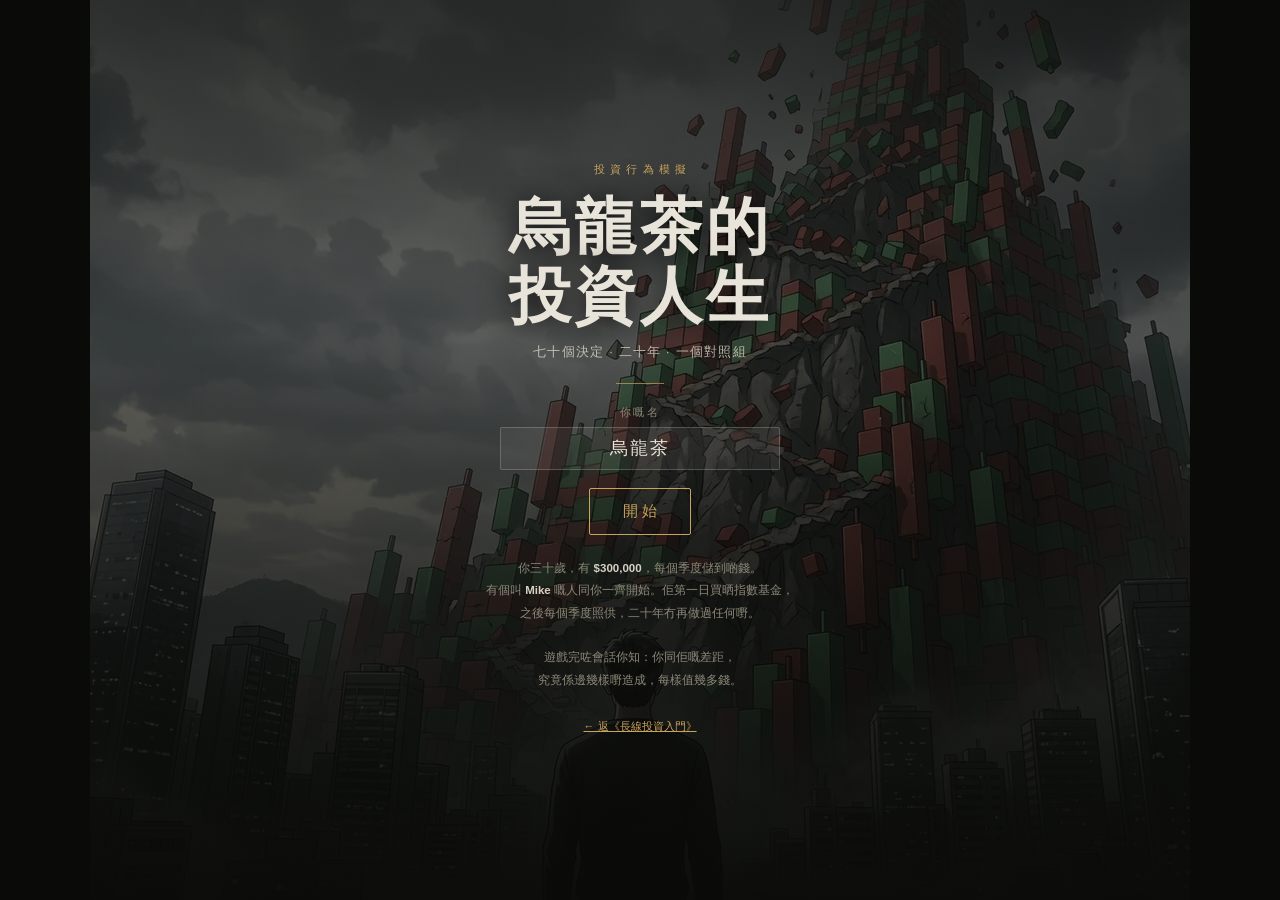
<file: docs/game/index.html>
<!DOCTYPE html>
<html lang="zh-HK">
<head>
<meta charset="utf-8">
<meta name="viewport" content="width=device-width,initial-scale=1,viewport-fit=cover">
<meta name="description" content="一個關於認知偏誤嘅廣東話互動故事。七十個決定，二十年，一個乜都冇做嘅對照組。">
<meta name="color-scheme" content="dark">
<title>烏龍茶的投資人生</title>
<style>
:root{
 --ink:#12140f; --paper:#e8e4d9; --paper2:#d6d1c2;
 --jade:#4a6b5d; --jade-lt:#7a9e8f;
 --red:#c04a3e; --green:#4f9463;
 --gold:#c9a25c; --dim:#8d8878;
 --font-d:"Songti SC","Noto Serif TC","Source Han Serif TC",serif;
 --font-b:"PingFang HK","Noto Sans TC","Microsoft JhengHei",sans-serif;
 --safe-b:env(safe-area-inset-bottom,0px);
 --safe-t:env(safe-area-inset-top,0px);
}
*{box-sizing:border-box;margin:0;padding:0;-webkit-tap-highlight-color:transparent}
html,body{height:100%;background:#0a0b08;overscroll-behavior:none}
body{font-family:var(--font-b);color:var(--paper);
 display:flex;align-items:center;justify-content:center;
 -webkit-font-smoothing:antialiased}
/* 四行：頂欄 / 走勢圖 / 舞台 / 對話。
   走勢圖以前係 position:absolute 浮喺舞台上面，結果永遠壓住立繪塊面 ——
   立繪高度會跟螢幕變，浮層根本估唔中邊度先安全。做返真嘅 grid 行，
   數學上就唔可能再疊。 */
#app{position:relative;width:100%;max-width:1100px;
 height:100dvh;max-height:100dvh;overflow:hidden;
 display:grid;grid-template-rows:auto auto minmax(0,1fr) auto;
 background:#0a0b08}
/* Screens stack on top of the grid; only .on is laid out. */
.scr{display:none}
.scr.on{display:contents}
.scr.solo.on{display:block;grid-row:1/-1;overflow-y:auto;
 -webkit-overflow-scrolling:touch;overscroll-behavior:contain}
button{font-family:inherit;color:inherit}
a{color:var(--gold)}

/* ============ shared button ============ */
.btn{display:inline-block;font-family:var(--font-d);font-size:15px;letter-spacing:.24em;
 padding:13px 30px;border:1px solid var(--gold);color:var(--gold);
 background:transparent;cursor:pointer;transition:background .25s,color .25s;
 text-indent:.24em;border-radius:2px}
.btn:hover,.btn:active{background:var(--gold);color:#0a0b08}
.btn.sm{font-size:12px;padding:9px 18px;letter-spacing:.16em}
.btn.ghost{border-color:rgba(232,228,217,.3);color:var(--paper2)}
.btn.ghost:hover{background:rgba(232,228,217,.14);color:var(--paper)}

/* ============ TITLE ============ */
#title{background:#0a0b08}
#title.on{display:grid;grid-row:1/-1;grid-template-rows:1fr;
 place-items:center;position:relative;overflow-y:auto}
#titleBg{position:absolute;inset:0;background-size:cover;background-position:center;
 opacity:.5;filter:saturate(.65)}
#title .veil{position:absolute;inset:0;
 background:linear-gradient(180deg,rgba(10,11,8,.6) 0%,rgba(10,11,8,.25) 38%,rgba(10,11,8,.95) 100%)}
#title .inner{position:relative;z-index:2;padding:28px 22px calc(28px + var(--safe-b));
 width:100%;max-width:520px;text-align:center}
.t-eyebrow{font-family:var(--font-d);letter-spacing:.5em;font-size:10.5px;
 color:var(--gold);margin-bottom:16px;text-indent:.5em}
.t-main{font-family:var(--font-d);font-size:clamp(34px,8.5vw,62px);
 font-weight:600;letter-spacing:.06em;line-height:1.12;
 text-shadow:0 4px 30px rgba(0,0,0,.9)}
.t-sub{margin-top:12px;font-size:12.5px;color:var(--paper2);opacity:.85;letter-spacing:.1em}
.t-rule{width:48px;height:1px;background:var(--gold);margin:22px auto;opacity:.7}
.namewrap{margin:0 auto 18px;max-width:280px}
.namewrap label{display:block;font-size:10.5px;color:var(--dim);letter-spacing:.2em;margin-bottom:7px}
#nameIn{width:100%;background:rgba(232,228,217,.07);border:1px solid rgba(232,228,217,.22);
 color:var(--paper);font-family:var(--font-d);font-size:18px;text-align:center;
 padding:10px;border-radius:2px;letter-spacing:.1em}
#nameIn:focus{outline:none;border-color:var(--gold)}
.t-note{margin-top:22px;font-size:11.5px;color:var(--dim);line-height:1.95}
.t-note b{color:var(--paper2);font-weight:600}
#contWrap{margin-top:12px}
#contInfo{font-size:10.5px;color:var(--dim);margin-top:6px;letter-spacing:.06em}
.t-links{margin-top:24px;font-size:11px;color:var(--dim);line-height:2}

/* ============ TOP BAR ============ */
#topbar{position:relative;z-index:12;display:flex;align-items:stretch;gap:8px;
 padding:calc(6px + var(--safe-t)) 10px 6px;background:#0a0b08}
.tb-when{font-family:var(--font-d);letter-spacing:.06em;color:var(--paper2);
 display:flex;align-items:baseline;gap:7px;white-space:nowrap}
.tb-when b{font-size:17px;color:var(--paper)}
.tb-when .sm{font-size:10.5px;color:var(--dim)}
.tb-phase{font-size:9.5px;letter-spacing:.22em;color:var(--gold);text-indent:.22em;margin-top:1px}
.tb-money{margin-left:auto;text-align:right;line-height:1.5;font-size:11px;
 font-variant-numeric:tabular-nums}
.tb-money .row{display:flex;justify-content:flex-end;gap:10px}
.tb-money .lbl{color:var(--dim);font-size:9.5px;align-self:center}
.tb-money .bench{color:var(--jade-lt)}
.up{color:var(--green)}.dn{color:var(--red)}
.iconbtn{width:30px;height:30px;flex-shrink:0;border:1px solid rgba(232,228,217,.26);
 background:rgba(10,11,8,.55);color:var(--paper2);border-radius:50%;cursor:pointer;
 font-size:13px;display:flex;align-items:center;justify-content:center;align-self:flex-start}
.iconbtn.ok{border-color:var(--jade-lt);color:var(--jade-lt)}
#tbBtns{display:flex;gap:6px;align-self:flex-start;margin-left:8px}

/* ============ STAGE ============ */
#stagewrap{position:relative;overflow:hidden;min-height:0}
#bg{position:absolute;inset:0;background-size:cover;background-position:center;
 transition:opacity .45s;will-change:opacity}
#bgVeil{position:absolute;inset:0;
 background:linear-gradient(180deg,rgba(10,11,8,.42) 0%,rgba(10,11,8,.12) 28%,rgba(10,11,8,.5) 68%,rgba(10,11,8,.95) 100%)}
/* The figure is bottom-anchored inside the stage row and scales with the row,
   so it can never be resized by the dialogue growing — the dialogue lives in
   its own grid row and simply takes the space it needs. */
#figs{position:absolute;inset:0;display:flex;align-items:flex-end;justify-content:center;
 pointer-events:none}
#figs img{position:absolute;bottom:0;height:100%;width:auto;max-width:130%;
 object-fit:contain;object-position:bottom center;
 filter:drop-shadow(0 14px 34px rgba(0,0,0,.75));
 opacity:0;transition:opacity .42s ease}
#figs img.in{opacity:1}
#stagewrap::after{content:'';position:absolute;left:0;right:0;bottom:0;height:22%;
 pointer-events:none;background:linear-gradient(180deg,transparent,rgba(10,11,8,.85))}
/* 走勢圖：自己一行，永遠唔會壓住立繪。點一下可以放大。 */
#chartWrap{position:relative;margin:0 10px 4px;height:42px;
 background:rgba(232,228,217,.045);border:1px solid rgba(232,228,217,.10);
 border-radius:3px;overflow:hidden;cursor:pointer;transition:height .3s}
#chartWrap.big{height:min(34dvh,200px)}
#chart{width:100%;height:100%;display:block}
#chartHint{position:absolute;right:6px;bottom:3px;font-size:8.5px;color:var(--dim);
 letter-spacing:.1em;pointer-events:none}

/* ============ DIALOGUE ============ */
#dlg{position:relative;z-index:10;padding:0 10px calc(10px + var(--safe-b));
 max-height:64dvh;overflow-y:auto;-webkit-overflow-scrolling:touch;
 overscroll-behavior:contain}
.sig{display:block;font-size:12.5px;color:#f3d99b;letter-spacing:.06em;
 border-left:3px solid var(--gold);padding:7px 11px;margin-bottom:8px;
 line-height:1.7;font-weight:500;background:rgba(12,14,10,.94);
 border-radius:0 3px 3px 0;box-shadow:0 2px 14px rgba(0,0,0,.5)}
.namep{display:inline-block;font-family:var(--font-d);font-size:13px;letter-spacing:.12em;
 color:var(--paper);background:var(--jade);padding:3px 12px;border-radius:2px 2px 0 0;
 position:relative;z-index:2;top:1px}
.txtbox{background:rgba(18,20,15,.95);border:1px solid rgba(232,228,217,.13);
 border-radius:2px;padding:12px 13px;font-size:14.5px;line-height:1.9;
 color:var(--paper);letter-spacing:.02em}
#body::after{content:'▾';margin-left:5px;color:var(--gold);animation:bl 1.1s infinite}
@keyframes bl{0%,100%{opacity:0}50%{opacity:1}}
#opts{display:flex;flex-direction:column;gap:6px;margin-top:8px}
.opt{text-align:left;background:rgba(18,20,15,.95);
 border:1px solid rgba(232,228,217,.2);color:var(--paper);
 padding:11px 12px;font-size:13.5px;line-height:1.55;cursor:pointer;
 border-radius:2px;transition:background .18s,border-color .18s;
 display:flex;align-items:center;gap:10px}
.opt .k{flex-shrink:0;font-family:var(--font-d);font-size:10.5px;color:var(--gold);
 border:1px solid rgba(201,162,92,.5);width:20px;height:20px;
 display:flex;align-items:center;justify-content:center;border-radius:50%}
.opt .otxt{flex:1}
.opt:hover:not(:disabled){background:rgba(74,107,93,.5);border-color:var(--jade-lt)}
.opt:disabled{opacity:.32;cursor:default}
.opt.extra{border-style:dashed;border-color:rgba(201,162,92,.45)}
.opt .btag{font-size:9.5px;color:var(--gold);opacity:.9;flex-shrink:0;
 border:1px solid rgba(201,162,92,.35);padding:2px 5px;border-radius:2px}
#res{margin-top:8px;padding:11px 12px;background:rgba(74,107,93,.22);
 border-left:2px solid var(--jade-lt);font-size:13.5px;line-height:1.8;
 display:none;border-radius:0 2px 2px 0}
#res.on{display:block}
#resWhy{margin-top:7px;padding-top:7px;border-top:1px dashed rgba(201,162,92,.3);
 font-size:11.5px;color:var(--paper2);line-height:1.75}
#resWhy .tag{color:var(--gold);font-family:var(--font-d);letter-spacing:.08em}
#next{margin-top:9px;width:100%;text-align:center}

/* ============ OVERLAY CARD (review / backlog / settings) ============ */
.ovl{position:absolute;inset:0;z-index:40;display:none;
 align-items:center;justify-content:center;padding:14px;
 background:rgba(6,7,5,.92);backdrop-filter:blur(8px);overflow-y:auto}
.ovl.on{display:flex}
.card{width:100%;max-width:520px;background:rgba(16,18,13,.97);
 border:1px solid rgba(201,162,92,.3);border-radius:3px;padding:20px 18px;
 box-shadow:0 18px 60px rgba(0,0,0,.7);margin:auto}
.card h2{font-family:var(--font-d);font-size:24px;letter-spacing:.08em;font-weight:600;margin-top:6px}
.eyebrow{font-size:9.5px;letter-spacing:.32em;color:var(--gold);text-indent:.32em}
.rule{width:40px;height:1px;background:var(--gold);margin:12px 0 14px;opacity:.75}
.grid2{display:grid;grid-template-columns:1fr 1fr;gap:5px 14px;margin-bottom:12px}
.kv{display:flex;justify-content:space-between;font-size:12px;padding:5px 0;
 border-bottom:1px solid rgba(232,228,217,.09);font-variant-numeric:tabular-nums;gap:8px}
.kv .l{color:var(--dim)}
.kv .v{font-family:var(--font-d);text-align:right}
.verdict{font-size:13px;line-height:1.95;color:var(--paper2);
 border-left:2px solid var(--jade-lt);padding:9px 11px;
 background:rgba(74,107,93,.16);border-radius:0 2px 2px 0;margin-bottom:11px}
.cardbtns{display:flex;gap:8px;justify-content:flex-end;flex-wrap:wrap;margin-top:14px}
canvas.cv{width:100%;background:rgba(232,228,217,.035);border-radius:2px;display:block}
#logList{max-height:56dvh;overflow-y:auto;margin:-4px -4px 0;padding:4px}
.logrow{border-left:2px solid rgba(232,228,217,.16);padding:7px 0 7px 11px;
 margin-bottom:8px;font-size:12.5px;line-height:1.7}
.logrow .t{color:var(--dim);font-size:10.5px;letter-spacing:.08em}
.logrow .b{color:var(--gold);font-size:11px}
.setrow{display:flex;justify-content:space-between;align-items:center;
 padding:9px 0;border-bottom:1px solid rgba(232,228,217,.09);font-size:13px}
.seg{display:flex;gap:0;border:1px solid rgba(232,228,217,.22);border-radius:2px;overflow:hidden}
.seg button{background:transparent;border:0;padding:6px 11px;font-size:11.5px;
 color:var(--paper2);cursor:pointer}
.seg button.on{background:var(--gold);color:#0a0b08}

/* ============ ENDING ============ */
#end{background:#0a0b08}
#endCg{width:100%;aspect-ratio:16/9;background-size:cover;background-position:center;position:relative}
#endCg::after{content:'';position:absolute;inset:0;
 background:linear-gradient(180deg,transparent 42%,#0a0b08 100%)}
.epad{padding:0 18px calc(40px + var(--safe-b));max-width:660px;margin:0 auto;width:100%}
.e-name{font-family:var(--font-d);font-size:clamp(28px,7vw,44px);letter-spacing:.1em;
 margin-top:-34px;position:relative;z-index:2;text-shadow:0 3px 22px #000}
.e-tag{font-size:10.5px;letter-spacing:.24em;color:var(--gold);margin-bottom:12px;text-indent:.24em}
.e-desc{font-size:14.5px;line-height:2.05;color:var(--paper2);margin-bottom:22px}
.sec{margin:30px 0 10px;font-family:var(--font-d);font-size:12.5px;letter-spacing:.24em;
 color:var(--gold);border-bottom:1px solid rgba(201,162,92,.28);padding-bottom:6px;text-indent:.24em}
.stat{display:flex;justify-content:space-between;gap:10px;padding:8px 2px;font-size:13.5px;
 border-bottom:1px solid rgba(232,228,217,.09);font-variant-numeric:tabular-nums}
.stat .v{font-family:var(--font-d);text-align:right}
.note{font-size:12.5px;line-height:1.95;color:var(--paper2);
 background:rgba(192,74,62,.14);border-left:2px solid var(--red);
 padding:12px 13px;margin-top:12px;border-radius:0 2px 2px 0}
.note.good{background:rgba(79,148,99,.14);border-left-color:var(--green)}
.note.plain{background:rgba(232,228,217,.05);border-left-color:rgba(232,228,217,.3)}
.foot{margin-top:14px;font-size:11px;color:var(--dim);line-height:1.95}
/* attribution bars */
.attr{margin-bottom:11px}
.attr .top{display:flex;justify-content:space-between;font-size:12.5px;margin-bottom:4px;gap:8px}
.attr .amt{font-family:var(--font-d);font-variant-numeric:tabular-nums;white-space:nowrap}
.attr .track{height:8px;background:rgba(232,228,217,.09);border-radius:4px;overflow:hidden;
 display:flex;justify-content:flex-start}
.attr .track i{display:block;height:100%;border-radius:4px}
.attr .why{font-size:11px;color:var(--dim);line-height:1.7;margin-top:4px}
.attr .why a{color:var(--gold);text-decoration:none;border-bottom:1px dotted var(--gold)}
.biasrow{display:flex;align-items:center;gap:9px;margin-bottom:7px;font-size:12.5px}
.biasrow .bn{width:84px;flex-shrink:0;font-family:var(--font-d);font-size:11.5px}
.biasrow .bar{flex:1;height:6px;background:rgba(232,228,217,.1);border-radius:3px;overflow:hidden}
.biasrow .bar i{display:block;height:100%;background:linear-gradient(90deg,var(--jade),var(--gold))}
.biasrow .bc{width:20px;text-align:right;color:var(--dim);font-size:10.5px}
.biasdesc{font-size:11px;color:var(--dim);line-height:1.65;margin:-2px 0 10px 93px}
.biasdesc a{color:var(--gold);text-decoration:none;border-bottom:1px dotted rgba(201,162,92,.6)}
.mikeimg{width:100%;border-radius:2px;margin-top:8px;display:block}
.endbtns{display:flex;gap:8px;margin-top:28px;flex-wrap:wrap}

/* ============ market shock feedback ============ */
#flash{position:absolute;inset:0;z-index:8;pointer-events:none;opacity:0;
 transition:opacity .5s ease}
#flash.hit{opacity:1;transition:opacity .08s ease}
@keyframes shk{0%,100%{transform:translate(0,0)}
 20%{transform:translate(-4px,2px)}40%{transform:translate(3px,-2px)}
 60%{transform:translate(-2px,-2px)}80%{transform:translate(3px,1px)}}
#app.shake{animation:shk .4s ease}

/* ============ responsive ============ */
@media(min-width:700px){
 .txtbox{font-size:15.5px}
 .sig{font-size:13.5px}
 .opt{font-size:14.5px;padding:12px 14px}
 #topbar{padding:calc(10px + var(--safe-t)) 16px 8px}
 #dlg{padding:0 16px calc(14px + var(--safe-b))}
 #chartWrap{margin:0 16px 6px;height:52px}
 .tb-money{font-size:12px}
}
/* 橫屏手機：改做左右兩欄（立繪左、對話右）—— 即係一般 galgame 嘅橫屏做法。
   之前用返直屏嘅上下佈局，對話框食咗 76dvh，中間個 stage 行被壓到零高，
   而立繪係 height:100%，所以成個人就唔見咗。唔鎖直屏：iOS Safari 本身
   鎖唔到，而且橫屏先係視覺小說嘅原生格式。 */
@media(orientation:landscape) and (max-height:560px){
 #app{grid-template-rows:auto auto minmax(0,1fr);
      grid-template-columns:minmax(0,38%) minmax(0,62%)}
 #topbar{grid-area:1/1/2/3}
 #chartWrap{grid-area:2/1/3/3;height:30px;margin:0 10px 3px}
 #stagewrap{grid-area:3/1/4/2}
 #dlg{grid-area:3/2/4/3;max-height:none;padding:0 10px calc(8px + var(--safe-b)) 4px}
 #title.on,#end.on,.scr.solo.on{grid-column:1/-1;grid-row:1/-1}
 #chartWrap.big{height:64px}
 #chartHint{display:none}
 #stagewrap::after{height:14%}
 .txtbox{font-size:13px;line-height:1.7;padding:8px 10px}
 .opt{padding:7px 10px;font-size:12.5px;gap:8px}
 .sig{font-size:11px;padding:5px 9px;margin-bottom:5px;line-height:1.55}
 .namep{font-size:11.5px;padding:2px 9px}
 #topbar{padding:calc(3px + var(--safe-t)) 10px 3px}
 .tb-when b{font-size:15px}
}
/* 矮但唔係橫屏（例如分屏、細窗）：淨係縮，唔換佈局 */
@media(max-height:560px) and (orientation:portrait){
 #chartWrap{height:34px}
 #dlg{max-height:68dvh}
 .txtbox{font-size:13.5px;line-height:1.75;padding:9px 11px}
 .opt{padding:8px 11px;font-size:13px}
 .sig{font-size:11.5px;padding:5px 9px;margin-bottom:6px}
}
@media(prefers-reduced-motion:reduce){
 *{animation-duration:.001ms!important;transition-duration:.001ms!important}
}
</style>
</head>
<body>
<div id="app">
<div id="flash"></div>

<!-- ============ TITLE ============ -->
<section class="scr on" id="title">
 <div id="titleBg"></div><div class="veil"></div>
 <div class="inner">
  <div class="t-eyebrow" data-t="titleEyebrow">投資行為模擬</div>
  <h1 class="t-main" data-th="titleMain">烏龍茶的<br>投資人生</h1>
  <div class="t-sub" data-t="titleSub">七十個決定 · 二十年 · 一個對照組</div>
  <div class="t-rule"></div>
  <div class="namewrap">
   <label data-t="nameLabel">你嘅名</label>
   <input id="nameIn" maxlength="8" value="烏龍茶" autocomplete="off">
  </div>
  <button class="btn" id="startBtn" data-t="btnStart">開始</button>
  <div id="contWrap" style="display:none">
   <button class="btn sm ghost" id="contBtn" data-t="btnContinue">繼續上次進度</button>
   <div id="contInfo"></div>
  </div>
  <!-- 內容由 ui.js 填（要塞返起步金額，而金額跟語言換貨幣） -->
  <p class="t-note" id="tNote"></p>
  <div class="t-links">
   <a href="../新手篇/06-行為偏誤點應對/" id="lnkCh6" data-t="backToSite">← 返《長線投資入門》</a>
  </div>
 </div>
</section>

<!-- ============ GAME ============ -->
<section class="scr" id="game">
 <div id="topbar">
  <div>
   <div class="tb-when"><b id="tNum">1</b><span class="sm">/70</span>
    <span class="sm" id="tWhen">第 0 年 · 30歲</span></div>
   <div class="tb-phase" id="tPhase">新手期</div>
  </div>
  <div class="tb-money">
   <div class="row"><span class="lbl" data-t="hudYou">你</span><span id="hNav"></span></div>
   <div class="row"><span class="lbl">Mike</span><span class="bench" id="hBen"></span></div>
   <div class="row"><span class="lbl" data-t="hudGap">差距</span><span id="hGap">—</span></div>
  </div>
  <div id="tbBtns">
   <button class="iconbtn" id="logBtn" title="決定紀錄" aria-label="決定紀錄"
    data-t-title="logTitle" data-t-aria="logTitle">☰</button>
   <button class="iconbtn" id="setBtn" title="設定" aria-label="設定"
    data-t-title="setTitle" data-t-aria="setTitle">⚙</button>
  </div>
 </div>

 <div id="chartWrap" title="點一下放大" data-t-title="chartZoom">
  <canvas id="chart"></canvas>
  <div id="chartHint" data-t="chartHint">你 vs Mike</div>
 </div>

 <div id="stagewrap">
  <div id="bg"></div><div id="bgVeil"></div>
  <div id="figs"><img id="figB" alt=""><img id="figA" alt=""></div>
 </div>

 <div id="dlg">
  <div class="sig" id="sig"></div>
  <div id="nameTag" style="display:none"><span class="namep" id="spkName"></span></div>
  <div class="txtbox" id="body"></div>
  <div id="opts"></div>
  <div id="res">
   <div id="resTxt"></div>
   <div id="resWhy" style="display:none"></div>
   <button class="btn sm" id="next" data-t="btnNextSpaced">繼 續</button>
  </div>
 </div>
</section>

<!-- ============ ENDING ============ -->
<section class="scr solo" id="end">
 <div id="endCg"></div>
 <div class="epad">
  <div class="e-name" id="eName"></div>
  <div class="e-tag" id="eTag"></div>
  <div class="e-desc" id="eDesc"></div>
  <div id="eExtra"></div>
 </div>
</section>

<!-- ============ OVERLAYS ============ -->
<div class="ovl" id="review"><div class="card">
 <div class="eyebrow" id="rvEyebrow"></div>
 <h2 id="rvTitle"></h2>
 <div class="rule"></div>
 <div class="grid2" id="rvStats"></div>
 <canvas class="cv" id="rvChart" height="120" style="margin-bottom:12px"></canvas>
 <div class="verdict" id="rvVerdict"></div>
 <div style="font-size:11.5px;line-height:1.85;color:var(--dim)" id="rvBias"></div>
 <div class="cardbtns">
  <button class="btn sm ghost" id="rvSave" data-t="btnSave">儲存進度</button>
  <button class="btn sm" id="rvNext" data-t="btnNext">繼續</button>
 </div>
</div></div>

<div class="ovl" id="logOvl"><div class="card">
 <div class="eyebrow">DECISION LOG</div>
 <h2 data-t="logHead">你嘅決定紀錄</h2>
 <div class="rule"></div>
 <div id="logList"></div>
 <div class="cardbtns"><button class="btn sm" id="logClose" data-t="btnClose">閂</button></div>
</div></div>

<div class="ovl" id="setOvl"><div class="card">
 <div class="eyebrow">SETTINGS</div>
 <h2 data-t="setHead">設定</h2>
 <div class="rule"></div>
 <!-- 語言：啲掣由 ui.js 跟 LANGS 生成，每粒寫自己嗰種語言嘅名
      （所以唔會被 overlay 換）。加語言只需要加個 lang/*.js，唔使改呢度。 -->
 <div class="setrow"><span data-t="setLang">語言</span>
  <span class="seg" id="segLang"></span></div>
 <div class="setrow"><span data-t="setSpeed">文字速度</span>
  <span class="seg" id="segSpeed">
   <button data-v="34" data-t="spdSlow">慢</button><button data-v="17" data-t="spdNormal">正常</button>
   <button data-v="7" data-t="spdFast">快</button><button data-v="0" data-t="spdInstant">即時</button>
  </span></div>
 <div class="setrow"><span data-t="setSound">音樂同音效</span>
  <span class="seg" id="segSound"><button data-v="1" data-t="onLabel">開</button><button data-v="0" data-t="offLabel">閂</button></span></div>
 <div class="setrow"><span data-t="setTags">顯示偏誤標籤</span>
  <span class="seg" id="segTags"><button data-v="1" data-t="onLabel">開</button><button data-v="0" data-t="offLabel">閂</button></span></div>
 <div class="foot" data-t="setFoot">「顯示偏誤標籤」會喺每個選項旁邊寫明佢對應邊種認知偏誤。
  打完一次之後預設會開。你會發現：就算明知係偏誤，你依然想揀。</div>
 <div class="cardbtns">
  <button class="btn sm ghost" id="setSave" data-t="btnSave">儲存進度</button>
  <button class="btn sm" id="setClose" data-t="btnClose">閂</button>
 </div>
</div></div>

</div>
<script>

/* ===================== i18n.js ===================== */
/* ============================================================
   多語言層

   設計原則：**廣東話係 canonical，其他語言係 overlay。**

   即係話 scen1/2/3.js、bias.js、judge.js 入面嗰啲廣東話字，
   全部原封不動留喺原位；`lang/zh-TW.js` 只係一份「同一個 key 換另一句」
   嘅對照表，開波嗰陣先蓋上去。

   咁樣做嘅好處係：漏咗一句冇譯，玩家見到嘅係一句廣東話，
   唔係一個爛咗嘅介面或者 undefined。譯漏嘅風險由「壞版面」
   降級做「未譯」，而未譯嗰啲由 test.mjs 嘅覆蓋率檢查捉返。

   唯一例外係 ui.js —— 佢啲字串本身寫死喺 function 入面，
   冇得「蓋」，所以全部抽咗出嚟做 `ui:{}` 查表，廣東話嗰份
   住喺 lang/zh-HK.js。
   ============================================================ */

var LANGS = {};                 /* 由 lang/*.js 自己註冊入嚟 */
var DEFAULT_LANG = 'zh-HK';
var LANG = DEFAULT_LANG;
var L = null;                   /* 而家生效嗰個 locale */

function LC() { return L || LANGS[LANG] || LANGS[DEFAULT_LANG] || {}; }
function LBASE() { return LANGS[DEFAULT_LANG] || {}; }

/* 查 UI 字串。{0} {1} … 會被之後嘅參數填返。
   查唔到就跌返廣東話；連廣東話都冇先至出 ⟪key⟫（即係我漏咗嘢）。 */
function t(k) {
  var s = (LC().ui || {})[k];
  if (s == null) s = (LBASE().ui || {})[k];
  if (s == null) return '⟪' + k + '⟫';
  for (var i = 1; i < arguments.length; i++) s = s.split('{' + (i - 1) + '}').join(arguments[i]);
  return s;
}

/* ---------- 貨幣 ----------
   模型內部永遠用同一套數（港元），唔會跟語言變 ——
   換語言唔可以換咗個遊戲嘅難度。呢度淨係換顯示：
   台灣版將所有金額 ×4 再標 NT$，所以兩邊玩落去嘅
   平衡、機率、結局分佈完全一樣。 */
function curRate() { var c = LC().cur; return (c && c.rate) || 1; }
function curSym() { var c = LC().cur; return (c && c.sym) || '$'; }
function fmt(n) { return curSym() + Math.round(n * curRate()).toLocaleString('en-US'); }
function fmtSigned(n) {
  return (n < 0 ? '-' : '+') + curSym() + Math.abs(Math.round(n * curRate())).toLocaleString('en-US');
}

/* ---------- 揀語言 ----------
   次序：網址 ?lang= > 上次揀過嗰個 > 廣東話。
   刻意唔睇 navigator.language —— 網站兩個版嘅遊戲連結
   都會明寫 ?lang=，讀者撳邊個版就係邊個版，唔會有驚喜。 */
function pickLang(saved) {
  var q = '';
  try { q = ((String(location.search).match(/[?&]lang=([\w-]+)/) || [])[1]) || ''; } catch (e) {}
  if (q && LANGS[q]) return q;
  if (saved && LANGS[saved]) return saved;
  return DEFAULT_LANG;
}
function setLang(code) { LANG = LANGS[code] ? code : DEFAULT_LANG; L = LANGS[LANG]; return LANG; }

/* ---------- 將 overlay 蓋落資料上面 ----------
   全部都係「有先蓋，冇就唔郁」。 */
function overlayPairs(target, src, fields) {
  if (!src) return;
  for (var k in src) {
    if (!target[k]) continue;
    for (var i = 0; i < fields.length; i++) {
      var f = fields[i];
      if (src[k][f] != null) target[k][f] = src[k][f];
    }
  }
}
function applyLocale() {
  var lc = LC();
  /* NAMES 住喺 ui.js（瀏覽器側），Node 測試嗰邊冇，所以要 guard。 */
  if (lc.names && typeof NAMES !== 'undefined') for (var k in lc.names) NAMES[k] = lc.names[k];
  if (lc.phase) for (var p in lc.phase) PHASE_LABEL[p] = lc.phase[p];

  /* 章節連結：名同 href 兩樣都換（台灣版嘅章節喺 ../zh-TW/ 之下） */
  if (lc.ch) for (var c in lc.ch) if (CH[c]) CH[c] = lc.ch[c];

  /* 偏誤：[名, 一句話解釋]，第三個（對應章節）唔郁 */
  if (lc.bias) for (var b in lc.bias) {
    if (!BIAS[b]) continue;
    if (lc.bias[b][0]) BIAS[b][0] = lc.bias[b][0];
    if (lc.bias[b][1]) BIAS[b][1] = lc.bias[b][1];
  }

  /* 結局：n 名 / tag 標籤 / d 描述 */
  overlayPairs(ENDING_INFO, lc.ending, ['n', 'tag', 'd']);

  /* 場景：sig / txt / opts[i] 嘅 t / r / why。
     d{}（真正影響模型嗰啲數）同 b（偏誤 key）永遠唔會被 overlay 掂到，
     所以譯錯字都唔可能整壞平衡。 */
  if (lc.scen) applyScenLocale(lc.scen);
}
function applyScenLocale(tbl) {
  var all = SCEN_ROOKIE.concat(SCEN_MID, SCEN_VET);
  for (var i = 0; i < all.length; i++) {
    var s = all[i], o = tbl[s.id];
    if (!o) continue;
    if (o.sig != null) s.sig = o.sig;
    if (o.txt != null) s.txt = o.txt;
    if (o.opts) for (var j = 0; j < s.opts.length && j < o.opts.length; j++) {
      var a = s.opts[j], b = o.opts[j];
      if (!b) continue;
      if (b.t != null) a.t = b.t;
      if (b.r != null) a.r = b.r;
      if (b.why != null) a.why = b.why;
    }
  }
}

/* ---------- 版面上面嘅靜態文字 ----------
   shell.html 保留廣東話原文（可讀、亦係 fallback），
   元素身上掛 data-t / data-th / data-t-title / data-t-aria。
   廣東話版乜都唔使做，其他語言先至逐個換。 */
function applyLocaleDOM() {
  if (LANG === DEFAULT_LANG) return;
  var ui = LC().ui || {};
  var put = function (attr, fn) {
    var els = document.querySelectorAll('[' + attr + ']');
    for (var i = 0; i < els.length; i++) {
      var key = els[i].getAttribute(attr);
      if (ui[key] != null) fn(els[i], ui[key]);
    }
  };
  put('data-t', function (el, v) { el.textContent = v; });
  put('data-th', function (el, v) { el.innerHTML = v; });
  put('data-t-title', function (el, v) { el.setAttribute('title', v); });
  put('data-t-aria', function (el, v) { el.setAttribute('aria-label', v); });
  if (ui.docTitle) document.title = ui.docTitle;
  var md = document.querySelector('meta[name="description"]');
  if (md && ui.metaDesc) md.setAttribute('content', ui.metaDesc);
}

/* 開波：揀語言、蓋 overlay、set <html lang>。 */
function initLang(saved) {
  setLang(pickLang(saved));
  applyLocale();
  try { document.documentElement.setAttribute('lang', LC().htmlLang || LANG); } catch (e) {}
  applyLocaleDOM();
  return LANG;
}


/* ===================== lang/zh-HK.js ===================== */
/* ============================================================
   廣東話 —— 基準語言（canonical）

   場景、偏誤、結局嘅正文唔喺呢度，佢哋原封不動住喺
   scen1/2/3.js · bias.js · judge.js。呢度淨係放：

     · ui{}    ui.js 同 shell.html 用嘅介面字串
     · cur{}   貨幣（港元，倍率 1）
     · levels  財富階梯門檻，同教學網 level.md 一致

   其他語言（lang/zh-TW.js）係 overlay，key 對得返呢度就會蓋上去。
   ============================================================ */

LANGS['zh-HK'] = {
code: 'zh-HK', htmlLang: 'zh-HK', label: '廣東話',
cur: { sym: '$', rate: 1 },

/* 門檻用「顯示貨幣」計。模型內部個數 × cur.rate 之後先同呢度比。 */
levels: [
  [1e5,      'Level 1', '$10萬以下'],
  [1e6,      'Level 2', '$10萬 – $100萬'],
  [1e7,      'Level 3', '$100萬 – $1,000萬'],
  [5e7,      'Level 4', '$1,000萬 – $5,000萬'],
  [Infinity, 'Level 5', '$5,000萬以上']
],

ui: {
/* ---- shell.html（靜態版面）---- */
docTitle:     '烏龍茶的投資人生',
metaDesc:     '一個關於認知偏誤嘅廣東話互動故事。七十個決定，二十年，一個乜都冇做嘅對照組。',
titleEyebrow: '投資行為模擬',
titleMain:    '烏龍茶的<br>投資人生',
titleSub:     '七十個決定 · 二十年 · 一個對照組',
nameLabel:    '你嘅名',
btnStart:     '開始',
btnContinue:  '繼續上次進度',
titleNote:    '你三十歲，有 <b>{0}</b>，每個季度儲到啲錢。<br>' +
              '有個叫 <b>Mike</b> 嘅人同你一齊開始。佢第一日買晒指數基金，<br>' +
              '之後每個季度照供，二十年冇再做過任何嘢。<br><br>' +
              '遊戲完咗會話你知：你同佢嘅差距，<br>究竟係邊幾樣嘢造成，每樣值幾多錢。',
backToSite:   '← 返《長線投資入門》',
hudYou:       '你',
hudGap:       '差距',
logTitle:     '決定紀錄',
setTitle:     '設定',
chartZoom:    '點一下放大',
chartHint:    '你 vs Mike',
btnNextSpaced:'繼 續',
btnNext:      '繼續',
logHead:      '你嘅決定紀錄',
btnClose:     '閂',
setHead:      '設定',
setSpeed:     '文字速度',
spdSlow:      '慢',
spdNormal:    '正常',
spdFast:      '快',
spdInstant:   '即時',
setSound:     '音樂同音效',
setTags:      '顯示偏誤標籤',
onLabel:      '開',
offLabel:     '閂',
setFoot:      '「顯示偏誤標籤」會喺每個選項旁邊寫明佢對應邊種認知偏誤。' +
              '打完一次之後預設會開。你會發現：就算明知係偏誤，你依然想揀。',
setLang:      '語言',

/* ---- engine.js ---- */
defaultName:  '烏龍茶',
extraOptTxt:  '（將閒置現金投返落市場）',
extraOptRes:  '你將擺喺一邊嘅現金投返落去。',
extraOptWhy:  '你今次喺場外坐咗 {0} 個回合。呢段時間市場升定跌，你都冇份。',

/* ---- 回合迴圈 ---- */
turnWhen:     '第 {0} 年 · {1}歲',
tagForced:    '強制平倉',
forcedWhy:    '你嘅自有資金跌穿咗維持水平，券商幫你斬咗倉。' +
              '你唔係揀走 —— 你係被人趕走，而且要俾滑點。',
chartOutBand: '淺色 = 你唔喺市場嗰啲回合',

/* ---- 階段結算 ---- */
rvTitle20:    '新手期結算',
rvTitle45:    '中手期結算',
kvYourRet:    '你嘅回報',
kvMikeRet:    'Mike 回報',
kvYourNav:    '你嘅淨值',
kvMikeNav:    'Mike 淨值',
kvMaxDD:      '最大回撤',
kvEmoDec:     '情緒決定',
kvTradeCost:  '累計買賣成本',
kvOutTurns:   '唔喺市場嘅回合',
unitTimes:    '{0} / {1} 次',
unitCount:    '{0} 個',
rvVerdictWin: '呢個階段你跑贏咗 Mike。要留意嘅係：短期跑贏可以純粹係波幅，' +
              '唔一定係技術。你係咪承受咗更大風險換返嚟？',
rvVerdictTie: '你同 Mike 差唔多。但你做咗好多決定，佢乜都冇做。' +
              '同樣結果之下，你付出咗時間、精神同手續費。',
rvVerdictSoft:'你落後咗 Mike。差距睇落唔算大，但呢個就係「溫水煮蛙」嘅開始 —— ' +
              '每個階段輸少少，複利落去就係一層樓。',
rvVerdictBad: '你明顯落後。而家係最好嘅檢討時機：你嘅損失係嚟自市場，定係嚟自你自己嘅決定？',
rvBiasHead:   '呢個階段你最常觸發嘅偏誤：',
rvBiasNone:   '呢個階段你冇觸發過任何認知偏誤。',
btnSave:      '儲存進度',
btnSaved:     '已儲存 ✓',
btnSaveFail:  '儲存失敗',

/* ---- 決定紀錄 ---- */
logEmpty:     '仲未有決定。',
logTurn:      '第 {0} 回合 · 第 {1} 年',

/* ---- 結局 ---- */
eTag:         '第 {0} 回合 · {1} 年 · {2} · 最終 {3}',
secCompare:   '最終對照',
statYou:      '你（{0}）',
statMike:     'Mike（指數，乜都冇做）',
statGap:      '差距',
statGapAmt:   '相差金額',
statYourLvl:  '你嘅財富階梯',
statMikeLvl:  'Mike 嘅財富階梯',
footTotalIn:  '二十年入面你總共投入咗 {0}（起步 {1} + 儲蓄 {2}）。',
footLadder:   '階梯分級同教學網一致，見 {0}。',
footLadderCh: '退休篇',

noteLucky:    '<b>你贏咗，但唔係因為你叻。</b><br><br>' +
              '我哋攞你實際做過嘅 {0} 個決定，原封不動咁擺去 400 個唔同嘅市場歷史入面重跑。' +
              '同一套行為，唔同嘅市場：<b>只有 {1}% 嘅時空你會跑贏 Mike</b>，' +
              '中位數係佢嘅 {2} 倍。<br><br>' +
              '你今次贏咗，係因為你今次抽中咗嗰條路。你嘅做法本身冇優勢。',
noteAlpha:    '<b>而且唔係彩數。</b><br><br>' +
              '同一套行為擺去 400 個唔同市場，<b>{0}% 嘅時空你都跑贏</b>。' +
              '呢個唔係運氣，係結構性優勢。<br><br>' +
              '但你要睇清楚你贏喺邊 —— 睇返下面「你嘅人工」嗰一行。',
noteWuWei:    '<b>你做到咗最難嗰樣嘢。</b><br><br>' +
              '你嘅結果同 Mike 幾乎一模一樣。呢個唔係打和，呢個就係目標本身 —— ' +
              '因為 Mike 嘅回報就係市場嘅回報，而市場嘅回報，已經係絕大部分人攞唔到嘅嘢。',

secAttr:      '差距係邊度嚟嘅',
attrIntro:    '我哋攞返你今次玩嗰條一模一樣嘅市場路徑，同你一模一樣嘅七十個決定，' +
              '每次淨係熄咗其中一樣嘢再重跑一次。分別就係嗰樣嘢嘅代價。',
attrCost:     '交易成本',
attrCostWhy:  '買賣佣金、印花稅、價差、基金費用。',
attrTiming:   '唔喺市場',
attrTimingWhy:'你沽咗貨、或者留住現金冇入場嗰啲回合。',
attrConc:     '集中持倉',
attrConcWhy:  '押重注落單一注碼，包括爆地雷嘅風險。',
attrLev:      '槓桿',
attrLevWhy:   '借錢嘅利息，加上被強制平倉嘅損失。',
attrIncome:   '你嘅人工',
attrIncomeWhy:'事業選擇令你儲蓄增長快咗（或者慢咗）。',
attrNote:     '呢五個數字加埋唔會啱啱好等於總差距。' +
              '因為佢哋互相影響 —— 舉個例，如果你冇用槓桿，你嗰次強制平倉就唔會發生，' +
              '咁你被逼賣出嘅成本亦都會消失。<br><br>' +
              '四樣一齊熄嘅話：你會有 <b>{0}</b>，即係比而家多 {1}。<br><br>' +
              '<b>值得留意嘅係邊個數字最穩定。</b>成本係唯一一樣一定發生、' +
              '而且完全喺你控制範圍之內嘅嘢。集中同擇時係賭博 —— ' +
              '有時幫到你，有時害死你，但長期期望值係負。',

secCostDetail:'成本明細',
statTradeCost:'買賣成本（佣金／印花稅／價差）',
statFundFee:  '基金／產品費用',
statMargin:   '孖展利息',
statSpent:    '課程、訂閱、借出去嘅錢',
statForced:   '強制平倉次數',
statOutTurns: '唔喺市場嘅回合',
statEmoDec:   '情緒驅動嘅決定',
unitTimesN:   '{0} 次',
unitOutOf:    '{0} / {1} 個',

secMC:        '同樣嘅行為，四百個平行時空',
mcYou:        '你今次',
mcTxt:        '每一條柱 = 一個平行時空。橫軸係你最後有 Mike 嘅幾多倍。<br><br>' +
              '· 跑贏 Mike 嘅時空：<b>{0}%</b><br>' +
              '· 中位數：Mike 嘅 <b>{1}</b> 倍<br>' +
              '· 你今次嘅結果排喺第 <b>{2}</b> 百分位<br><br>{3}',
mcHigh:       '今次嘅行情對你嘅做法特別友好。同一套嘢，大部分時空結果差好遠。',
mcLow:        '今次嘅行情對你嘅做法特別唔友好。不過就算喺最好嘅時空，呢套做法嘅期望值一樣有限。',
mcMid:        '你今次嘅結果，喺你自己做法嘅正常範圍之內。',

secBias:      '你嘅偏誤，同要補返邊一課',
biasNone:     '你冇觸發過任何認知偏誤。呢個非常罕見。',
secKey:       '關鍵決定回顧',
keyNone:      '冇偏誤決定可以回顧。',
keyPicked:    '你揀咗：{0}',
keyAlt:       '另一個選擇：{0}',

secMike:      'Mike 嘅二十年',
mikeFoot:     '佢做咗大約五十次交易，全部係月供。佢冇睇過盤，冇追過消息，冇同人爭論過。' +
              '佢嘅回報，就係市場本身嘅回報。<br><br>' +
              '呢個遊戲唔係想話你聽「你贏唔到」。係想話你聽：<b>你唔使贏。</b>' +
              '攞到市場本身嘅回報，已經打贏咗絕大部分落場嘅人 —— 而攞到佢，唔需要技術，' +
              '只需要你喺二十年入面，每一次心郁郁嗰陣，都揀唔郁。',

secNext:      '跟住去邊',
nextCh6:      '點樣對付上面嗰啲偏誤',
nextCh2:      '費用點樣蠶食你嘅回報',
nextCh3:      '點解分散唔係「買多幾隻」',
nextCh5:      '實際上第一個組合應該點砌',
nextApA:      '點樣分辨真定假嘅投資主張',

btnAgain:     '再玩一次',
btnNg2:       '開住偏誤標籤再玩',
btnToSite:    '返教學網',
endFoot:      '開住偏誤標籤，每個選項旁邊會寫明佢對應邊種偏誤。' +
              '你會發現：就算你明知係偏誤，你依然想揀。',

/* ---- 標題頁「繼續」---- */
contInfo:     '{0} · 第 {1} 回合 · {2}',
contFail:     '讀取失敗，請開新遊戲'
}
};


/* ===================== lang/zh-TW.js ===================== */
/* ============================================================
   台灣繁體中文 —— overlay

   跟 `_notes/廣東話-台灣用詞對照表.md`：回報→報酬、揸→持有、
   沽→賣出、跌市→下跌／回檔、蝕→賠、開支→支出、通脹→通膨、
   大市→大盤、費用比率→內扣費用、佣金→手續費、印花稅→證交稅、
   孖展→融資、強制平倉→斷頭。

   場景本地化：茶餐廳→小吃店／咖啡廳、連登→PTT、師兄→學長。

   金額：模型內部照舊係港元，cur.rate = 4 淨係改顯示。
   場景對白入面硬寫嘅數字（例如「30 萬」）唔會經 fmt()，
   所以喺 zh-TW.scen.js 度已經人手 ×4。
   ============================================================ */

LANGS['zh-TW'] = {
code: 'zh-TW', htmlLang: 'zh-TW', label: '繁體中文',
cur: { sym: 'NT$', rate: 4 },

/* 門檻唔係匯率換算出嚟，係跟 level.zh-TW.md 重新推導嗰套。 */
levels: [
  [3e5,      'Level 1', 'NT$30萬以下'],
  [2e6,      'Level 2', 'NT$30萬 – 200萬'],
  [2e7,      'Level 3', 'NT$200萬 – 2,000萬'],
  [1e8,      'Level 4', 'NT$2,000萬 – 1億'],
  [Infinity, 'Level 5', 'NT$1億以上']
],

names: { mike: 'Mike', sinhing: '學長', analyst: '陳分析師', elder: '陳伯' },
phase: { rookie: '新手期', mid: '中手期', vet: '老手期' },

ch: {
  CH2:  ['第 2 章 · 被動指數是什麼',      '../zh-TW/新手篇/02-被動指數係咩/'],
  CH3:  ['第 3 章 · 分散風險的原理',      '../zh-TW/新手篇/03-分散風險原理/'],
  CH5:  ['第 5 章 · 你的第一個組合',      '../zh-TW/新手篇/05-你嘅第一個組合/'],
  CH6:  ['第 6 章 · 行為偏誤怎麼應對',    '../zh-TW/新手篇/06-行為偏誤點應對/'],
  CH7:  ['第 7 章 · 配置路線 & 槓桿',     '../zh-TW/進階篇/07-配置路線與槓桿/'],
  CH9:  ['第 9 章 · 真正的風險',          '../zh-TW/進階篇/09-真正嘅風險/'],
  CH13: ['第 13 章 · 提早退休要多少錢',   '../zh-TW/退休篇/13-提早退休要幾多錢/'],
  APA:  ['附錄 A · 邏輯謬誤 & 思維工具',  '../zh-TW/附錄/01-邏輯謬誤與思維/'],
  APB:  ['附錄 B · 窮人怎麼投資',         '../zh-TW/附錄/02-窮人點投資/'],
  XD:   ['進階選讀 D · 行為金融學',       '../zh-TW/進階選讀/D-行為金融學/']
},

bias: {
  recency:    ['近因偏誤',   '以為最近發生的事會一直發生下去'],
  herding:    ['羊群效應',   '因為別人在做，所以你也做'],
  lottery:    ['彩票偏好',   '為了一個小機率的大報酬，接受一個大機率的小虧損'],
  lossaver:   ['損失趨避',   '賠的痛苦大約是賺的快樂的兩倍，所以你賺就跑、賠就抱著'],
  anchoring:  ['錨定效應',   '你的買進價對市場沒有任何意義，但對你有'],
  overconf:   ['過度自信',   '你把運氣當成了能力'],
  hotHand:    ['熱手謬誤',   '連贏幾次不代表下次會贏'],
  confirm:    ['確認偏誤',   '你找資料不是為了知道真相，是為了心安'],
  illusion:   ['控制錯覺',   '複雜的方法讓你以為自己控制得了控制不了的事'],
  narrative:  ['敘事謬誤',   '一個好故事會讓你忘記看價格'],
  sunkcost:   ['沉沒成本',   '已經賠掉的錢不該影響你今天的決定，但它影響了'],
  hindsight:  ['後見之明',   '事後你覺得自己早就知道，其實你不知道'],
  complexity: ['複雜偏誤',   '你以為越複雜越專業'],
  survivor:   ['倖存者偏差', '你只看到成功的人，看不到失敗的那一批'],
  pattern:    ['形態幻覺',   '人腦會在隨機裡看出規律'],
  contrarian: ['逆向教條',   '為了跟別人不一樣而不一樣，不是一種策略'],
  authority:  ['權威偏誤',   '有人講得很肯定，不代表他是對的'],
  panic:      ['恐慌反應',   '在最糟的時刻做最重要的決定'],
  mental:     ['心理帳戶',   '你把不同來源的錢當成不同價值'],
  doingsth:   ['行動偏誤',   '不動讓你焦慮，所以你動，即使動是錯的'],
  regret:     ['後悔趨避',   '為了不想再錯過，你去追高'],
  smallsample:['小樣本謬誤', '十幾筆交易證明不了任何事'],
  ego:        ['自我投入',   '當你的身分綁死了你的部位，你就不可能認錯'],
  selfserve:  ['自利歸因',   '贏是我厲害，輸是市場不對'],
  excuse:     ['藉口迴圈',   '每年都有一個不算數的理由'],
  comparison: ['選擇性比較', '你挑了一個讓自己舒服的比較對象'],
  facesave:   ['面子成本',   '你為了不失禮，付出了真金白銀'],
  breakeven:  ['回本謬誤',   '你的本金不知道你賠過錢'],
  markettime: ['擇時幻覺',   '你要猜對兩次：什麼時候走，跟什麼時候回來'],
  avoid:      ['逃避',       '不看那個數字，那個數字還是在那裡'],
  selective:  ['選擇性記憶', '你只記得贏的那幾筆'],
  blame:      ['歸咎他人',   '保護了自我，失去了學習'],
  doubledown: ['加倍下注',   '用部位大小證明自己是對的'],
  identity:   ['身分綁定',   '你的策略變成了你是誰'],
  endowment:  ['稟賦效應',   '因為是你的，所以你覺得它比較值錢'],
  exception:  ['例外心理',   '每個人都覺得自己是例外'],
  dismiss:    ['輕蔑迴避',   '看不懂的東西，說它是泡沫就不必學'],
  fomo:       ['錯失恐懼',   '怕輸給別人更甚於怕賠錢'],
  attention:  ['注意力誘惑', '為了有人聽，你講了你自己都不信的話'],
  talkbook:   ['自賣自誇',   '講自己的部位，是為了讓別人來抬轎'],
  fantasy:    ['幻想拖延',   '「總有一天」是一個沒有日期的承諾'],
  consolation:['安慰性重構', '把虧損重新包裝成學費'],
  desperation:['絕望下注',   '時間不夠了，所以賭更大 —— 這是最貴的邏輯'],
  scarcity:   ['稀缺心態',   '越缺錢，越難做長遠的決定 —— 這不是人品問題']
},

ending: {
EARLY_RUIN: { n: '出局', tag: '提前結束',
  d: '你沒有撐到最後。集中持股、槓桿、單一押注 —— 其中任何一樣單獨都未必致命，但你三樣一起來。市場不需要很久就能完成它的工作。你連「慢慢輸」的機會都沒有。' },
BLOWUP: { n: '爆倉', tag: '淨值歸零',
  d: '你的淨值跌到不到你總投入（起步本金加上所有投入）的一成半。這個結局不需要解釋 —— 你自己知道發生了什麼事。' },
BOILED_FROG: { n: '溫水煮青蛙', tag: '最常見的結局',
  d: '你沒有爆倉，沒有災難，沒有故事可以講。你只是在二十年裡，慢慢地、每一年輸一點點給一個什麼都沒做的人。這是最常見的結局，也是最少人察覺的。' },
LEEK_LIFE: { n: '韭菜的一生', tag: '成本吃光',
  d: '你的交易很勤勞。券商很感謝你。你付出了時間、精神跟健康，買回一堆手續費單據。' },
AWAKENING: { n: '醒覺', tag: '中途轉向',
  d: '你中途醒了。你沒有把之前輸掉的完全追回來，但你止住了血，而且你的餘生不必再盯著螢幕。這不算贏，但這是體面的收場。' },
WU_WEI: { n: '無為', tag: '最難的結局',
  d: '你從頭到尾沒做過多少事。沒有故事、沒有高潮、沒有一次「我當時就知道」。你只是買了，然後放著。\n\n這是整個遊戲最難拿到的結局 —— 不是因為它需要技術，而是因為它需要你在二十年裡，每一次手癢的時候，都選擇不動。' },
TRUE_ALPHA: { n: '真 Alpha', tag: '跑贏，而且不是運氣',
  d: '你打敗了指數。而且不是運氣 —— 同一套做法放到幾百個不同的市場，大部分時空你一樣贏。\n\n但你要看清楚你贏在哪裡。' },
LUCKY_FOOL: { n: '幸運兒', tag: '跑贏，但是⋯⋯',
  d: '你打敗了指數。恭喜。\n\n但是 ——' }
},

ui: {
/* ---- shell.html（靜態版面）---- */
docTitle:     '烏龍茶的投資人生',
metaDesc:     '一個關於認知偏誤的互動故事。七十個決定，二十年，一個什麼都沒做的對照組。',
titleEyebrow: '投資行為模擬',
titleMain:    '烏龍茶的<br>投資人生',
titleSub:     '七十個決定 · 二十年 · 一個對照組',
nameLabel:    '你的名字',
btnStart:     '開始',
btnContinue:  '繼續上次進度',
titleNote:    '你三十歲，有 <b>{0}</b>，每一季存下一點錢。<br>' +
              '有個叫 <b>Mike</b> 的人跟你同時開始。他第一天就買滿指數基金，<br>' +
              '之後每一季照樣扣款，二十年沒有再做過任何事。<br><br>' +
              '遊戲結束時會告訴你：你跟他的差距，<br>究竟是哪幾樣東西造成的，每一樣值多少錢。',
backToSite:   '← 回《長期投資入門》',
hudYou:       '你',
hudGap:       '差距',
logTitle:     '決定紀錄',
setTitle:     '設定',
chartZoom:    '點一下放大',
chartHint:    '你 vs Mike',
btnNextSpaced:'繼 續',
btnNext:      '繼續',
logHead:      '你的決定紀錄',
btnClose:     '關閉',
setHead:      '設定',
setSpeed:     '文字速度',
spdSlow:      '慢',
spdNormal:    '正常',
spdFast:      '快',
spdInstant:   '立即',
setSound:     '音樂與音效',
setTags:      '顯示偏誤標籤',
onLabel:      '開',
offLabel:     '關',
setFoot:      '「顯示偏誤標籤」會在每個選項旁邊註明它對應哪一種認知偏誤。' +
              '玩過一輪之後預設會打開。你會發現：就算明知是偏誤，你依然想選。',
setLang:      '語言',

/* ---- engine.js ---- */
defaultName:  '烏龍茶',
extraOptTxt:  '（把閒置現金投回市場）',
extraOptRes:  '你把擺在一邊的現金投了回去。',
extraOptWhy:  '你這次在場外坐了 {0} 個回合。這段時間市場漲跌，都沒有你的份。',

/* ---- 回合迴圈 ---- */
turnWhen:     '第 {0} 年 · {1}歲',
tagForced:    '斷頭',
forcedWhy:    '你的自有資金跌破了維持率，券商幫你砍了倉。' +
              '你不是選擇離場 —— 你是被趕出去的，而且要付滑價。',
chartOutBand: '淺色 = 你不在市場的那些回合',

/* ---- 階段結算 ---- */
rvTitle20:    '新手期結算',
rvTitle45:    '中手期結算',
kvYourRet:    '你的報酬',
kvMikeRet:    'Mike 報酬',
kvYourNav:    '你的淨值',
kvMikeNav:    'Mike 淨值',
kvMaxDD:      '最大跌幅',
kvEmoDec:     '情緒決定',
kvTradeCost:  '累計交易成本',
kvOutTurns:   '不在市場的回合',
unitTimes:    '{0} / {1} 次',
unitCount:    '{0} 個',
rvVerdictWin: '這個階段你跑贏了 Mike。要注意的是：短期跑贏可以純粹是波動，' +
              '不一定是實力。你是不是承受了更大的風險換回來的？',
rvVerdictTie: '你跟 Mike 差不多。但你做了很多決定，他什麼都沒做。' +
              '同樣的結果之下，你付出了時間、精神跟手續費。',
rvVerdictSoft:'你落後了 Mike。差距看起來不算大，但這就是「溫水煮青蛙」的開始 —— ' +
              '每個階段輸一點點，複利下去就是一間房子。',
rvVerdictBad: '你明顯落後。現在是最好的檢討時機：你的虧損是來自市場，還是來自你自己的決定？',
rvBiasHead:   '這個階段你最常觸發的偏誤：',
rvBiasNone:   '這個階段你沒有觸發過任何認知偏誤。',
btnSave:      '儲存進度',
btnSaved:     '已儲存 ✓',
btnSaveFail:  '儲存失敗',

/* ---- 決定紀錄 ---- */
logEmpty:     '還沒有任何決定。',
logTurn:      '第 {0} 回合 · 第 {1} 年',

/* ---- 結局 ---- */
eTag:         '第 {0} 回合 · {1} 年 · {2} · 最終 {3}',
secCompare:   '最終對照',
statYou:      '你（{0}）',
statMike:     'Mike（指數，什麼都沒做）',
statGap:      '差距',
statGapAmt:   '相差金額',
statYourLvl:  '你的財富階梯',
statMikeLvl:  'Mike 的財富階梯',
footTotalIn:  '二十年裡你總共投入了 {0}（起步 {1} + 儲蓄 {2}）。',
footLadder:   '階梯分級跟教學網站一致，見 {0}。',
footLadderCh: '退休篇',

noteLucky:    '<b>你贏了，但不是因為你厲害。</b><br><br>' +
              '我們把你實際做過的 {0} 個決定，原封不動地放進 400 個不同的市場歷史裡重跑。' +
              '同一套行為，不同的市場：<b>只有 {1}% 的時空你會跑贏 Mike</b>，' +
              '中位數是他的 {2} 倍。<br><br>' +
              '你這次贏了，是因為你這次抽中了那條路。你的做法本身沒有優勢。',
noteAlpha:    '<b>而且不是僥倖。</b><br><br>' +
              '同一套行為放到 400 個不同市場，<b>{0}% 的時空你都跑贏</b>。' +
              '這不是運氣，是結構性的優勢。<br><br>' +
              '但你要看清楚你贏在哪裡 —— 回頭看下面「你的薪水」那一行。',
noteWuWei:    '<b>你做到了最難的那件事。</b><br><br>' +
              '你的結果跟 Mike 幾乎一模一樣。這不是平手，這就是目標本身 —— ' +
              '因為 Mike 的報酬就是市場的報酬，而市場的報酬，已經是絕大部分人拿不到的東西。',

secAttr:      '差距是從哪裡來的',
attrIntro:    '我們拿回你這次玩的那條一模一樣的市場路徑，跟你一模一樣的七十個決定，' +
              '每次只關掉其中一樣再重跑一次。差別就是那樣東西的代價。',
attrCost:     '交易成本',
attrCostWhy:  '買賣手續費、證交稅、買賣價差、內扣費用。',
attrTiming:   '不在市場',
attrTimingWhy:'你賣出了、或者留著現金沒進場的那些回合。',
attrConc:     '集中持股',
attrConcWhy:  '重押單一標的，包括踩到地雷的風險。',
attrLev:      '槓桿',
attrLevWhy:   '融資的利息，加上被斷頭的損失。',
attrIncome:   '你的薪水',
attrIncomeWhy:'職涯選擇讓你的儲蓄成長變快了（或者變慢了）。',
attrNote:     '這五個數字加起來不會剛好等於總差距。' +
              '因為它們互相影響 —— 舉個例，如果你沒有用槓桿，那次斷頭就不會發生，' +
              '那你被迫賣出的成本也會跟著消失。<br><br>' +
              '四樣一起關掉的話：你會有 <b>{0}</b>，也就是比現在多 {1}。<br><br>' +
              '<b>值得注意的是哪個數字最穩定。</b>成本是唯一一樣一定會發生、' +
              '而且完全在你控制範圍之內的東西。集中跟擇時是賭博 —— ' +
              '有時候幫到你，有時候害死你，但長期期望值是負的。',

secCostDetail:'成本明細',
statTradeCost:'交易成本（手續費／證交稅／價差）',
statFundFee:  '基金／產品內扣費用',
statMargin:   '融資利息',
statSpent:    '課程、訂閱、借出去的錢',
statForced:   '斷頭次數',
statOutTurns: '不在市場的回合',
statEmoDec:   '情緒驅動的決定',
unitTimesN:   '{0} 次',
unitOutOf:    '{0} / {1} 個',

secMC:        '同樣的行為，四百個平行時空',
mcYou:        '你這次',
mcTxt:        '每一根柱 = 一個平行時空。橫軸是你最後有 Mike 的幾倍。<br><br>' +
              '· 跑贏 Mike 的時空：<b>{0}%</b><br>' +
              '· 中位數：Mike 的 <b>{1}</b> 倍<br>' +
              '· 你這次的結果排在第 <b>{2}</b> 百分位<br><br>{3}',
mcHigh:       '這次的行情對你的做法特別友善。同樣一套東西，大部分時空的結果差很多。',
mcLow:        '這次的行情對你的做法特別不友善。不過就算在最好的時空，這套做法的期望值一樣有限。',
mcMid:        '你這次的結果，在你自己做法的正常範圍之內。',

secBias:      '你的偏誤，跟該補回哪一課',
biasNone:     '你沒有觸發過任何認知偏誤。這非常罕見。',
secKey:       '關鍵決定回顧',
keyNone:      '沒有偏誤決定可以回顧。',
keyPicked:    '你選了：{0}',
keyAlt:       '另一個選擇：{0}',

secMike:      'Mike 的二十年',
mikeFoot:     '他做了大約五十筆交易，全部是定期定額。他沒有盯過盤，沒有追過消息，沒有跟人爭論過。' +
              '他的報酬，就是市場本身的報酬。<br><br>' +
              '這個遊戲不是要告訴你「你贏不了」。是要告訴你：<b>你不需要贏。</b>' +
              '拿到市場本身的報酬，已經打敗了絕大部分下場的人 —— 而拿到它，不需要技術，' +
              '只需要你在二十年裡，每一次手癢的時候，都選擇不動。',

secNext:      '接下來去哪',
nextCh6:      '怎麼對付上面那些偏誤',
nextCh2:      '費用怎麼侵蝕你的報酬',
nextCh3:      '為什麼分散不是「多買幾支」',
nextCh5:      '實際上第一個組合該怎麼配',
nextApA:      '怎麼分辨真假投資主張',

btnAgain:     '再玩一次',
btnNg2:       '打開偏誤標籤再玩',
btnToSite:    '回教學網站',
endFoot:      '打開偏誤標籤，每個選項旁邊會註明它對應哪一種偏誤。' +
              '你會發現：就算你明知是偏誤，你依然想選。',

/* ---- 標題頁「繼續」---- */
contInfo:     '{0} · 第 {1} 回合 · {2}',
contFail:     '讀取失敗，請開新遊戲'
},

scen: {}   /* 場景住喺 zh-TW.scen.js */
};


/* ===================== lang/zh-TW.scen.js ===================== */
/* 70 個場景嘅台灣繁體中文譯文。

   只有 sig / txt / opts[i].t / .r / .why —— 全部都係純文字。
   d{}（真正影響模型嗰啲數）同 b（偏誤 key）唔喺呢度，
   所以呢個檔點改都唔可能整壞遊戲平衡。

   金額全部已經 ×4（同 cur.rate 一致），因為對白入面啲數字
   唔會經 fmt()。本地化：茶餐廳→小吃店、連登→PTT、師兄→學長。 */

LANGS['zh-TW'].scen = {

/* ===== 新手期 1–20 ===== */
1:{sig:'指數連續第五天創新高。財經版頭條：「多頭確立」。',
 txt:'你三十歲。帳戶裡有 120 萬。你盯著那片綠色的螢幕，心跳得很快。這是你第一次認真想「投資」這兩個字。',
 opts:[
  {t:'All-in 下去，趁勢頭好',r:'你整筆錢砸了下去。心裡又怕又興奮。'},
  {t:'買一半，留一半現金',r:'你買了一半。留點銀彈，感覺穩一些。'},
  {t:'先多看一陣子，等回檔再進',r:'你決定等。指數繼續漲。'},
  {t:'每個月定期定額，不管價位',r:'你設定了每月自動扣款。無聊，但你不必再想。',
   why:'定期定額會慢慢把你的儲蓄自動推進市場，不必你每次判斷「現在是不是好時機」。'}
 ]},
2:{sig:'你的持股三天內漲了 8%。',
 txt:'原來賺錢這麼容易？你開始一天看十幾次帳戶。每次看到那個綠色數字，都有一種微微的快感。',
 opts:[
  {t:'加碼！我看得很準',r:'你追加了。你覺得自己有天分。'},
  {t:'立刻獲利了結，落袋為安',r:'你賣掉了大部分。賺了將近十萬，你請自己吃了一頓好的。'},
  {t:'什麼都不做',r:'你關掉 app 去睡覺。'},
  {t:'去查為什麼會漲',r:'你看了兩小時研究報告，發現自己什麼都看不懂。'}
 ]},
3:{sig:'小吃店，學長拍你的肩膀。',
 txt:'「年輕人，你買那些大路貨哪有肉吃？我有一支，下個月出財報，穩的。你信我，我做了十幾年。」',
 opts:[
  {t:'跟學長買，他那麼有經驗',r:'你買了。學長笑得合不攏嘴。'},
  {t:'買小額試水溫',r:'你下了小注。心裡已經幻想著它漲三倍。'},
  {t:'笑一笑，不跟',r:'你把奶茶喝完就走。學長背後跟人說你不懂。'},
  {t:'問他為什麼這麼肯定',r:'學長講了一堆，你發現他答不出最關鍵的那個問題。'}
 ]},
4:{sig:'指數單日跌 3%。你的持股從 +8% 變成 -2%。',
 txt:'紅字。滿螢幕的紅字。你的胃有點不舒服。這個數字昨天還是綠的。',
 opts:[
  {t:'立刻停損，走為上策',r:'你全賣了。隔天反彈 2%。',
   why:'你現在在場外。市場什麼時候回來，你要再猜一次。'},
  {t:'攤平，現在是便宜貨',r:'你加碼把成本價攤低了。'},
  {t:'什麼都不做',r:'你把 app 從主畫面移走。'},
  {t:'查一下是不是基本面有變',r:'你查完發現只是大盤回檔，跟公司無關。'}
 ]},
5:{sig:'公園。你碰到 Mike。',
 txt:'「我？我買了一檔指數基金，之後就沒再管。你問我漲了多少？我不記得欸，大概⋯⋯幾成？」他望著那些樹，好像真的不太在意。',
 opts:[
  {t:'這麼無聊？這樣能賺多少',r:'你覺得 Mike 太保守。你有更好的方法。'},
  {t:'問他為什麼可以不管',r:'「因為我管再多也沒用。」他答得很自然。'},
  {t:'心想：我要跑贏他',r:'你暗暗立了一個目標。這個目標會跟著你很久。'},
  {t:'考慮買一些指數基金',r:'你買了一部分。至少這部分你不必煩。'}
 ]},
6:{sig:'社群洗版：某支小型股三天漲 120%。',
 txt:'每個人都在講。有人貼了張截圖，一個月賺了一台車的錢。留言區全部是「我也上車了」。',
 opts:[
  {t:'追，晚了就沒份',r:'你在高點進場。隔天開盤直接殺 30%。'},
  {t:'等它回檔再追',r:'你等到「回檔」才進。原來那不是回檔，那是開始。'},
  {t:'不碰',r:'你滑過去了。三個禮拜後那支股票跌回起點。'},
  {t:'買買權賭一把',r:'你買了選擇權。刺激到睡不著。'}
 ]},
7:{sig:'上班時間。你一天看了 47 次股價。',
 txt:'老闆從你身後走過，你迅速 alt-tab。那份 spreadsheet 從早上開到現在一格都沒填。',
 opts:[
  {t:'算了，賺錢比上班重要',r:'你繼續看。專案遲交了。',
   why:'你的薪水是你現在最大的現金流來源。它一停下來，你的每一個投資決定都會變得更急。'},
  {t:'手機收進抽屜',r:'你一整天沒看。下班才發現漲了 1%。'},
  {t:'設個到價通知就好',r:'你設了通知。至少不必一直重新整理。'},
  {t:'乾脆請假專心操作',r:'你請了一天假。那天大盤盤整。'}
 ]},
8:{sig:'你買的那支小型股跌了 35%。',
 txt:'從賺變賠，從小賠變大賠。你整天在算：等回到成本價我就走。',
 opts:[
  {t:'死抱，等回本',r:'你決定不賣。這個決定會讓你多抱兩年。'},
  {t:'再攤平一次',r:'你把成本攤低了。這個坑越挖越深。'},
  {t:'認賠，清倉',r:'很痛。但你把錢調回指數。'},
  {t:'賣一半，減輕壓力',r:'你賣了一半。心情好了一點。'}
 ]},
9:{sig:'學長壓低了聲音。',
 txt:'「這個消息我只跟你講。有人要接手，下禮拜公布。你別跟別人說。」他看了看四周。',
 opts:[
  {t:'重押跟進',r:'你下了重注。「消息」沒有出現。'},
  {t:'小額跟進',r:'你下了小注，一個月後賠了四成。'},
  {t:'不跟，這是內線消息',r:'你拒絕了。學長之後很少再找你。'},
  {t:'問他自己買了多少',r:'他支支吾吾。你全明白了。'}
 ]},
10:{sig:'大盤反彈。你的帳戶回到 +5%。',
 txt:'原來抱著也會回本。你開始覺得，跌的時候不賣才是對的。',
 opts:[
  {t:'證明了死抱是對的',r:'你把這次經驗記了下來。可惜你記錯了重點。'},
  {t:'趁回本走人',r:'你走了。之後半年大盤漲了三成。'},
  {t:'什麼都不做',r:'你繼續抱著。'},
  {t:'趁機會重新平衡',r:'你把比例調回均衡。'}
 ]},
11:{sig:'電視財經節目。',
 txt:'「我們維持目標價，預期未來十二個月有 25% 的上漲空間。」那位分析師講得很肯定，背後的圖表很專業。',
 opts:[
  {t:'照目標價買進',r:'你跟了。目標價之後被下修了三次。'},
  {t:'去查他過往的準確率',r:'你查到他過去兩年有六成的預測落空。'},
  {t:'只相信自己的判斷',r:'你不信他。但你自己的判斷也沒有比較好。'},
  {t:'當參考，不當結論',r:'你記了下來，但沒有因此改變部位。'}
 ]},
12:{sig:'你發現交易手續費一個月吃掉了 15,000。',
 txt:'你數了一下自己一個月做了幾次買賣⋯⋯29 次。你以為自己很勤勞。',
 opts:[
  {t:'找一間手續費更低的券商',r:'你換了平台。手續費便宜了，但你交易得更頻繁。'},
  {t:'減少交易次數',r:'你訂了規矩：一個月最多兩次。',
   why:'成本是唯一一樣你完全控制得了、而且一定會發生的東西。報酬不是。'},
  {t:'沒關係，賺得回來',r:'你不管它。這筆錢一年後累積到了二十萬。'},
  {t:'做更多交易來攤薄成本',r:'這個邏輯有問題，但你當時覺得很合理。'}
 ]},
13:{sig:'Mike 在公園睡著了。',
 txt:'你走過去，看到他的手機掉在長椅上，螢幕都暗了。你已經連續三個晚上盯盤盯到兩點。',
 opts:[
  {t:'笑他這麼懶',r:'你心想他不會發財。你當時是真心這麼想的。'},
  {t:'突然覺得好累',r:'你坐了下來，五分鐘什麼都沒想。很久沒有這樣了。'},
  {t:'叫醒他問他帳戶多少',r:'他說他忘記密碼了，要慢慢找回來。'},
  {t:'拍下他的照片笑他',r:'幾年後你翻出這張照片，感覺完全不一樣。'}
 ]},
14:{sig:'突發：地緣政治新聞。期指夜盤急殺 4%。',
 txt:'凌晨一點半。你睡不著。手機在枕頭邊震動。',
 opts:[
  {t:'立刻在夜盤全部賣出',r:'你在最低點附近全賣了。開盤反彈 3%。',
   why:'你現在全部是現金。想回場，你要再挑一次時機 —— 而通常都會挑在市場漲回去之後。'},
  {t:'放下手機，睡覺',r:'隔天早上起床，市場已經收復了大半。'},
  {t:'賭反彈，加碼',r:'你猜對了。這次猜對會讓你之後輸得更多。'},
  {t:'開電視看新聞看到天亮',r:'你看了三個小時，結論是：沒有人知道會怎樣。'}
 ]},
15:{sig:'同事問你有什麼好推薦。',
 txt:'他看你整天在看股票，以為你很懂。你其實只是剛賠完一筆。',
 opts:[
  {t:'推薦自己手上那一支',r:'你講得很肯定。現在你更不可能認錯了。'},
  {t:'照實說自己也在賠',r:'你說了真話。他有點失望，但你舒服了。'},
  {t:'叫他買指數基金',r:'你講完之後想：那我自己為什麼不這麼做？'},
  {t:'避開不回答',r:'你轉了話題。'}
 ]},
16:{sig:'你連續三次判斷正確。帳戶 +14%。',
 txt:'不是運氣。你開始相信，你是看得懂這個市場的。你買了本筆記本，準備記下自己的「系統」。',
 opts:[
  {t:'加大部位，把握手感',r:'你把部位加大了一倍。'},
  {t:'開融資放大報酬',r:'你開了融資帳戶。這個決定會在下跌的時候等你。'},
  {t:'照舊，不改部位',r:'你忍住了。這是你做過最好的決定之一。'},
  {t:'記下三次都是運氣的可能',r:'你在筆記上寫：「樣本太小。」你之後會忘記這一頁。'}
 ]},
17:{sig:'學長很久沒出現，今天突然找你。',
 txt:'「我⋯⋯我週轉不過來。你有沒有額度可以借我一點？我下個月一定還。」他的襯衫皺得不像話，眼睛有血絲。',
 opts:[
  {t:'借，大家兄弟',r:'你借了。他沒還。你之後再也沒見過他。'},
  {t:'不借，但請他吃一頓',r:'他吃完就走。你覺得有點不忍心，但你是對的。'},
  {t:'問他到底發生什麼事',r:'原來他用了十倍槓桿。你那一刻才明白他的「經驗」是什麼。'},
  {t:'避開不回訊息',r:'你沒有回他。心裡有點不舒服。'}
 ]},
18:{sig:'你的投資組合現在有 11 支股票。',
 txt:'每一支都有不同的理由買。你已經想不起來其中四支當初為什麼會買。',
 opts:[
  {t:'再多加幾支，分散風險',r:'你加到 15 支。你的報酬開始跟指數一樣，但成本高很多。',
   why:'十五支股票已經接近指數的波動，但你要付十五次交易成本。你買了一個指數，用了貴很多的價錢。'},
  {t:'清掉說不出理由的那四支',r:'你清掉了。組合清爽了。'},
  {t:'集中火力在最好的那兩支',r:'你集中了。波動大了很多。'},
  {t:'全部換成指數基金',r:'你認輸了。但這個「輸」其實是贏。'}
 ]},
19:{sig:'你上了頂樓透氣。',
 txt:'這一年你賺了 4%。同期指數漲了 11%。你做了 180 筆交易，盯了大概 900 個小時的盤。',
 opts:[
  {t:'我技術還不夠好，要多學一點',r:'你報了一堂課。一萬二。'},
  {t:'也許我根本不該這麼做',r:'這個念頭很快就過去了。但它種下去了。'},
  {t:'再給自己一年',r:'你決定再試一年。'},
  {t:'算一下自己的時薪',r:'你算完發現是負的。你笑了出來，笑得很苦。'}
 ]},
20:{sig:'五年。Mike 請你喝奶茶。',
 txt:'「聽說你很勤勞欸。」他笑了笑。你反問他賺了多少，他想了一下：「我看看⋯⋯喔，跟大盤差不多。」',
 opts:[
  {t:'照他那樣做',r:'你把大部分的錢轉去了指數。你的第二個五年會很不一樣。'},
  {t:'我今年只是運氣不好',r:'你歸咎於運氣。這個習慣會跟著你很久。'},
  {t:'他無聊，但他是對的',r:'你承認了，但沒有立刻改。'},
  {t:'我要證明有更好的方法',r:'你決定升級自己的方法。中手期開始。'}
 ]},

/* ===== 中手期 21–45 ===== */
21:{sig:'你搭好了自己的交易系統。',
 txt:'三個螢幕，五個指標，一份 Excel。你回測過去十年，年化 34%。你盯著那個結果，手有點抖。',
 opts:[
  {t:'立刻用真錢跑',r:'你上線了。第一個月跑輸大盤 6%。'},
  {t:'先紙上交易半年',r:'半年後你發現實際跟回測差很遠。'},
  {t:'再多加幾個指標優化',r:'年化變成 41%。你沒察覺這叫過度配適。'},
  {t:'找樣本外資料驗證',r:'跑出來只有 6%。你的系統其實沒用。',
   why:'一個在舊資料上調到完美的系統，通常只是把雜訊背熟了。'}
 ]},
22:{sig:'分析師指著那張圖。',
 txt:'「這是典型的杯柄形態，量能配合，突破在即。」你看著那張圖，真的很像。你上禮拜才看過一模一樣的形態。',
 opts:[
  {t:'照形態進場',r:'突破失敗。你停損。'},
  {t:'把過去 50 個同樣形態統計出來',r:'成功率 51%。等於丟銅板。'},
  {t:'反向操作，人人看得到就沒用',r:'這次對了。你以為自己發現了規律。'},
  {t:'不管它，繼續定期定額',r:'你沒動。'}
 ]},
23:{sig:'你持有的股票出了負面新聞。',
 txt:'你立刻上網找資料。找到十篇文章，七篇看空，三篇看多。',
 opts:[
  {t:'重點看那三篇看多的',r:'你安心了。那些文章是公關發的。'},
  {t:'認真把七篇看空的讀完',r:'你發現問題比想像中嚴重。你減碼了。'},
  {t:'找人問問意見',r:'你問了三個人，兩個叫你續抱。你選擇相信那兩個。'},
  {t:'立刻清倉不問為什麼',r:'你走了。後來證明新聞是假的。'}
 ]},
24:{sig:'私人飯局。分析師多喝了兩杯。',
 txt:'「我們出報告⋯⋯你知道的，有時候不是我們真的那樣想。客戶想聽什麼，我們就寫什麼。」他笑得很冷。',
 opts:[
  {t:'以後不再相信賣方報告',r:'你刪掉了五個 app。世界清靜了。'},
  {t:'那我要學會看穿他們',r:'你以為自己看得穿。你沒有。'},
  {t:'也就是說要反著做',r:'這個結論太簡單。市場沒那麼笨。'},
  {t:'原來我一直在玩別人設計的遊戲',r:'你安靜了很久。'}
 ]},
25:{sig:'你的集中持股跌了 28%。',
 txt:'你查過所有資料，你確信市場錯了。這間公司的價值明明不只這樣。',
 opts:[
  {t:'加大部位，市場終會醒',r:'你攤平了。之後再跌 40%。'},
  {t:'減一半，承認可能看錯',r:'很難。但你保住了一半。'},
  {t:'抱著，不加不減',r:'你沒動。'},
  {t:'寫下我看錯的話會怎樣',r:'你寫了三個情境。第二個成真了。你有準備。'}
 ]},
26:{sig:'某個新科技概念股全線飆漲。',
 txt:'每一份報告都說這是十年一遇的革命。故事講得很完整：技術突破、需求爆發、贏家通吃。',
 opts:[
  {t:'重倉進場，這次不一樣',r:'你買在高點。故事是真的，但價格已經全部反映完了。'},
  {t:'買產業 ETF 分散一點',r:'你買了 ETF。至少不會單一爆掉。'},
  {t:'算一下現價隱含的成長率',r:'你算出要連續八年成長 60% 才合理。你沒買。'},
  {t:'不碰，繼續原本的策略',r:'你錯過了一波。這個「錯過」會在不久之後報復你。'}
 ]},
27:{sig:'你開始看不起同事的理財方式。',
 txt:'他們放定存，買保險，問你意見你都懶得詳細回答。你已經是「懂的」那一個。',
 opts:[
  {t:'開個群組教人',r:'你有了聽眾。你更不可能認錯了。'},
  {t:'保持低調',r:'你沒講那麼多。你保住了改變主意的自由。'},
  {t:'收費開課',r:'你收了學費。現在你的身分綁死了你的部位。'},
  {t:'想想自己其實正在跑輸',r:'你查了數字。你確實正在跑輸。你沒跟任何人講。'}
 ]},
28:{sig:'分析師的目標價被打臉。',
 txt:'他在鏡頭前尷尬地解釋：「總體環境出現了我們預期以外的變化⋯⋯」',
 opts:[
  {t:'我早就知道他不行',r:'你沒有早就知道。你當時還跟著他買了。'},
  {t:'回頭查我自己有沒有犯同樣的錯',r:'你翻了自己的紀錄，發現一模一樣的藉口寫過四次。'},
  {t:'也就是說專家都不可靠，靠自己',r:'這個結論對一半。錯的是後半句。'},
  {t:'沒有人可以預測，包括我',r:'這句話你講得出來，但做不到。'}
 ]},
29:{sig:'凌晨三點。你還在看美股。',
 txt:'你已經連續兩個禮拜每晚睡四小時。你太太問你是不是有事，你說沒事。',
 opts:[
  {t:'繼續，這是關鍵時期',r:'你撐了三個禮拜。之後病了五天。'},
  {t:'訂規矩：十一點以後不看',r:'前三天很辛苦。第四天開始，你發現沒有差別。'},
  {t:'改做長線，不必看夜盤',r:'你的睡眠回來了。你的報酬沒有變差。'},
  {t:'吃安眠藥撐住',r:'你撐住了。代價在後面。'}
 ]},
30:{sig:'第八年。你跟 Mike 對數字。',
 txt:'他的帳戶漲了 22%。你漲了 9%。你做了 240 筆交易，他做了 12 筆（定期定額）。',
 opts:[
  {t:'我承受了更低的風險',r:'其實你的波動是他的兩倍。你沒算過。'},
  {t:'算清楚成本吃掉了多少',r:'手續費加價差總共 4.2%。也就是你的超額報酬全部餵給了券商。'},
  {t:'轉一半去指數',r:'你分了一半出來。這一半之後救了你。'},
  {t:'今年不算，我剛好在換策略',r:'你每年都這麼說。'}
 ]},
31:{sig:'你上次錯過的那一支，又漲了 80%。',
 txt:'你盯著那張圖，胃揪成一團。如果當初買了⋯⋯你算過，大概是 240 萬。',
 opts:[
  {t:'現在追，不能再錯過',r:'你在頂部追進。三個月後腰斬。'},
  {t:'小額追，至少有份',r:'你追了小額。還是賠。'},
  {t:'接受錯過，不是每一波都要吃到',r:'這是整個遊戲最難的決定之一。你做到了。',
   why:'你不會吃到每一波。你只需要別在最貴的時候上到最後一班車。'},
  {t:'去找下一支類似的',r:'你找了三支。三支都不行。'}
 ]},
32:{sig:'茶館。你認識了一位老前輩。',
 txt:'「年輕人，你做幾年了？」「七八年。」他點點頭：「我做了四十年。我最厲害的那十年，是我什麼都沒做的那十年。」',
 opts:[
  {t:'他老了，市場已經不一樣',r:'你沒有認真聽。這句話你很多年之後才懂。'},
  {t:'請教他為什麼',r:'他講了兩個小時。核心只有一句：「不輸就是贏。」'},
  {t:'問他最大的一次虧損',r:'他講了。你發現他犯的錯，你現在正在犯。'},
  {t:'心想：那我豈不是白做了七年',r:'這個念頭很痛，但很有用。'}
 ]},
33:{sig:'你決定加大槓桿。',
 txt:'資金成本 5.5%，你的策略年化 12%。數學上，借錢是對的。你算了很多次。',
 opts:[
  {t:'借滿，兩倍槓桿',r:'數學是對的。但數學沒有算進波動拖累跟斷頭。',
   why:'槓桿放大的不只是報酬，還有波動。同樣一個跌幅，你的虧損是他的兩倍，而你不一定撐得到反彈那一天。'},
  {t:'借 1.3 倍，保守一點',r:'你借了一點。壓力大了，但還撐得住。'},
  {t:'不借',r:'你沒借。下跌的時候你會慶幸。'},
  {t:'先模擬最壞情況',r:'你算出跌 45% 就斷頭。你沒借。'}
 ]},
34:{sig:'你在公司做的事越來越少。',
 txt:'老闆找你談。「你最近是不是有什麼事分心？」你的年度考績從 A 掉到 C。',
 opts:[
  {t:'乾脆辭職全職操作',r:'你辭職了。沒了薪水，你的每個決定都變得更急。'},
  {t:'收斂一點，專心上班',r:'你的考績第二年回到 A。你的報酬沒有變差。',
   why:'你的薪水是你三十幾歲時最大的資產。它加三成，通常打贏你所有交易加起來。'},
  {t:'兩邊都做，撐得住',r:'你撐了一年。之後垮了。'},
  {t:'想清楚薪水才是我最穩定的現金流',r:'你把薪水當成「無限期的債券」。這個角度救了你。'}
 ]},
35:{sig:'大盤盤整了三個月。',
 txt:'沒漲沒跌。你的系統沒有訊號。你手癢。',
 opts:[
  {t:'找點事做，總比乾等好',r:'你做了七筆交易，全部賠在手續費上。'},
  {t:'什麼都不做',r:'最難的一種行動。你做到了。'},
  {t:'去研究新市場，加密貨幣？',r:'你進了一個你完全不懂的場子。'},
  {t:'趁機會整理一下組合',r:'你重新平衡了。合理。'}
 ]},
36:{sig:'學長東山再起了，現在是網紅。',
 txt:'他在鏡頭前講得天花亂墜，付費社群一個月 3,500，三千人。他賺得比你多很多 —— 賺的是你們這些人的錢。',
 opts:[
  {t:'我也要開',r:'你開了。你的收入來源從投資變成賣意見。'},
  {t:'揭穿他',r:'沒有人相信你。他的粉絲圍攻你。'},
  {t:'全懂了：賣鏟子的才是賺錢的生意',r:'你懂了，但你沒有去做。你保住了自己。'},
  {t:'訂閱來看看他在講什麼',r:'你付了 3,500。內容是免費新聞的複述。'}
 ]},
37:{sig:'你翻出五年前那本筆記本。',
 txt:'第一頁寫著：「樣本太小。」你完全不記得自己寫過。你現在的策略，是建立在 11 筆交易的結果上。',
 opts:[
  {t:'立刻停手，重新驗證',r:'你停了兩個月。這兩個月你沒有賠過錢。'},
  {t:'11 次夠了，我有實戰經驗',r:'你繼續。'},
  {t:'把那一頁撕掉',r:'你不想面對。這個動作本身已經是答案。'},
  {t:'從今天開始記下每一個決定',r:'你開始寫決策日誌。這個習慣是你的救命稻草。'}
 ]},
38:{sig:'⚠ 大盤單日暴跌 12%。',
 txt:'如果你有槓桿，你的券商現在應該正在打電話給你。頂樓很冷。',
 opts:[
  {t:'追繳保證金，守住',r:'你把最後的現金押了進去。'},
  {t:'立刻降槓桿，認輸',r:'你降了。痛，但你活下來了。'},
  {t:'全部砍倉，離場',r:'你走在最低點。六個月後大盤創新高。'},
  {t:'趁跌買進，這是機會',r:'如果你有現金，這是對的。如果沒有⋯⋯'}
 ]},
39:{sig:'前輩看你臉色發青。',
 txt:'「你是不是用了槓桿？」你沒有回答。他嘆了口氣：「我當年也是。我花了八年才還完。」',
 opts:[
  {t:'問他怎麼撐過來的',r:'「我不撐。我認輸，從頭來過。」'},
  {t:'我的情況不一樣',r:'每個人都這麼想。'},
  {t:'立刻打電話減碼',r:'你當場打了。前輩點了點頭。'},
  {t:'不想再談',r:'你走了。'}
 ]},
40:{sig:'Mike 看你瘦了很多。',
 txt:'「聽說你最近不太順？」他沒有追問，只是遞了一杯奶茶給你。他的帳戶今年跌了 18%，他什麼都沒做。',
 opts:[
  {t:'他也跌 18%，所以我不算差',r:'你跌了 44%。你避開了算數。'},
  {t:'問他跌這麼多為什麼不怕',r:'「我又不是現在要用這筆錢。」他答得很平淡。'},
  {t:'老實說我現在很慘',r:'你講了出來。很久沒有這麼輕鬆過。'},
  {t:'說謊說自己很好',r:'你笑著講。回到家你哭了。'}
 ]},
41:{sig:'市場開始復甦。',
 txt:'你的帳戶從 -44% 回到 -22%。你開始想，是不是該加碼回去，把虧的追回來。',
 opts:[
  {t:'加大部位把賠掉的追回來',r:'這是賭徒思維。你的本金不知道你賠過錢。'},
  {t:'照原本的節奏，不加碼',r:'你沒有急。'},
  {t:'趁低承接指數基金',r:'你買了指數。這批貨會是你組合裡最好的部分。'},
  {t:'全部出清，休息一下',r:'你離場了。你錯過了復甦，但你保住了心理。'}
 ]},
42:{sig:'你的群組成員問為什麼你推薦的都在跌。',
 txt:'有人開始退群。你之前收過人家的學費。',
 opts:[
  {t:'說他們不會操作，不關我的事',r:'你的信譽沒了。你的自我保住了。'},
  {t:'公開認錯，把錢退回去',r:'很痛。但你買回了自由。'},
  {t:'加碼推薦，證明自己',r:'你把自尊押在了那個部位上。'},
  {t:'解散這個群組',r:'你解散了。你終於可以改變主意。'}
 ]},
43:{sig:'你開始算自己十一年的總成績。',
 txt:'這是你一直逃避的計算。你打開 Excel，手停在半空。',
 opts:[
  {t:'算下去',r:'年化 3.1%。同期指數 9.4%。你盯著那個數字很久。'},
  {t:'算了，不算',r:'你關掉 Excel。你保護了自己的感覺。'},
  {t:'只算贏的那些',r:'算出來是 28%。你截圖貼上了網。'},
  {t:'連手續費跟時間成本都算進去',r:'加上時間成本，你是負的。這是你人生最有價值的一份 Excel。'}
 ]},
44:{sig:'前輩什麼都沒說，只是喝茶。',
 txt:'你問他：「如果重來一次，你會怎麼做？」他望著那杯茶很久很久，才說：「我會早二十年開始什麼都不做。」',
 opts:[
  {t:'那樣人生不是很無聊？',r:'「無聊？」他笑了。「我花了四十年買這兩個字。」'},
  {t:'當下就懂了',r:'你那一刻真的懂了。問題是，懂跟做得到是兩回事。'},
  {t:'但他現在不是很有錢？',r:'你沒有問他同期有多少人做同樣的事但輸得精光。'},
  {t:'問他還有沒有得救',r:'「有。你今天就可以停。」'}
 ]},
45:{sig:'十二年。轉捩點。',
 txt:'你站在頂樓。你今年四十二歲。你花了十二年，證明了一件事：你不是股神。問題是，你肯不肯承認。',
 opts:[
  {t:'全部轉指數，收工',r:'你做了。你的老手期會很不一樣。'},
  {t:'保留一成玩，九成指數',r:'你留了一個玩具箱。這是最務實的方案。',
   why:'給你一個安全的位置玩，好過你逼自己完全戒掉，然後某一天一次破戒。'},
  {t:'我只是還沒找到對的方法',r:'你決定再試。老手期開始。'},
  {t:'我已經投入太多，不能現在放棄',r:'十二年不是本錢，是已經花掉的錢。但你把它當成本錢。'}
 ]},

/* ===== 老手期 46–70 ===== */
46:{sig:'十二年。你的桌上只剩一個螢幕。',
 txt:'你不再看分鐘線。你有了自己的「風格」。你講得出每一個決定的理由。問題是，講得出來不代表你是對的。',
 opts:[
  {t:'相信自己的風格，堅持',r:'風格跟固執的差別，是結果。'},
  {t:'每年強制檢討一次假設',r:'你訂了每年一月做一次 review。這個習慣好過任何指標。'},
  {t:'開始教下一代',r:'你講的東西，你自己都還沒做到。'},
  {t:'減碼，準備退場',r:'你開始想終局。很少人在這個位置想這件事。'}
 ]},
47:{sig:'你被邀請上財經節目。',
 txt:'他們稱你為「資深投資人」。你看著攝影棚，燈很亮。你有五秒鐘決定要講什麼。',
 opts:[
  {t:'講一個大膽的預測',r:'節目效果很好。你現在被綁死了。'},
  {t:'老實講：我不知道未來會怎樣',r:'收視慘跌。製作人沒有再找你。你保住了自由。'},
  {t:'講基本原則就好',r:'無聊，但沒有錯。'},
  {t:'推薦自己手上的部位',r:'你把自己的部位變成了公開承諾。'}
 ]},
48:{sig:'一個你不懂的新板塊飆漲。',
 txt:'年輕人在那裡賺快錢，用的方法你完全不理解。你的第一反應是：這些是泡沫。',
 opts:[
  {t:'肯定是泡沫，不碰',r:'你可能是對的。你也可能只是不想學新東西。'},
  {t:'認真去學，搞清楚再判斷',r:'你學了三個月。你的結論跟之前一樣，但現在有根據。'},
  {t:'放空它',r:'市場可以維持非理性，比你維持償付能力更久。'},
  {t:'小額參與，分散無知的風險',r:'你買了很小一筆。合理的謙卑。'}
 ]},
49:{sig:'前輩病了。',
 txt:'他在醫院。他兒子說，爸爸這輩子最後悔的，是他六十歲那年又忍不住重回市場，賠掉了一半退休金。',
 opts:[
  {t:'他老糊塗了，我不會這樣',r:'到你六十歲那年，你會記得這一刻。'},
  {t:'立刻寫下我的退場計畫',r:'你寫了。日期、金額、條件。這張紙值很多錢。'},
  {t:'問他兒子詳細一點',r:'原來觸發點只是一個朋友的一句話。'},
  {t:'不想面對，轉話題',r:'你走了。這件事會留在你腦子裡。'}
 ]},
50:{sig:'Mike 說他算過，他現在不做也夠用。',
 txt:'他沒有辭職，但他知道自己可以。你問他做過幾筆交易，他想了一下：「大概⋯⋯五十筆？全部是定期定額。」',
 opts:[
  {t:'我還有得追',r:'你還有二十個回合。'},
  {t:'問他那個數字是多少',r:'他講了。你的是他的四成。你笑不出來。'},
  {t:'立刻全部轉指數',r:'十幾年才做的決定。遲總比沒有好。'},
  {t:'恭喜他，然後回家算數字',r:'你算了一整晚。'}
 ]},
51:{sig:'你的策略連續三年跑輸。',
 txt:'你的解釋是：市場環境不適合我的風格。這個解釋你用了三年。',
 opts:[
  {t:'再等，風格總會回來',r:'有些風格永遠不會回來。'},
  {t:'承認策略可能已經失效',r:'最難的一句話。你講了。'},
  {t:'加大部位，趁它低迷',r:'你把信念變成了部位。'},
  {t:'設一條客觀的停損線',r:'「如果再跑輸兩年，我就轉指數。」你寫了下來。'}
 ]},
52:{sig:'你四十三歲。小你很多的同事升上去當你的主管。',
 txt:'你這十幾年的心思有一半不在工作上。你的事業曲線跟你的投資曲線，一樣平。',
 opts:[
  {t:'沒關係，我遲早財務自由',r:'這個「遲早」你講了十年。'},
  {t:'認真上班，人力資本才是最大的資產',r:'你的薪水加了三成。這個報酬率打敗你所有的交易。',
   why:'這是整個遊戲裡，唯一一條不必靠運氣就跑贏得了 Mike 的路。'},
  {t:'兩樣都放不下',r:'你繼續拉扯。'},
  {t:'轉行做金融',r:'你入了行，才發現裡面的人都靠賣鏟子。'}
 ]},
53:{sig:'你有一支股票抱了八年。',
 txt:'它是你的「核心持股」。你講得出它的故事。你不會賣。你甚至覺得它是你的一部分。',
 opts:[
  {t:'永遠不賣，這支是我的',r:'如果你今天手上沒有它，你會不會用現價買？你沒有問過自己。'},
  {t:'問自己：今天會不會用現價買',r:'答案是不會。你賣了。'},
  {t:'減到合理比例',r:'你從 40% 減到 15%。'},
  {t:'再加碼，信念要堅定',r:'信念不會影響股價。'}
 ]},
54:{sig:'學長的付費社群出事了。',
 txt:'新聞說他涉嫌操縱市場。他消失了。三千個訂戶，很多人賠光。你當年差一點就跟了他。',
 opts:[
  {t:'我早就知道他有問題',r:'你沒有早就知道。你當年跟了他兩次。'},
  {t:'想想自己有沒有在做類似的事',r:'你檢視了自己在群組裡的發言。有些你不敢再看。'},
  {t:'覺得自己運氣好',r:'運氣不是策略。但你至少誠實。'},
  {t:'去接收他的客戶',r:'你接手了。你變成了你當年鄙視的那種人。'}
 ]},
55:{sig:'你兒子問你：「爸爸，投資是什麼？」',
 txt:'你張開嘴，發現自己不知道該教他什麼。你不想他走你的路。',
 opts:[
  {t:'教他買指數，長期不要動',r:'你講完之後，安靜了很久。你知道自己講了什麼。'},
  {t:'教他我的選股方法',r:'你在教他一個你自己都證明不了的方法。'},
  {t:'叫他不要碰股票',r:'過度反應。但可以理解。'},
  {t:'說以後再講',r:'你避開了。因為誠實的答案太難聽。'}
 ]},
56:{sig:'大空頭。指數從高點跌了 38%。',
 txt:'你經歷過三次。你知道是怎麼回事。問題是，知道跟做得到，依然是兩回事。',
 opts:[
  {t:'照計畫定期定額，一分不動',r:'你十幾年的經驗，終於發揮了一次真正的作用。'},
  {t:'清倉避險，等塵埃落定',r:'你避開了最後 12% 的跌幅，錯過了之後 60% 的反彈。',
   why:'擇時要猜對兩次：什麼時候走，跟什麼時候回來。第二次才是難的那次。'},
  {t:'借錢抄底',r:'底下面可以還有底。'},
  {t:'減碼一半，留銀彈',r:'折衷。不算錯。'}
 ]},
57:{sig:'那位分析師現在是基金經理人。',
 txt:'「我們今年跑輸大盤 4%。」他很平靜。「但我收 1.5% 管理費，規模 320 億。我不需要跑贏。」',
 opts:[
  {t:'當下就懂了整個產業的結構',r:'你懂了：你是他們的產品，不是客戶。'},
  {t:'我要開基金',r:'你想收別人的管理費。你變成了這個結構的一部分。'},
  {t:'那我自己做還比較好',r:'對一半。但你的成本其實比他還高。'},
  {t:'買最便宜的指數基金就好',r:'你挑了內扣費用最低的那一檔。'}
 ]},
58:{sig:'你的組合十六年年化：5.8%。',
 txt:'同期指數：10.2%。差距 4.4%。在十六年複利之下，這個差距是一間房子。',
 opts:[
  {t:'算清楚差了多少錢',r:'你算了出來。你盯著那個數字。'},
  {t:'我有學到東西，不算白費',r:'學費很貴。學到的東西是：不要交這筆學費。'},
  {t:'立刻全部轉指數',r:'十六年。你終於做了。'},
  {t:'不看，繼續原本那樣做',r:'你關掉了試算表。'}
 ]},
59:{sig:'Mike 帶著小孩在公園。',
 txt:'他已經沒在上班。他說錢還在，他每年只提領 4%。他問你：「你退了沒？」',
 opts:[
  {t:'快了，還差一點',r:'你講了十年的「還差一點」。'},
  {t:'老實說：沒有，可能也不會',r:'他沒有安慰你。他只是坐在你旁邊。'},
  {t:'問他那個 4% 怎麼算',r:'他解釋了。很簡單。簡單到你覺得自己過去十幾年很荒謬。'},
  {t:'轉話題',r:'你聊了天氣。'}
 ]},
60:{sig:'你太太問：「我們什麼時候可以買房？」',
 txt:'你的投資帳戶，在過去十幾年，從 120 萬變成⋯⋯你不想講那個數字。',
 opts:[
  {t:'講真話',r:'她沒有罵你。她只是說：「那我們一起想。」'},
  {t:'把數字講大了',r:'這個謊你要一直維持下去。'},
  {t:'說再等兩年',r:'兩年又兩年。'},
  {t:'立刻清倉買房',r:'你退場了。至少你有一個家。'}
 ]},
61:{sig:'一個新機會。有人找你合資做私募。',
 txt:'報酬號稱年化 20%，鎖三年。條件看起來很漂亮。你十幾年的經驗告訴你：太漂亮了。',
 opts:[
  {t:'投，這是最後翻身的機會',r:'兩年後對方失聯。'},
  {t:'先查清楚簽證跟保管',r:'你查到沒有獨立保管機構。你走了。'},
  {t:'小額參與',r:'小額也是全賠。'},
  {t:'拒絕，我不玩這些了',r:'你十幾年的經驗，終於換到一次「不」。'}
 ]},
62:{sig:'有人邀請你寫書。',
 txt:'書名建議：《我的投資之路》。編輯說：「讀者喜歡成功故事。」',
 opts:[
  {t:'寫，但寫真相',r:'賣得很差。但你寫的是真的。'},
  {t:'寫成功故事，挑贏的那些講',r:'賣了三萬本。你騙了三萬個人。'},
  {t:'不寫',r:'你沒有資格教人。你自己知道。'},
  {t:'寫一本叫人不要學我的書',r:'這本書救了幾個人。你永遠不會知道是哪幾個。'}
 ]},
63:{sig:'你四十七歲。',
 txt:'你站在同一個頂樓。十三年前你也站過。那時你三十四歲，你以為你會贏。',
 opts:[
  {t:'我還有十幾年，追得回來',r:'複利需要時間。你剩下的時間不多了。'},
  {t:'接受了，轉指數，收工',r:'你走下樓梯的時候，腳步輕了。'},
  {t:'再賭一把大的',r:'絕望的注碼從來沒有好結果。'},
  {t:'把我學到的東西寫給兒子',r:'你寫了三頁紙。第一句是：「不要學我。」'}
 ]},
64:{sig:'你現在坐在前輩當年那個位置。',
 txt:'有個年輕人坐下來問你：「大哥，你做多久了？」你聽到自己說：「十七八年。」他眼睛裡有光。',
 opts:[
  {t:'教他我的方法',r:'你把自己的失敗包裝成經驗傳了下去。'},
  {t:'叫他買指數，不要學我',r:'他有點失望。很多年後他會謝謝你。'},
  {t:'講我最大的那次錯',r:'你講了四十五分鐘。你自己也哭了。'},
  {t:'告訴他這行沒有捷徑',r:'他沒有聽進去。你當年也沒有。'}
 ]},
65:{sig:'你發現自己已經半年沒看過股價。',
 txt:'不是因為紀律。是因為累。那個組合在你不管它的時候，漲了 14%。',
 opts:[
  {t:'立刻回去積極管理',r:'你的介入讓組合半年後跌了回去。'},
  {t:'保持不管',r:'你的無為，是你十幾年來最好的策略。'},
  {t:'把這件事記下來',r:'你寫下：「我的介入是負價值。」'},
  {t:'覺得只是運氣',r:'你不肯接受一個這麼簡單的結論。'}
 ]},
66:{sig:'多頭市場。所有人都在賺錢。',
 txt:'新進場的年輕人今年賺了 60%。他們說你那一套已經過時。你聽起來很熟悉。',
 opts:[
  {t:'加碼追上，不想被時代淘汰',r:'你追了。你十幾年前也是這麼做的。'},
  {t:'減碼，猜頭部',r:'多頭可以維持很久。'},
  {t:'照計畫，不加不減',r:'你沒動。這是紀律，不是運氣。'},
  {t:'告訴他們泡沫會破',r:'沒有人聽。你當年也沒聽。'}
 ]},
67:{sig:'Mike 攤開手。',
 txt:'「我真的沒做過什麼特別的事。」他很誠懇。「我只是⋯⋯沒有停止買進，也沒有賣出。」',
 opts:[
  {t:'他只是運氣好，遇到好年代',r:'部分正確。但你的年代跟他一樣。'},
  {t:'接受了：簡單就是答案',r:'你花了十幾年學一件五分鐘可以講完的事。'},
  {t:'問他有沒有後悔過',r:'「有。我後悔沒有早三年開始。」'},
  {t:'心裡還是不服',r:'不服是最貴的情緒。'}
 ]},
68:{sig:'倒數第三個回合。你要決定最後的配置。',
 txt:'你剩下的時間不多。你的每一個決定，現在的權重比十幾年前大很多。',
 opts:[
  {t:'全部指數，鎖死',r:'你做了最後的簡化。'},
  {t:'保守配置，加債券',r:'你降低了波動。合理的年紀，合理的選擇。'},
  {t:'最後賭一把',r:'你把十幾年押在最後三個回合上。'},
  {t:'維持現狀',r:'你沒動。'}
 ]},
69:{sig:'倒數第二個回合。',
 txt:'你打開試算表，看著十九年的紀錄。每一行都是一個決定。做每一個決定的當下，你都覺得自己很合理。',
 opts:[
  {t:'一行一行看回去，標記哪些是情緒',r:'你數出很多個情緒決定。'},
  {t:'關掉它，不想看',r:'你關掉了。'},
  {t:'匯出來，寄給兒子',r:'你寫了：「這是一份反面教材。」'},
  {t:'只看最好的那十行',r:'那十行很漂亮。它們不代表任何事。'}
 ]},
70:{sig:'最後一個回合。你五十歲。',
 txt:'你跟 Mike 坐在同一張長椅上。十幾年前你們在這裡聊過天。他問：「值不值得？」',
 opts:[
  {t:'值得，我學到很多',r:'你講的時候，自己也不太肯定。'},
  {t:'不值得。我應該一開始就聽你的',r:'他沒有說話。他遞了一杯奶茶給你。'},
  {t:'我不知道',r:'這可能是最誠實的答案。'},
  {t:'下次我會做得更好',r:'沒有下次。這就是最後一個回合。'}
 ]}

};


/* ===================== lang/en.js ===================== */
/* ============================================================
   English —— overlay

   Localisation policy (same as the site's /en/ edition):
   the setting is generic-international, not Hong Kong. 茶餐廳
   becomes a diner, 連登 becomes an online forum, 師兄 becomes
   Kenny — an older colleague who is always sure of himself.

   Money: the model always runs in HKD internally; cur.rate = 0.125
   only changes what is displayed, so balance, probabilities and
   the ending distribution are identical in every language.
   Hard-coded amounts inside the scenario prose do NOT go through
   fmt(), so they are scaled by hand in en.scen.js.
   ============================================================ */

LANGS['en'] = {
code: 'en', htmlLang: 'en', label: 'English',
cur: { sym: '$', rate: 0.125 },

/* Thresholds are re-derived from level.en.md, not FX-converted —
   same rule the zh-TW edition follows. */
levels: [
  [1e4,      'Level 1', 'Under $10k'],
  [1e5,      'Level 2', '$10k – $100k'],
  [1e6,      'Level 3', '$100k – $1M'],
  [1e7,      'Level 4', '$1M – $10M'],
  [Infinity, 'Level 5', 'Over $10M']
],

names: { mike: 'Mike', sinhing: 'Kenny', analyst: 'Analyst Chan', elder: 'Uncle Chan' },
phase: { rookie: 'Rookie', mid: 'Mid-game', vet: 'Veteran' },

ch: {
  CH2:  ['Chapter 2 · What indexing is',            '../en/新手篇/02-被動指數係咩/'],
  CH3:  ['Chapter 3 · How diversification works',   '../en/新手篇/03-分散風險原理/'],
  CH5:  ['Chapter 5 · Your first portfolio',        '../en/新手篇/05-你嘅第一個組合/'],
  CH6:  ['Chapter 6 · Handling your own biases',    '../en/新手篇/06-行為偏誤點應對/'],
  CH7:  ['Chapter 7 · Allocation path & leverage',  '../en/進階篇/07-配置路線與槓桿/'],
  CH9:  ['Chapter 9 · What risk really is',         '../en/進階篇/09-真正嘅風險/'],
  CH13: ['Chapter 13 · How much you need to retire','../en/退休篇/13-提早退休要幾多錢/'],
  APA:  ['Appendix A · Fallacies & thinking tools', '../en/附錄/01-邏輯謬誤與思維/'],
  APB:  ['Appendix B · Investing when money is tight','../en/附錄/02-窮人點投資/'],
  XD:   ['Deep dive D · Behavioural finance',       '../en/進階選讀/D-行為金融學/']
},

bias: {
  recency:    ['Recency bias',        'You assume what just happened will keep happening'],
  herding:    ['Herding',             'You do it because everyone else is doing it'],
  lottery:    ['Lottery preference',  'You accept a large chance of a small loss for a small chance of a big win'],
  lossaver:   ['Loss aversion',       'Losing hurts about twice as much as winning feels good — so you sell winners and hold losers'],
  anchoring:  ['Anchoring',           'Your purchase price means nothing to the market, but everything to you'],
  overconf:   ['Overconfidence',      'You mistook luck for ability'],
  hotHand:    ['Hot-hand fallacy',    'Three wins in a row says nothing about the fourth'],
  confirm:    ['Confirmation bias',   'You look things up to feel better, not to find out'],
  illusion:   ['Illusion of control', 'A complicated method makes you feel in control of something you are not'],
  narrative:  ['Narrative fallacy',   'A good story makes you forget to look at the price'],
  sunkcost:   ['Sunk cost',           'Money already lost should not affect today\'s decision, but it did'],
  hindsight:  ['Hindsight bias',      'Afterwards you feel you knew all along. You did not'],
  complexity: ['Complexity bias',     'You assume complicated means professional'],
  survivor:   ['Survivorship bias',   'You only see the ones who made it, never the ones who did not'],
  pattern:    ['Apophenia',           'The human brain finds patterns in randomness'],
  contrarian: ['Contrarian dogma',    'Being different for its own sake is not a strategy'],
  authority:  ['Authority bias',      'Someone sounding certain does not make them right'],
  panic:      ['Panic response',      'Making your most important decision at the worst possible moment'],
  mental:     ['Mental accounting',   'You treat money differently depending on where it came from'],
  doingsth:   ['Action bias',         'Sitting still makes you anxious, so you act — even when acting is wrong'],
  regret:     ['Regret aversion',     'You chase the top so you never have to miss out again'],
  smallsample:['Small-sample fallacy','A dozen trades prove nothing'],
  ego:        ['Ego investment',      'Once your identity is tied to your position, you can never be wrong'],
  selfserve:  ['Self-serving bias',   'Wins are skill, losses are the market'],
  excuse:     ['The excuse loop',     'Every year there is a reason this year does not count'],
  comparison: ['Selective comparison','You picked a benchmark that makes you feel good'],
  facesave:   ['Face-saving cost',    'You paid real money to avoid looking foolish'],
  breakeven:  ['Break-even fallacy',  'Your capital does not know you once lost money'],
  markettime: ['Market-timing illusion','You have to get two calls right: when to leave, and when to come back'],
  avoid:      ['Avoidance',           'Not looking at the number does not change the number'],
  selective:  ['Selective memory',    'You only remember the ones that worked'],
  blame:      ['Blame-shifting',      'It protects the ego and costs you the lesson'],
  doubledown: ['Doubling down',       'Using position size to prove you were right'],
  identity:   ['Identity lock-in',    'Your strategy has become who you are'],
  endowment:  ['Endowment effect',    'You value it more simply because it is yours'],
  exception:  ['Exceptionalism',      'Everyone believes they are the exception'],
  dismiss:    ['Contemptuous dismissal','Calling it a bubble saves you from having to understand it'],
  fomo:       ['Fear of missing out', 'Being left behind scares you more than losing money'],
  attention:  ['Attention seeking',   'You said something you do not believe, because people were listening'],
  talkbook:   ['Talking your book',   'You describe your position hoping others will bid it up'],
  fantasy:    ['Fantasy deferral',    '"Eventually" is a promise with no date on it'],
  consolation:['Consolation reframe', 'Repackaging a loss as tuition'],
  desperation:['Desperation bet',     'Out of time, so bet bigger — the most expensive logic there is'],
  scarcity:   ['Scarcity mindset',    'The less money you have, the harder long-term decisions get — this is not a character flaw']
},

ending: {
EARLY_RUIN: { n: 'Knocked out', tag: 'Ended early',
  d: 'You did not make it to the end. Concentration, leverage, a single bet — any one of them alone might not have killed you, but you brought all three. The market does not need long to finish its work. You never even got the chance to lose slowly.' },
BLOWUP: { n: 'Blow-up', tag: 'Wiped out',
  d: 'Your net worth fell below 15% of everything you put in — your starting capital plus every contribution. This ending needs no explanation — you know exactly what happened.' },
BOILED_FROG: { n: 'Boiled frog', tag: 'The most common ending',
  d: 'You did not blow up. No disaster, no story to tell. You simply lost a little every year, for twenty years, to a man who did nothing at all. This is the most common ending, and the one fewest people notice.' },
LEEK_LIFE: { n: 'Eaten by costs', tag: 'The fees got it all',
  d: 'You traded diligently. Your broker is very grateful. You spent your time, your attention and your health, and bought yourself a stack of commission statements.' },
AWAKENING: { n: 'Waking up', tag: 'Changed course',
  d: 'You woke up partway through. You never fully made back what you lost, but you stopped the bleeding — and the rest of your life will not be spent staring at a screen. It is not a win, but it is a decent way to finish.' },
WU_WEI: { n: 'Doing nothing', tag: 'The hardest ending',
  d: 'You barely did anything, start to finish. No story, no climax, not one moment of "I knew it at the time". You bought, and then you left it alone.\n\nThis is the hardest ending in the game to reach — not because it takes skill, but because it takes twenty years of choosing, every single time your hands itched, not to act.' },
TRUE_ALPHA: { n: 'Real alpha', tag: 'You beat it, and not by luck',
  d: 'You beat the index. And not by luck — run the same behaviour through hundreds of different markets and you win in most of them.\n\nBut look closely at where the win actually came from.' },
LUCKY_FOOL: { n: 'Lucky fool', tag: 'You beat it, but…',
  d: 'You beat the index. Congratulations.\n\nBut ——' }
},

ui: {
/* ---- shell.html (static layout) ---- */
docTitle:     'An Investing Life',
metaDesc:     'An interactive story about cognitive bias. Seventy decisions, twenty years, and one control group who did nothing.',
titleEyebrow: 'A simulation of investor behaviour',
titleMain:    'An<br>Investing Life',
titleSub:     'Seventy decisions · twenty years · one control group',
nameLabel:    'Your name',
btnStart:     'Start',
btnContinue:  'Continue where you left off',
titleNote:    'You are thirty. You have <b>{0}</b>, and you save a little every quarter.<br>' +
              'A man called <b>Mike</b> starts on the same day. He buys index funds on day one,<br>' +
              'keeps contributing every quarter, and does nothing else for twenty years.<br><br>' +
              'When the game ends it will tell you exactly which things<br>' +
              'created the gap between you — and what each one cost.',
backToSite:   '← Back to Long-Term Investing 101',
hudYou:       'You',
hudGap:       'Gap',
logTitle:     'Decision log',
setTitle:     'Settings',
chartZoom:    'Tap to enlarge',
chartHint:    'You vs Mike',
btnNextSpaced:'C O N T I N U E',
btnNext:      'Continue',
logHead:      'Your decision log',
btnClose:     'Close',
setHead:      'Settings',
setSpeed:     'Text speed',
spdSlow:      'Slow',
spdNormal:    'Normal',
spdFast:      'Fast',
spdInstant:   'Instant',
setSound:     'Music & sound',
setTags:      'Show bias labels',
onLabel:      'On',
offLabel:     'Off',
setFoot:      'With bias labels on, each option is marked with the cognitive bias it corresponds to. ' +
              'They turn on by default after your first playthrough. You will notice something: ' +
              'even knowing an option is a bias, you still want to pick it.',
setLang:      'Language',

/* ---- engine.js ---- */
defaultName:  'Oolong',
extraOptTxt:  '(Put the idle cash back into the market)',
extraOptRes:  'You put the money you had parked on the sidelines back in.',
extraOptWhy:  'You sat out {0} rounds this time. Whatever the market did over those rounds, you had no part in it.',

/* ---- turn loop ---- */
turnWhen:     'Year {0} · age {1}',
tagForced:    'Forced liquidation',
forcedWhy:    'Your own capital fell below the maintenance margin and the broker closed you out. ' +
              'You did not choose to leave — you were thrown out, and you paid the slippage for it.',
chartOutBand: 'Pale band = rounds you were out of the market',

/* ---- phase review ---- */
rvTitle20:    'End of the rookie years',
rvTitle45:    'End of the mid-game',
kvYourRet:    'Your return',
kvMikeRet:    'Mike\'s return',
kvYourNav:    'Your net worth',
kvMikeNav:    'Mike\'s net worth',
kvMaxDD:      'Largest drawdown',
kvEmoDec:     'Emotional decisions',
kvTradeCost:  'Trading costs to date',
kvOutTurns:   'Rounds out of the market',
unitTimes:    '{0} of {1}',
unitCount:    '{0}',
rvVerdictWin: 'You beat Mike over this stretch. Worth noting: beating the market over a short window ' +
              'can be pure volatility rather than skill. Did you take on more risk to get it?',
rvVerdictTie: 'You are roughly level with Mike. But you made a great many decisions and he made none. ' +
              'Same result — except you paid for it in time, attention and commissions.',
rvVerdictSoft:'You are behind Mike. The gap does not look like much, but this is exactly how the boiled frog starts — ' +
              'lose a little each stage, compound it, and it adds up to a house.',
rvVerdictBad: 'You are clearly behind. This is the best possible moment to review: did the losses come from the market, or from your own decisions?',
rvBiasHead:   'The biases you triggered most this stage:',
rvBiasNone:   'You did not trigger a single cognitive bias this stage.',
btnSave:      'Save progress',
btnSaved:     'Saved ✓',
btnSaveFail:  'Save failed',

/* ---- decision log ---- */
logEmpty:     'No decisions yet.',
logTurn:      'Round {0} · year {1}',

/* ---- ending ---- */
eTag:         'Round {0} · {1} years · {2} · final {3}',
secCompare:   'Final comparison',
statYou:      'You ({0})',
statMike:     'Mike (index, did nothing)',
statGap:      'Gap',
statGapAmt:   'Gap in money',
statYourLvl:  'Your wealth Level',
statMikeLvl:  'Mike\'s wealth Level',
footTotalIn:  'Over twenty years you put in {0} in total ({1} to start + {2} saved).',
footLadder:   'The Levels match the ones used across the site — see {0}.',
footLadderCh: 'the retirement chapters',

noteLucky:    '<b>You won, but not because you were good.</b><br><br>' +
              'We took the {0} decisions you actually made and dropped them, unchanged, into 400 different market histories. ' +
              'Same behaviour, different markets: <b>you beat Mike in only {1}% of them</b>, ' +
              'with a median of {2}× his result.<br><br>' +
              'You won this time because this time you drew that path. The behaviour itself has no edge.',
noteAlpha:    '<b>And it was not a fluke.</b><br><br>' +
              'Run the same behaviour through 400 different markets and <b>you win in {0}% of them</b>. ' +
              'That is not luck, that is a structural edge.<br><br>' +
              'But look closely at where the edge came from — check the "your salary" line below.',
noteWuWei:    '<b>You did the hardest thing there is.</b><br><br>' +
              'Your result is almost identical to Mike\'s. That is not a draw — that is the target itself. ' +
              'Mike\'s return is the market\'s return, and the market\'s return is already more than most people ever get.',

secAttr:      'Where the gap came from',
attrIntro:    'We take the exact market path you just played and the exact seventy decisions you made, ' +
              'switch off one thing at a time, and run it again. The difference is what that one thing cost you.',
attrCost:     'Trading costs',
attrCostWhy:  'Commissions, transaction taxes, spreads and fund fees.',
attrTiming:   'Out of the market',
attrTimingWhy:'The rounds you spent sold out, or holding cash you never put to work.',
attrConc:     'Concentration',
attrConcWhy:  'Betting heavily on a single position, including the risk of it blowing up.',
attrLev:      'Leverage',
attrLevWhy:   'Interest on borrowed money, plus what forced liquidation cost you.',
attrIncome:   'Your salary',
attrIncomeWhy:'Career choices that made your savings grow faster (or slower).',
attrNote:     'These five numbers will not add up exactly to the total gap. ' +
              'They interact — for instance, without the leverage that forced liquidation never happens, ' +
              'and the cost of being sold out disappears along with it.<br><br>' +
              'Switch all four off together and you would have <b>{0}</b>, which is {1} more than you do now.<br><br>' +
              '<b>Notice which number is the steadiest.</b> Costs are the one thing that is certain to happen ' +
              'and entirely within your control. Concentration and timing are gambles — ' +
              'sometimes they save you, sometimes they ruin you, but over a lifetime the expected value is negative.',

secCostDetail:'Cost breakdown',
statTradeCost:'Trading costs (commission / tax / spread)',
statFundFee:  'Fund & product fees',
statMargin:   'Margin interest',
statSpent:    'Courses, subscriptions, money lent out',
statForced:   'Forced liquidations',
statOutTurns: 'Rounds out of the market',
statEmoDec:   'Emotion-driven decisions',
unitTimesN:   '{0}',
unitOutOf:    '{0} of {1}',

secMC:        'The same behaviour, four hundred parallel universes',
mcYou:        'You',
mcTxt:        'Each bar is one parallel universe. The axis is how many times Mike\'s result you ended up with.<br><br>' +
              '· Universes where you beat Mike: <b>{0}%</b><br>' +
              '· Median: <b>{1}×</b> Mike<br>' +
              '· This run sits at the <b>{2}</b>th percentile<br><br>{3}',
mcHigh:       'This particular market was unusually kind to the way you played. Same behaviour, and most universes turn out very differently.',
mcLow:        'This particular market was unusually harsh on the way you played. Even so, the expected value of this approach is limited in the best of universes.',
mcMid:        'This run sits within the normal range for the way you played.',

secBias:      'Your biases, and the chapter for each',
biasNone:     'You did not trigger a single cognitive bias. That is extremely rare.',
secKey:       'Key decisions, revisited',
keyNone:      'No biased decisions to revisit.',
keyPicked:    'You chose: {0}',
keyAlt:       'The alternative: {0}',

secMike:      'Mike\'s twenty years',
mikeFoot:     'He made about fifty trades, all of them scheduled contributions. He never watched the market, never chased a headline, never argued with anyone about it. ' +
              'His return is simply the market\'s return.<br><br>' +
              'This game is not telling you that you cannot win. It is telling you that <b>you do not need to.</b> ' +
              'Capturing the market\'s own return already puts you ahead of almost everyone who plays — and capturing it takes no skill at all. ' +
              'It only takes twenty years of deciding, every time your hands itch, not to act.',

secNext:      'Where to go next',
nextCh6:      'How to handle the biases above',
nextCh2:      'How fees eat your return',
nextCh3:      'Why diversification is not "own a few more"',
nextCh5:      'What a first portfolio actually looks like',
nextApA:      'How to tell a real investment claim from a fake one',

btnAgain:     'Play again',
btnNg2:       'Play again with bias labels on',
btnToSite:    'Back to the site',
endFoot:      'With bias labels on, each option is marked with the bias it corresponds to. ' +
              'You will notice something: even knowing it is a bias, you still want to pick it.',

/* ---- title screen "continue" ---- */
contInfo:     '{0} · round {1} · {2}',
contFail:     'Could not load — please start a new game'
},

scen: {}   /* scenarios live in en.scen.js */
};


/* ===================== lang/en.scen.js ===================== */
/* The 70 scenarios in English.

   Only sig / txt / opts[i].t / .r / .why live here — all plain prose.
   d{} (the numbers that drive the model) and b (the bias key) are NOT
   in this file, so nothing here can affect game balance.

   Amounts are scaled by hand at cur.rate = 0.125, because prose
   numbers never pass through fmt(). Setting is generic-international:
   the diner became a diner anywhere, 師兄 became Kenny. */

LANGS['en'].scen = {

/* ===== Rookie years, 1–20 ===== */
1:{sig:'Fifth record high in a row. The business pages: "The bull market is confirmed."',
 txt:'You are thirty. There is $37,500 in the account. You stare at the green screen and your heart is going fast. This is the first time you have taken the word "investing" seriously.',
 opts:[
  {t:'All in, while the momentum lasts',r:'You throw the whole lot in. You feel frightened and thrilled at once.'},
  {t:'Buy half, keep half in cash',r:'You buy half. Keeping some dry powder feels safer.'},
  {t:'Watch a while longer, wait for a dip',r:'You decide to wait. The index keeps climbing.'},
  {t:'Fixed amount every month, whatever the price',r:'You set up an automatic monthly purchase. Dull, but you never have to think about it again.',
   why:'A regular contribution plan quietly pushes your savings into the market for you, so you never have to judge whether now is a good moment.'}
 ]},
2:{sig:'Your holding is up 8% in three days.',
 txt:'So making money is this easy? You start checking the account a dozen times a day. Every time you see that green number there is a small, warm hit of pleasure.',
 opts:[
  {t:'Add more — my read was good',r:'You top up. You decide you have a talent for this.'},
  {t:'Take the profit now, lock it in',r:'You sell most of it. About $3,000 made, and you take yourself out for a good dinner.'},
  {t:'Do nothing',r:'You close the app and go to bed.'},
  {t:'Go find out why it went up',r:'You read research for two hours and discover you understand none of it.'}
 ]},
3:{sig:'A diner. Kenny claps you on the shoulder.',
 txt:'"Kid, there\'s no meat on those big boring things you\'re buying. I\'ve got one — results out next month, safe as houses. Trust me, I\'ve been doing this fifteen years."',
 opts:[
  {t:'Follow Kenny, he has the experience',r:'You buy it. Kenny grins from ear to ear.'},
  {t:'Take a small position, just to test',r:'You put a little in. In your head it has already tripled.'},
  {t:'Smile, and pass',r:'You finish your coffee and leave. Behind your back Kenny tells people you don\'t get it.'},
  {t:'Ask him why he is so certain',r:'Kenny talks for a while, and you notice he never answers the one question that matters.'}
 ]},
4:{sig:'The index drops 3% in a day. Your position goes from +8% to -2%.',
 txt:'Red. A whole screen of red. Your stomach feels wrong. That number was green yesterday.',
 opts:[
  {t:'Cut the loss now, get out',r:'You sell everything. It rebounds 2% the next day.',
   why:'You are on the sidelines now. When the market comes back, you have to guess a second time.'},
  {t:'Average down, it is cheap now',r:'You add more and bring your average cost down.'},
  {t:'Do nothing',r:'You move the app off your home screen.'},
  {t:'Check whether anything fundamental changed',r:'You look, and find it is just a broad market pullback. Nothing to do with the company.'}
 ]},
5:{sig:'A park. You run into Mike.',
 txt:'"Me? I bought an index fund and never touched it again. How much is it up? I don\'t remember, honestly — thirty, forty percent?" He looks at the trees. He genuinely does not seem to care.',
 opts:[
  {t:'That dull? How much can that make',r:'You decide Mike is too conservative. You have a better way.'},
  {t:'Ask him how he manages not to check',r:'"Because checking never changed anything." He says it as if it were obvious.'},
  {t:'Think: I am going to beat him',r:'You quietly set yourself a target. That target will follow you for a long time.'},
  {t:'Consider buying some index funds',r:'You put part of it in. At least that part you never have to worry about.'}
 ]},
6:{sig:'Your feed is flooded: a small-cap is up 120% in three days.',
 txt:'Everybody is talking about it. Someone posts a screenshot of a month\'s gain the size of a car. The comments are wall-to-wall "got in too".',
 opts:[
  {t:'Chase it, before it is too late',r:'You buy near the high. It opens down 30% the next morning.'},
  {t:'Wait for a dip, then chase',r:'You wait for the "dip" before buying. That was not a dip. That was the start.'},
  {t:'Leave it alone',r:'You scroll past. Three weeks later it is back where it started.'},
  {t:'Buy call options for the ride',r:'You buy the options. Too excited to sleep.'}
 ]},
7:{sig:'A working day. You checked the price 47 times.',
 txt:'Your manager walks past behind you and you alt-tab fast. That spreadsheet has been open since morning with not one cell filled in.',
 opts:[
  {t:'Never mind, this matters more than work',r:'You keep watching. The project slips.',
   why:'Your salary is the biggest source of cash flow you have right now. The moment it stops, every investment decision you make gets more desperate.'},
  {t:'Phone in the drawer',r:'You do not look all day. At home you find out it went up 1%.'},
  {t:'Just set a price alert',r:'You set an alert. At least you stop refreshing.'},
  {t:'Take a day off and trade properly',r:'You take the day. The market goes sideways all of it.'}
 ]},
8:{sig:'The small-cap you bought is down 35%.',
 txt:'Winning became losing, and a small loss became a big one. You keep running the same calculation: once it gets back to my cost, I am out.',
 opts:[
  {t:'Hold on, wait to get back to even',r:'You decide not to sell. That decision will keep you holding for another two years.'},
  {t:'Average down one more time',r:'You bring the cost down again. The hole gets deeper.'},
  {t:'Take the loss, close it out',r:'It hurts. But you move the money into the index.'},
  {t:'Sell half, ease the pressure',r:'You sell half. You feel a little better.'}
 ]},
9:{sig:'Kenny lowers his voice.',
 txt:'"I\'m only telling you this. Someone\'s taking them over, it gets announced next week. Don\'t tell anyone." He glances around the room.',
 opts:[
  {t:'Go in heavy',r:'You take a large position. The "news" never arrives.'},
  {t:'Go in small',r:'You take a small position, and it is down 40% a month later.'},
  {t:'Refuse — this is inside information',r:'You say no. Kenny calls you a lot less after that.'},
  {t:'Ask how much he bought himself',r:'He hedges and mumbles. You understand perfectly.'}
 ]},
10:{sig:'The market rebounds. Your account is back to +5%.',
 txt:'So holding on does get you back to even. You start to believe that not selling on the way down was the right call.',
 opts:[
  {t:'This proves holding on works',r:'You file the experience away. Unfortunately you filed the wrong lesson.'},
  {t:'Get out now that I am even',r:'You leave. The market rises 30% over the next six months.'},
  {t:'Do nothing',r:'You keep holding.'},
  {t:'Use the chance to rebalance',r:'You bring the weights back to where they should be.'}
 ]},
11:{sig:'A business channel.',
 txt:'"We are maintaining our target price. We see 25% upside over the next twelve months." The analyst sounds completely certain, and the charts behind him look very professional.',
 opts:[
  {t:'Buy at the target price',r:'You follow him. The target gets cut three times afterwards.'},
  {t:'Look up his past accuracy',r:'You find that six out of ten of his calls over two years did not land.'},
  {t:'Trust only my own judgement',r:'You ignore him. Your own judgement is not doing any better.'},
  {t:'Treat it as input, not a conclusion',r:'You note it down and change nothing about your position.'}
 ]},
12:{sig:'You notice commissions cost you $475 last month.',
 txt:'You count how many trades you made in a month… 29. You had thought of yourself as diligent.',
 opts:[
  {t:'Find a cheaper broker',r:'You switch platforms. Cheaper per trade, and you trade even more often.'},
  {t:'Trade less',r:'You set a rule: two trades a month, maximum.',
   why:'Cost is the only thing that is entirely within your control and absolutely certain to happen. Returns are neither.'},
  {t:'It is fine, I will make it back',r:'You let it go. A year later it has added up to nearly $6,000.'},
  {t:'Trade more to spread the cost',r:'The logic does not hold up, but at the time it felt perfectly reasonable.'}
 ]},
13:{sig:'Mike has fallen asleep in the park.',
 txt:'You walk over and see his phone dropped on the bench, screen dark. You have been up until two in the morning three nights running.',
 opts:[
  {t:'Laugh at how lazy he is',r:'You think to yourself he will never get rich. You genuinely believed that.'},
  {t:'Feel, suddenly, very tired',r:'You sit down and think about nothing for five minutes. It has been a long time.'},
  {t:'Wake him and ask what his account is worth',r:'He says he has forgotten the password and will have to dig it out.'},
  {t:'Take a photo to laugh at him with',r:'Years later you find that photo again, and it does not feel the same at all.'}
 ]},
14:{sig:'Breaking news, geopolitical. Overnight futures drop 4%.',
 txt:'Half past one in the morning. You cannot sleep. The phone buzzes next to your pillow.',
 opts:[
  {t:'Sell everything in the overnight session',r:'You sell out near the low. It opens 3% higher.',
   why:'You are entirely in cash now. To get back in you have to pick a moment again — and it is usually after the market has already recovered.'},
  {t:'Put the phone down and sleep',r:'By morning the market has taken most of it back.'},
  {t:'Bet on the bounce, add more',r:'You call it right. Getting it right this once will cost you far more later.'},
  {t:'Watch the news until dawn',r:'You watch for three hours. The conclusion is that nobody knows.'}
 ]},
15:{sig:'A colleague asks you for a tip.',
 txt:'They have seen you watching stocks all day and assume you know what you are doing. In fact you have just taken a loss.',
 opts:[
  {t:'Recommend what I am holding',r:'You say it with real conviction. Now you can never admit you were wrong.'},
  {t:'Say honestly that I am down',r:'You tell the truth. They look disappointed, and you feel lighter.'},
  {t:'Tell them to buy index funds',r:'After you say it you think: so why don\'t I do that myself?'},
  {t:'Dodge the question',r:'You change the subject.'}
 ]},
16:{sig:'Three correct calls in a row. The account is up 14%.',
 txt:'This is not luck. You are starting to believe you can read this market. You buy a notebook to write down your "system".',
 opts:[
  {t:'Size up while the touch is hot',r:'You double your position sizes.'},
  {t:'Borrow on margin to amplify returns',r:'You open a margin account. That decision will be waiting for you in the next downturn.'},
  {t:'Change nothing about position size',r:'You hold back. It is one of the best decisions you ever make.'},
  {t:'Note that three could just be luck',r:'You write "sample too small" in the notebook. You will forget that page.'}
 ]},
17:{sig:'Kenny has been gone a while. Today he calls you out of nowhere.',
 txt:'"I… I\'m short this month. Could you lend me something? I\'ll pay you back next month, definitely." His shirt is a mess and his eyes are bloodshot.',
 opts:[
  {t:'Lend it, we go back a long way',r:'You lend it. He never repays. You never see him again.'},
  {t:'No, but buy him a meal',r:'He eats and leaves. You feel bad about it, and you were right.'},
  {t:'Ask what actually happened',r:'It turns out he was ten times levered. That is the moment you understand what his "experience" was.'},
  {t:'Never reply',r:'You do not answer him. It sits badly with you.'}
 ]},
18:{sig:'Your portfolio now holds 11 stocks.',
 txt:'Each one had its own reason. You can no longer remember why you bought four of them.',
 opts:[
  {t:'Add a few more, spread the risk',r:'You go to 15. Your returns start to look exactly like the index, at a far higher cost.',
   why:'Fifteen stocks already move about like the index — except you pay fifteen sets of trading costs. You bought an index, at a much worse price.'},
  {t:'Sell the four I cannot justify',r:'You clear them out. The portfolio feels cleaner.'},
  {t:'Concentrate into the best two',r:'You concentrate. The swings get much bigger.'},
  {t:'Switch the whole thing to index funds',r:'You admit defeat. This particular defeat is a win.'}
 ]},
19:{sig:'You go up to the roof to breathe.',
 txt:'You made 4% this year. The index made 11%. You placed 180 trades and spent roughly 900 hours watching prices.',
 opts:[
  {t:'My technique is not good enough yet',r:'You sign up for a course. $375.'},
  {t:'Maybe I should not be doing this at all',r:'The thought passes quickly. But it has been planted.'},
  {t:'Give myself one more year',r:'You decide to try one more year.'},
  {t:'Work out my hourly rate',r:'You do the arithmetic and it is negative. You laugh, and it is not a good laugh.'}
 ]},
20:{sig:'Five years. Mike buys you a coffee.',
 txt:'"I hear you\'ve been putting the hours in." He smiles. You ask what he has made, and he thinks about it: "Let me see… oh, about the same as the market."',
 opts:[
  {t:'Do what he does',r:'You move most of the money into the index. Your second five years will look very different.'},
  {t:'I was just unlucky this year',r:'You blame luck. That habit will stay with you a long time.'},
  {t:'He is dull, but he is right',r:'You admit it, and do nothing about it yet.'},
  {t:'I will prove there is a better way',r:'You decide to upgrade your method. The mid-game begins.'}
 ]},

/* ===== Mid-game, 21–45 ===== */
21:{sig:'You have finished building your own trading system.',
 txt:'Three monitors, five indicators, one spreadsheet. You backtest it over ten years: 34% a year. You look at the result and your hands shake a little.',
 opts:[
  {t:'Go live with real money now',r:'You switch it on. In month one it trails the market by 6%.'},
  {t:'Paper trade it for six months first',r:'Six months later you find live results look nothing like the backtest.'},
  {t:'Add a few more indicators to optimise it',r:'It becomes 41% a year. You do not notice that this is overfitting.'},
  {t:'Test it on out-of-sample data',r:'It comes out at 6%. Your system does not actually work.',
   why:'A system tuned to perfection on old data has usually just memorised the noise.'}
 ]},
22:{sig:'The analyst points at a chart.',
 txt:'"Textbook cup-and-handle, volume confirms, the breakout is imminent." You look at the chart and it really does look like one. You saw an identical pattern last week.',
 opts:[
  {t:'Buy the pattern',r:'The breakout fails. You stop out.'},
  {t:'Pull the stats on the last 50 of these',r:'A 51% hit rate. That is a coin.'},
  {t:'Fade it — if everyone sees it, it is useless',r:'This time it works. You decide you have found a rule.'},
  {t:'Ignore it, keep contributing',r:'You do not move.'}
 ]},
23:{sig:'Bad news breaks on a stock you own.',
 txt:'You go looking straight away. Ten articles: seven bearish, three bullish.',
 opts:[
  {t:'Focus on the three bullish ones',r:'You feel better. Those three were placed by the company\'s PR.'},
  {t:'Read all seven bearish ones properly',r:'You find the problem is worse than you thought. You cut the position back.'},
  {t:'Ask around for opinions',r:'You ask three people. Two say hold. You choose to believe those two.'},
  {t:'Sell everything without asking why',r:'You get out. The story later turns out to be false.'}
 ]},
24:{sig:'A private dinner. The analyst has had a couple of drinks.',
 txt:'"When we publish… look, sometimes it isn\'t what we actually think. The client wants to hear something, so we write that." His laugh has no warmth in it.',
 opts:[
  {t:'Never trust sell-side research again',r:'You delete five apps. The world gets quieter.'},
  {t:'So I need to learn to see through them',r:'You believe you can see through them. You cannot.'},
  {t:'So the trick is to do the opposite',r:'That conclusion is too easy. The market is not that stupid.'},
  {t:'So I have been playing someone else\'s game',r:'You go quiet for a long time.'}
 ]},
25:{sig:'Your concentrated position is down 28%.',
 txt:'You have checked everything, and you are convinced the market has it wrong. This company is worth more than this.',
 opts:[
  {t:'Add more, the market will come round',r:'You average down. It then falls another 40%.'},
  {t:'Halve it, accept I might be wrong',r:'Hard to do. But you keep half.'},
  {t:'Hold, add nothing, sell nothing',r:'You do not move.'},
  {t:'Write down what it means if I am wrong',r:'You write three scenarios. The second one happens. You are ready for it.'}
 ]},
26:{sig:'A new technology theme goes vertical across the board.',
 txt:'Every report calls it a once-in-a-decade revolution. The story is airtight: technical breakthrough, demand explosion, winner takes all.',
 opts:[
  {t:'Go in heavy, this time is different',r:'You buy at the high. The story is true — the price already reflected all of it.'},
  {t:'Buy a sector ETF, spread it out',r:'You buy the ETF. At least no single name can wipe you out.'},
  {t:'Work out the growth the price implies',r:'You calculate that it needs 60% growth for eight straight years to make sense. You do not buy.'},
  {t:'Leave it, stick to the plan',r:'You miss the run. That "miss" will take its revenge before long.'}
 ]},
27:{sig:'You start to look down on how your colleagues handle money.',
 txt:'Deposits, insurance policies. When they ask your opinion you cannot be bothered to answer properly. You are now the one who knows.',
 opts:[
  {t:'Start a group chat and teach them',r:'You have an audience now. Which makes admitting a mistake that much harder.'},
  {t:'Keep quiet',r:'You say less. You keep the freedom to change your mind.'},
  {t:'Charge for a course',r:'You take their money. Now your identity is welded to your positions.'},
  {t:'Remember that I am actually behind',r:'You check the numbers. You are behind. You tell nobody.'}
 ]},
28:{sig:'The analyst\'s target price blows up in his face.',
 txt:'On camera he explains, awkwardly: "The macro environment moved in ways we had not anticipated…"',
 opts:[
  {t:'I always knew he was useless',r:'You did not always know. You bought on his call at the time.'},
  {t:'Check whether I make the same excuse',r:'You go back through your own notes and find the identical excuse written four times.'},
  {t:'So experts are useless, trust yourself',r:'Half right. The second half is the mistake.'},
  {t:'Nobody can forecast, including me',r:'You can say the sentence. You cannot yet live by it.'}
 ]},
29:{sig:'Three in the morning. You are still watching the US market.',
 txt:'Two weeks now of four hours\' sleep a night. Your wife asks if everything is all right. You say it is.',
 opts:[
  {t:'Keep going, this is a critical stretch',r:'You push on for another three weeks. Then you are ill for five days.'},
  {t:'Make a rule: nothing after eleven',r:'The first three days are hard. By the fourth you notice it makes no difference.'},
  {t:'Go long-term so I never watch nights',r:'Your sleep comes back. Your returns do not get any worse.'},
  {t:'Take something to sleep and push through',r:'You push through. The bill comes later.'}
 ]},
30:{sig:'Year eight. You compare numbers with Mike.',
 txt:'His account is up 22%. Yours is up 9%. You have placed 240 trades. He has placed 12 — all of them scheduled contributions.',
 opts:[
  {t:'I took less risk to get there',r:'Your volatility is twice his. You never worked that out.'},
  {t:'Add up exactly what the costs took',r:'Commissions and spreads: 4.2%. Which is to say your entire excess return went to the broker.'},
  {t:'Move half into the index',r:'You split half out. That half saves you later.'},
  {t:'This year does not count, I am changing strategy',r:'You say that every year.'}
 ]},
31:{sig:'The one you passed on is up another 80%.',
 txt:'You look at the chart and your stomach twists. If you had bought… you did the sum. About $75,000.',
 opts:[
  {t:'Buy now, I cannot miss it twice',r:'You chase it at the top. Three months later it halves.'},
  {t:'A small position, just to be in it',r:'You chase small. You still lose.'},
  {t:'Accept the miss — you cannot catch them all',r:'One of the hardest decisions in the whole game. You made it.',
   why:'You will not catch every move. You only need to avoid boarding the last train at the highest price.'},
  {t:'Go find the next one like it',r:'You find three. All three go nowhere.'}
 ]},
32:{sig:'An old café. You meet an old hand.',
 txt:'"How long have you been at it, son?" "Seven, eight years." He nods. "Forty for me. My best ten years were the ten where I did nothing at all."',
 opts:[
  {t:'He is old, the market has changed',r:'You do not really listen. You understand that sentence many years later.'},
  {t:'Ask him why',r:'He talks for two hours. It comes down to one line: "Not losing is winning."'},
  {t:'Ask about his worst loss',r:'He tells you. You realise his mistake is the one you are making right now.'},
  {t:'Think: so I wasted seven years',r:'The thought hurts. It is also useful.'}
 ]},
33:{sig:'You decide to lever up.',
 txt:'Cost of funds 5.5%. Your strategy makes 12% a year. Mathematically, borrowing is correct. You have checked the sum many times.',
 opts:[
  {t:'Borrow the lot — two times leverage',r:'The maths is right. The maths did not include volatility drag or a forced liquidation.',
   why:'Leverage magnifies more than returns; it magnifies the swings. The same drawdown costs you double, and you may not survive to see the rebound.'},
  {t:'1.3 times, keep it conservative',r:'You borrow a little. More pressure, still bearable.'},
  {t:'Do not borrow',r:'You skip it. In the next downturn you will be glad.'},
  {t:'Model the worst case first',r:'You work out that a 45% fall wipes you out. You do not borrow.'}
 ]},
34:{sig:'You are doing less and less at work.',
 txt:'Your manager asks for a word. "Is something distracting you lately?" Your annual review has gone from A to C.',
 opts:[
  {t:'Quit and trade full time',r:'You resign. With no salary, every decision you make gets more urgent.'},
  {t:'Rein it in, focus on the job',r:'Your review is back to an A the following year. Your returns are no worse.',
   why:'Your salary is the largest asset you own in your thirties. A 30% raise usually beats every trade you make put together.'},
  {t:'Do both, I can take it',r:'You manage a year. Then you come apart.'},
  {t:'Realise the salary is my steadiest cash flow',r:'You start treating your pay as a bond with no maturity. That framing saves you.'}
 ]},
35:{sig:'The market goes sideways for three months.',
 txt:'No rise, no fall. Your system gives no signal. Your hands itch.',
 opts:[
  {t:'Find something to do, anything',r:'You place seven trades and lose the commission on all of them.'},
  {t:'Do nothing',r:'The hardest kind of action. You manage it.'},
  {t:'Go study a new market — crypto?',r:'You step into an arena you understand nothing about.'},
  {t:'Use the time to tidy the portfolio',r:'You rebalance. Reasonable.'}
 ]},
36:{sig:'Kenny is back, and he is an influencer now.',
 txt:'On camera he is magnificent. His paid group costs $110 a month and has three thousand members. He earns far more than you do — off people like you.',
 opts:[
  {t:'I should start one too',r:'You do. Your income shifts from investing to selling opinions.'},
  {t:'Call him out',r:'Nobody believes you. His followers pile on.'},
  {t:'Understand it: selling shovels is the business',r:'You understand, and you do not do it. You keep yourself intact.'},
  {t:'Subscribe to see what he is saying',r:'You pay the $110. The content is free news, restated.'}
 ]},
37:{sig:'You dig out the notebook from five years ago.',
 txt:'Page one says: "Sample too small." You have no memory of writing it. Your current strategy rests on the results of 11 trades.',
 opts:[
  {t:'Stop now and revalidate everything',r:'You stop for two months. In those two months you lose nothing.'},
  {t:'11 is enough, I have live experience',r:'You carry on.'},
  {t:'Tear the page out',r:'You do not want to look at it. That gesture is itself the answer.'},
  {t:'Start logging every decision from today',r:'You begin a decision journal. That habit is what eventually saves you.'}
 ]},
38:{sig:'⚠ The market falls 12% in a single day.',
 txt:'If you are levered, your broker is dialling your number right now. The roof is cold.',
 opts:[
  {t:'Post more margin and hold the line',r:'You pledge the last of your cash.'},
  {t:'Cut leverage now and eat the loss',r:'You cut. It hurts, and you survive.'},
  {t:'Liquidate everything, get out',r:'You leave at the low. Six months later the market is at a new high.'},
  {t:'Buy the fall, this is the opportunity',r:'If you have cash, this is correct. If you do not…'}
 ]},
39:{sig:'The old hand sees the colour of your face.',
 txt:'"Are you levered?" You do not answer. He sighs. "So was I, once. It took me eight years to pay it off."',
 opts:[
  {t:'Ask how he got through it',r:'"I didn\'t get through it. I gave up and started again."'},
  {t:'My situation is different',r:'Everybody thinks that.'},
  {t:'Call the broker right now and cut',r:'You call from the table. The old hand nods.'},
  {t:'I do not want to talk about it',r:'You leave.'}
 ]},
40:{sig:'Mike notices how much weight you have lost.',
 txt:'"I hear it\'s been rough lately?" He does not push, just hands you a coffee. His account is down 18% this year. He has done nothing about it.',
 opts:[
  {t:'He is down 18% too, so I am not so bad',r:'You are down 44%. You avoided doing that arithmetic.'},
  {t:'Ask how he is not frightened by that',r:'"I don\'t need the money right now." He says it completely flatly.'},
  {t:'Say honestly that I am in a bad way',r:'You say it out loud. You have not felt this light in a long time.'},
  {t:'Lie and say everything is fine',r:'You say it with a smile. You cry when you get home.'}
 ]},
41:{sig:'The market starts to recover.',
 txt:'Your account goes from -44% back to -22%. You start thinking you should size up and win the losses back.',
 opts:[
  {t:'Size up to win it back',r:'That is a gambler\'s reasoning. Your capital does not know it ever lost money.'},
  {t:'Keep the same pace, no extra',r:'You do not rush.'},
  {t:'Buy index funds while it is low',r:'You buy the index. This is the part of the portfolio that ends up worth the most.'},
  {t:'Sell it all and take a break',r:'You step out. You miss the recovery, and you keep your sanity.'}
 ]},
42:{sig:'Your group is asking why everything you recommended is down.',
 txt:'People start leaving. You took money from these people.',
 opts:[
  {t:'Tell them they held it wrong',r:'Your credibility is gone. Your ego is intact.'},
  {t:'Admit it publicly and refund them',r:'It hurts. You are buying your freedom back.'},
  {t:'Double down on the calls to prove myself',r:'You have now staked your self-respect on a position.'},
  {t:'Shut the group down',r:'You close it. At last you are allowed to change your mind.'}
 ]},
43:{sig:'You sit down to total up eleven years.',
 txt:'This is the calculation you have been avoiding. You open the spreadsheet and your hand stops in mid-air.',
 opts:[
  {t:'Do the sum',r:'3.1% a year. The index did 9.4%. You look at that number for a long time.'},
  {t:'Forget it, do not calculate',r:'You close the spreadsheet. You protect how you feel.'},
  {t:'Only count the winners',r:'That comes out at 28%. You screenshot it and post it.'},
  {t:'Include commissions and my time',r:'With time costed in, you are negative. It is the most valuable spreadsheet of your life.'}
 ]},
44:{sig:'The old hand says nothing, and drinks his tea.',
 txt:'You ask him: "If you could start over, what would you do?" He looks into the cup for a long, long time. "I\'d start doing nothing twenty years earlier."',
 opts:[
  {t:'Would that not be a boring life?',r:'"Boring?" He laughs. "It took me forty years to buy that word."'},
  {t:'Understand it, right there',r:'In that moment you truly understand. The problem is that understanding and doing are two different things.'},
  {t:'But he is rich now, isn\'t he?',r:'You never asked how many people did the same thing in the same years and lost everything.'},
  {t:'Ask whether there is still a way out',r:'"There is. You can stop today."'}
 ]},
45:{sig:'Twelve years. The turning point.',
 txt:'You are standing on the roof. You are forty-two. You have spent twelve years proving one thing: you are not a genius at this. The question is whether you will admit it.',
 opts:[
  {t:'All into the index, and finish',r:'You do it. Your veteran years will look very different.'},
  {t:'Keep 10% to play with, 90% index',r:'You keep a toy box. It is the most practical arrangement there is.',
   why:'Giving yourself a safe place to play beats forcing yourself to quit outright and then breaking the rule all at once one day.'},
  {t:'I simply have not found the right method',r:'You decide to keep trying. The veteran years begin.'},
  {t:'I am too deep in to quit now',r:'Twelve years is not capital. It is money already spent. But you treat it as capital.'}
 ]},

/* ===== Veteran years, 46–70 ===== */
46:{sig:'Twelve years. There is one monitor left on your desk.',
 txt:'You no longer look at minute charts. You have a "style" now. You can explain every decision you make. The problem is that being able to explain it does not make it right.',
 opts:[
  {t:'Trust the style, stay the course',r:'The difference between style and stubbornness is the outcome.'},
  {t:'Force a review of my assumptions each year',r:'You book a review every January. That habit beats any indicator.'},
  {t:'Start teaching the next generation',r:'You are teaching things you have not managed to do yourself.'},
  {t:'Trim down, start planning the exit',r:'You begin thinking about the endgame. Very few people do, at this point.'}
 ]},
47:{sig:'You are invited onto a finance programme.',
 txt:'They introduce you as a "veteran investor". You look around the studio; the lights are very bright. You have five seconds to decide what to say.',
 opts:[
  {t:'Make a bold prediction',r:'Great television. You are now locked in.'},
  {t:'Say honestly that I cannot forecast',r:'The ratings collapse. They never call again. You keep your freedom.'},
  {t:'Stick to the basic principles',r:'Dull, and not wrong.'},
  {t:'Recommend what I am holding',r:'You have turned your own position into a public commitment.'}
 ]},
48:{sig:'A sector you do not understand goes vertical.',
 txt:'Young people are making fast money using methods you cannot follow at all. Your first reaction is: this is a bubble.',
 opts:[
  {t:'Definitely a bubble, stay away',r:'You may be right. You may also just not want to learn something new.'},
  {t:'Learn it properly before judging',r:'You spend three months on it. Your conclusion is the same as before — but now it has a basis.'},
  {t:'Short it',r:'The market can stay irrational longer than you can stay solvent.'},
  {t:'Take a small position against my ignorance',r:'You buy a very small amount. Reasonable humility.'}
 ]},
49:{sig:'The old hand is ill.',
 txt:'He is in hospital. His son says the thing his father regretted most was that at sixty he could not resist going back into the market, and lost half his retirement.',
 opts:[
  {t:'He got old and careless, I would not',r:'When you are sixty, you will remember this moment.'},
  {t:'Write down my exit plan right now',r:'You write it. Date, amount, conditions. That sheet of paper is worth a great deal.'},
  {t:'Ask his son for the details',r:'It turns out the trigger was one sentence from a friend.'},
  {t:'Do not want to face it, change the subject',r:'You leave. The story stays in your head anyway.'}
 ]},
50:{sig:'Mike says he has done the sums, and he no longer has to work.',
 txt:'He has not quit, but he knows he could. You ask how many trades he has made. He thinks about it: "Fifty-ish? All of them contributions."',
 opts:[
  {t:'There is still time to catch up',r:'You have twenty rounds left.'},
  {t:'Ask what the number actually is',r:'He tells you. Yours is 40% of his. You cannot make yourself smile.'},
  {t:'Move everything into the index now',r:'A decision fifteen years in the making. Late beats never.'},
  {t:'Congratulate him, go home and count',r:'You spend the night with a calculator.'}
 ]},
51:{sig:'Your strategy has trailed for three years running.',
 txt:'Your explanation is that the environment does not suit your style. You have used that explanation for three years.',
 opts:[
  {t:'Wait, the style always comes back',r:'Some styles never come back.'},
  {t:'Admit the strategy may simply be dead',r:'The hardest sentence there is. You say it.'},
  {t:'Size up while it is out of favour',r:'You have converted a belief into a position size.'},
  {t:'Set an objective stop line',r:'"If I trail for two more years, I switch to the index." You write it down.'}
 ]},
52:{sig:'You are forty-three. Someone much younger becomes your boss.',
 txt:'For fifteen years half your mind has been somewhere other than your job. Your career curve looks exactly as flat as your investment curve.',
 opts:[
  {t:'Never mind, I will be financially free eventually',r:'You have been saying "eventually" for ten years.'},
  {t:'Take the job seriously — human capital is the biggest asset',r:'Your salary goes up 30%. That return beats every trade you have ever made.',
   why:'This is the only route in the whole game that beats Mike without needing luck.'},
  {t:'Cannot let go of either one',r:'You keep being pulled in both directions.'},
  {t:'Switch careers into finance',r:'You get in, and discover that the people inside are all selling shovels too.'}
 ]},
53:{sig:'You have held one stock for eight years.',
 txt:'It is your "core holding". You can tell its story. You will not sell it. You have started to feel it is a part of you.',
 opts:[
  {t:'Never selling, this one is mine',r:'If you did not already own it, would you buy it at today\'s price? You never asked yourself.'},
  {t:'Ask: would I buy it today at this price',r:'The answer is no. You sell.'},
  {t:'Cut it to a sensible weight',r:'You take it from 40% down to 15%.'},
  {t:'Add more, conviction must be firm',r:'Conviction does not move the share price.'}
 ]},
54:{sig:'Kenny\'s paid group collapses.',
 txt:'The news says he is under investigation for market manipulation. He has vanished. Three thousand subscribers, many of them wiped out. You very nearly followed him once.',
 opts:[
  {t:'I always knew there was something wrong',r:'You did not. You followed him twice.'},
  {t:'Ask whether I am doing anything similar',r:'You go back over your own posts in the group. Some of them you cannot bear to reread.'},
  {t:'Feel lucky',r:'Luck is not a strategy. But at least you are honest about it.'},
  {t:'Go and pick up his customers',r:'You take them on. You have become the man you once despised.'}
 ]},
55:{sig:'Your son asks you: "Dad, what is investing?"',
 txt:'You open your mouth and realise you do not know what to teach him. You do not want him walking your road.',
 opts:[
  {t:'Tell him: buy the index, leave it alone',r:'After you say it there is a long silence. You know what you just said.'},
  {t:'Teach him my stock-picking method',r:'You are teaching him a method you have not been able to prove yourself.'},
  {t:'Tell him never to touch stocks',r:'An overreaction. An understandable one.'},
  {t:'Tell him we will talk about it later',r:'You dodge it, because the honest answer is too hard to say.'}
 ]},
56:{sig:'A bear market. The index is 38% off its high.',
 txt:'You have lived through three of these. You know how it goes. The problem is that knowing and doing are still two different things.',
 opts:[
  {t:'Keep contributing on schedule, touch nothing',r:'Fifteen years of experience finally does something genuinely useful.'},
  {t:'Sell out and wait for the dust to settle',r:'You avoid the last 12% down, and miss the 60% that follows.',
   why:'Timing means getting two calls right: when to leave, and when to come back. The second is the hard one.'},
  {t:'Borrow to buy the bottom',r:'There is always another floor underneath the floor.'},
  {t:'Halve the position, keep dry powder',r:'A compromise. Not wrong.'}
 ]},
57:{sig:'That analyst is a fund manager now.',
 txt:'"We are 4% behind the market this year." He is perfectly calm. "But I charge 1.5% on a billion. I don\'t need to beat anything."',
 opts:[
  {t:'Understand the whole industry, right there',r:'You get it: you are their product, not their client.'},
  {t:'I want to run a fund',r:'You want to charge other people that fee. You have become part of the structure.'},
  {t:'Then I am better off doing it myself',r:'Half right. Your own costs are in fact higher than his.'},
  {t:'Just buy the cheapest index fund',r:'You pick the one with the lowest fee.'}
 ]},
58:{sig:'Sixteen years, annualised: 5.8%.',
 txt:'The index over the same period: 10.2%. A gap of 4.4%. Compounded over sixteen years, that gap is a house.',
 opts:[
  {t:'Work out exactly what it cost',r:'You calculate it. You sit looking at the number.'},
  {t:'I learned things, it was not wasted',r:'The tuition was expensive. The lesson is: do not pay this tuition.'},
  {t:'Switch it all to the index now',r:'Sixteen years. You finally do it.'},
  {t:'Do not look, carry on as before',r:'You close the spreadsheet.'}
 ]},
59:{sig:'Mike is in the park with a small child.',
 txt:'He has stopped working. He says the money is still there and he only draws 4% a year. He asks you: "Are you out yet?"',
 opts:[
  {t:'Nearly, just a bit more to go',r:'You have been saying "a bit more" for ten years.'},
  {t:'Say honestly: no, and maybe never',r:'He does not try to comfort you. He just sits next to you.'},
  {t:'Ask how the 4% is worked out',r:'He explains it. It is simple. So simple that the last fifteen years feel absurd.'},
  {t:'Change the subject',r:'You talk about the weather.'}
 ]},
60:{sig:'Your wife asks: "When can we buy a place?"',
 txt:'Over fifteen years your investment account has gone from $37,500 to… you do not want to say the number.',
 opts:[
  {t:'Tell the truth',r:'She does not shout at you. She just says: "Then we work it out together."'},
  {t:'Inflate the number',r:'This is a lie you now have to keep up.'},
  {t:'Say two more years',r:'Two more years, and then two more.'},
  {t:'Liquidate everything and buy',r:'You leave the market. At least you have a home.'}
 ]},
61:{sig:'A new opportunity. Someone wants you in on a private fund.',
 txt:'The claim is 20% a year, locked up for three. On paper it looks beautiful. Fifteen years of experience tell you: too beautiful.',
 opts:[
  {t:'In — this is the last chance to turn it around',r:'Two years later they stop answering the phone.'},
  {t:'Check the audit and the custodian first',r:'You find there is no independent custodian. You walk away.'},
  {t:'Take a small piece',r:'A small piece is still a total loss.'},
  {t:'Refuse — I do not do this any more',r:'Fifteen years of experience finally buy you one "no".'}
 ]},
62:{sig:'Someone asks you to write a book.',
 txt:'The suggested title is My Road Through the Markets. The editor says: "Readers like success stories."',
 opts:[
  {t:'Write it, but write the truth',r:'It sells badly. What you wrote is true.'},
  {t:'Write the success story, pick the winners',r:'It sells thirty thousand copies. You have misled thirty thousand people.'},
  {t:'Do not write it',r:'You are not qualified to teach anyone. You know that.'},
  {t:'Write one telling people not to copy me',r:'That book saves a few people. You will never know which ones.'}
 ]},
63:{sig:'You are forty-seven.',
 txt:'You are standing on the same roof. You stood here thirteen years ago. You were thirty-four then, and you thought you were going to win.',
 opts:[
  {t:'I have years left, I can still catch up',r:'Compounding needs time. You are running out of it.'},
  {t:'Accept it, switch to the index, finish',r:'Going back down the stairs, your step is lighter.'},
  {t:'One more big bet',r:'Desperate position sizing has never ended well.'},
  {t:'Write down what I learned, for my son',r:'You write three pages. The first line is: "Don\'t do what I did."'}
 ]},
64:{sig:'You are sitting in the old hand\'s seat now.',
 txt:'A young man sits down and asks: "How long have you been doing this?" You hear yourself say: "Seventeen, eighteen years." His eyes light up.',
 opts:[
  {t:'Teach him my method',r:'You have packaged your own failure as experience and handed it on.'},
  {t:'Tell him to buy the index and not copy me',r:'He looks disappointed. Years from now he will thank you.'},
  {t:'Tell him about my worst mistake',r:'You talk for forty-five minutes. You end up in tears yourself.'},
  {t:'Tell him there are no shortcuts',r:'He does not take it in. Neither did you.'}
 ]},
65:{sig:'You realise you have not checked a price in six months.',
 txt:'Not out of discipline. Out of exhaustion. While you were not looking, the portfolio went up 14%.',
 opts:[
  {t:'Get back to managing it actively',r:'Your intervention gives it all back within six months.'},
  {t:'Keep not looking',r:'Your doing nothing is the best strategy of your last fifteen years.'},
  {t:'Write this down',r:'You note: "My intervention has negative value."'},
  {t:'Decide it was luck',r:'You refuse to accept a conclusion this simple.'}
 ]},
66:{sig:'A bull market. Everyone is making money.',
 txt:'The newcomers are up 60% this year. They tell you your approach is obsolete. It sounds very familiar.',
 opts:[
  {t:'Add and catch up, I refuse to be left behind',r:'You chase. You did exactly this fifteen years ago.'},
  {t:'Cut back, call the top',r:'Bull markets can run a very long time.'},
  {t:'Stick to the plan, no change',r:'You do not move. That is discipline, not luck.'},
  {t:'Tell them the bubble will burst',r:'Nobody listens. You did not listen either.'}
 ]},
67:{sig:'Mike spreads his hands.',
 txt:'"I really didn\'t do anything special." He means it. "I just… never stopped buying, and never sold."',
 opts:[
  {t:'He got lucky with his era',r:'Partly true. His era was the same as yours.'},
  {t:'Accept it: simple is the answer',r:'You spent fifteen years learning something that takes five minutes to say.'},
  {t:'Ask if he ever regretted anything',r:'"Yes. I regret not starting three years earlier."'},
  {t:'Still not willing to accept it',r:'Refusing to accept it is the most expensive emotion there is.'}
 ]},
68:{sig:'Third from last. You have to set the final allocation.',
 txt:'There is not much time left. Every decision now carries far more weight than it did fifteen years ago.',
 opts:[
  {t:'All index, locked down',r:'You make the final simplification.'},
  {t:'Conservative, add bonds',r:'You cut the volatility. A reasonable choice at a reasonable age.'},
  {t:'One last roll of the dice',r:'You stake fifteen years on the final three rounds.'},
  {t:'Leave it as it is',r:'You do not move.'}
 ]},
69:{sig:'Second from last.',
 txt:'You open the spreadsheet and look at nineteen years of records. Every line is a decision. At the moment you made each one, you thought you were being reasonable.',
 opts:[
  {t:'Go line by line and mark the emotional ones',r:'You count a great many emotional decisions.'},
  {t:'Close it, I do not want to look',r:'You close it.'},
  {t:'Export it and send it to my son',r:'You write: "This is a record of what not to do."'},
  {t:'Only look at the best ten lines',r:'Those ten lines are beautiful. They mean nothing.'}
 ]},
70:{sig:'The last round. You are fifty.',
 txt:'You are on the same bench as Mike. You talked here fifteen years ago. He asks: "Was it worth it?"',
 opts:[
  {t:'Worth it, I learned a lot',r:'You are not entirely sure of it as you say it.'},
  {t:'No. I should have listened to you on day one',r:'He says nothing. He hands you a coffee.'},
  {t:'I do not know',r:'That may be the most honest answer available.'},
  {t:'Next time I will do better',r:'There is no next time. This is the last round.'}
 ]}

};


/* ===================== model.js ===================== */
/* ============================================================
   經濟模型 — the honest version.

   Design rule: every dollar the player loses relative to Mike must be
   traceable to a named mechanism the teaching site actually explains.
   There are NO hidden "ego tax" or "discipline bonus" return modifiers;
   自我同紀律只係敘事變數，唔會直接加減回報。

   Mechanisms, and where the site covers them:
     1. 交易成本 / 產品費用        -> Ch2 費用蠶食
     2. 唔喺市場（擇時、恐慌沽）   -> Ch2 錯過最好嘅日子
     3. 集中持倉（個股中位數效應） -> Ch3 分散 / 99-01 法則
     4. 槓桿（利息 + 強制平倉）    -> Ch7 槓桿
     5. 持續投入同人工增長         -> Ch5 定額定投 / Ch7 人力資本

   數字全部係名義港元。一個回合約等於一季。
   ============================================================ */

var TURNS = 70;
var START = 300000;      // 起步淨值
var CONTRIB0 = 20000;    // 每回合儲到嘅錢（基準）

/* ---------- 時間 ----------
   turn 1-20  -> 第 0-5 年    (每回合 .25 年)
   turn 21-45 -> 第 5-12 年   (每回合 .28 年)
   turn 46-70 -> 第 12-20 年  (每回合 .32 年)
   Explicit, so the HUD and the script can never contradict each other. */
var TURN_YEAR = (function () {
  var a = [0];
  for (var t = 1; t <= TURNS; t++) a[t] = a[t - 1] + (t <= 20 ? 0.25 : t <= 45 ? 0.28 : 0.32);
  return a;
})();
var START_AGE = 30;
function yearAt(t) { return Math.round(TURN_YEAR[Math.max(0, Math.min(TURNS, t))] * 10) / 10; }
function ageAt(t) { return Math.floor(START_AGE + TURN_YEAR[Math.max(0, Math.min(TURNS, t))]); }

/* ---------- 利率（每回合，名義） ---------- */
var CASH_YIELD = 0.005;     // 現金放銀行 2%/年
var MARGIN_RATE = 0.0134;   // 孖展息 5.5%/年
var ROUND_TRIP = 0.0028;    // 一買一賣 0.28%：佣金 + 印花稅 + 價差
var FUND_FEE = 0.0002;      // 廣泛指數 ETF 0.08%/年
var MIKE_FEE = 0.0002;      // Mike 一樣要俾基金費 —— 冇免費午餐
var MAINT = 0.25;           // 孖展維持保證金：自有資金 / 總持倉
var FORCED_SLIP = 0.03;     // 被強制平倉嘅滑點（自己揀走就冇）

/* ---------- 市場：regime-switching，每回合一季 ---------- */
var REG = {
  bull: { mu: 0.032, sd: 0.055, next: { bull: .87, chop: .10, crash: .03 } },
  chop: { mu: 0.004, sd: 0.075, next: { bull: .26, chop: .64, crash: .10 } },
  crash: { mu: -0.105, sd: 0.115, next: { crash: .50, recov: .50 } },
  recov: { mu: 0.058, sd: 0.090, next: { bull: .45, recov: .40, chop: .15 } }
};

function mulberry32(a) {
  var f = function () {
    a |= 0; a = a + 0x6D2B79F5 | 0;
    var t = Math.imul(a ^ a >>> 15, 1 | a);
    t = t + Math.imul(t ^ t >>> 7, 61 | t) ^ t;
    return ((t ^ t >>> 14) >>> 0) / 4294967296;
  };
  f.getState = function () { return a; };
  f.setState = function (v) { a = v | 0; };
  return f;
}
function gauss(rng) {
  var u = 0, v = 0;
  while (!u) u = rng();
  while (!v) v = rng();
  return Math.sqrt(-2 * Math.log(u)) * Math.cos(2 * Math.PI * v);
}

/* 一次過生成成條市場路徑，並且記低每一個隨機數。
   咁樣「逐項移除」歸因先至係精確嘅：反事實重播用完全一樣嘅市場，
   兩者嘅差別就只可能係我哋郁咗嗰一樣嘢。 */
function makePath(seed, turns) {
  turns = turns || TURNS;
  var rng = mulberry32(seed), path = [], regime = 'bull';
  for (var t = 0; t < turns; t++) {
    var R = REG[regime];
    path.push({
      r: R.mu + R.sd * gauss(rng),   // 指數回報
      z: gauss(rng),                 // 個股特有衝擊
      uJump: rng(),                  // 會唔會爆單一股票地雷
      mJump: rng(),                  // 爆嘅話有幾深
      regime: regime
    });
    var p = rng(), acc = 0, nx = regime;
    for (var k in R.next) { acc += R.next[k]; if (p < acc) { nx = k; break; } }
    regime = nx;
  }
  return path;
}

/* ---------- 決定紀錄 ----------
   玩家揀完之後，我哋 snapshot 佢當時嘅姿態。
   用 dec[] 重播 path[] 可以完全重現成局遊戲。 */
function blankDecision() {
  return {
    invFrac: 0,   // 淨值入面有幾多成落咗市場 (0..1)
    conc: 0,      // 落咗市場嗰啲錢，有幾多成押喺一注度
    lev: 1,       // 總持倉倍數 (>=1)
    churn: 0,     // 呢個回合自主買賣幾多次
    volMult: 1,   // 嗰注有幾投機
    dca: 0,       // 有冇長期定額計劃
    indexed: 0,   // 落咗市場嗰啲錢係咪廣泛指數基金
    cashOut: 0,   // 一次性現金支出（課程、訂閱、借畀人）
    ig: 0.006     // 嗰個回合嘅人工增長率（事業選擇會郁佢）
  };
}

function newSim(contribRate) {
  return {
    cash: START, invested: 0, eq: START, levPrev: 1,
    contribRate: contribRate || CONTRIB0, contributed: 0, incomeGrowth: 0.006,
    tradeCost: 0, fundFee: 0, spent: 0, forced: 0, marginCost: 0,
    hist: [START], invFracHist: []
  };
}

/* ---------- 一個回合 ----------
   knobs 可以精確咁熄咗其中一個機制，用嚟做歸因。 */
function step(S, dec, p, knobs) {
  knobs = knobs || {};
  var invFrac = knobs.noTiming ? 1 : Math.max(0, Math.min(1, dec.invFrac));
  var conc = knobs.noConc ? 0 : Math.max(0, Math.min(1, dec.conc));
  var lev = knobs.noLev ? 1 : Math.max(1, dec.lev);
  var noCost = !!knobs.noCost;

  /* --- 1. 出糧，儲蓄入袋 --- */
  S.contributed += S.contribRate;
  S.cash += S.contribRate;
  var eq = S.cash + S.invested;

  /* --- 2. 一次性現金支出 --- */
  if (!noCost && dec.cashOut > 0) {
    var spend = Math.min(S.cash, eq * dec.cashOut);
    S.cash -= spend; S.spent += spend; eq -= spend;
  }

  /* --- 3. 調倉去目標姿態，買賣要俾錢 --- */
  var oldExposure = S.invested * S.levPrev;
  var newExposure = eq * invFrac * lev;
  if (!noCost) {
    var traded = Math.abs(newExposure - oldExposure) + Math.max(0, dec.churn) * newExposure;
    var cost = traded * ROUND_TRIP;
    S.tradeCost += cost;
    eq -= cost;
  }
  S.cash = eq * (1 - invFrac);
  S.invested = eq * invFrac;
  S.levPrev = lev;

  /* --- 4. 市場郁 ---
     集中持倉唔係「指數但波幅大啲」。指數嘅回報係由一小撮股票拉起，
     所以單一股票嘅平均數同指數一樣，但中位數低過指數 —— 大部分個股
     跑輸，得幾隻孭起晒成個市。呢個就係第 3 章嘅 99/01 效應，
     所以呢度照字面模擬：個股衝擊係平均值為 0 嘅對數常態，
     佢嘅中位數自然就係負數。 */
  var r = p.r, idio = 0;
  if (conc > 0) {
    /* 波幅封頂：就算你買咗全世界最投機嗰隻嘢，一個季度嘅個股波幅
       都唔應該離譜到令「揀錯一次」等同「一定死」。冇咗呢個上限，
       「大部分時候都醒目」同「次次都癲」嘅結果會一模一樣 ——
       咁個遊戲就變成講「你點做都冇用」，而唔係講機制。 */
    var sd = Math.min(0.20 * dec.volMult * Math.sqrt(conc), 0.42);
    idio = Math.exp(sd * p.z - sd * sd / 2) - 1;
    var pJump = 0.006 * conc * conc * Math.min(dec.volMult, 3);   // 造假、盈警、供股、除牌
    if (p.uJump < pJump) idio = (1 + idio) * (1 - (0.35 + p.mJump * 0.40)) - 1;
  }
  var concRet = (1 + r) * (1 + idio) - 1;
  var rp = (1 - conc) * r + conc * concRet;

  var exposure = S.invested * lev;
  var debt = S.invested * (lev - 1);
  var pnl = exposure * rp;
  var mc = debt * MARGIN_RATE;
  S.marginCost += mc;
  pnl -= mc;
  if (!noCost) {
    var fee = exposure * FUND_FEE * (dec.indexed ? 1 : 0.15);
    S.fundFee += fee;
    pnl -= fee;
  }
  S.invested += pnl;
  S.cash *= (1 + CASH_YIELD);

  /* --- 5. 強制平倉 --- */
  var forced = false;
  if (lev > 1.02) {
    /* 維持保證金要用「市場郁完之後」嘅總持倉同淨值去比。
       舊版寫 S.invested * lev，即係 淨值 ÷ (淨值 × lev) ≡ 1/lev，
       同市況完全無關 —— 25% 嘅維持保證金永遠唔會觸發，要淨值歸零先斬倉。 */
    var assets = exposure * (1 + rp);
    if (assets <= 0 || S.invested / assets < MAINT) {
      forced = true; S.forced++;
      S.invested = Math.max(0, S.invested) * (1 - FORCED_SLIP);
      S.levPrev = 1;
      S.wasForced = true;   // engine 會順手幫你解除槓桿同集中 —— 你已經被斬晒
    }
  }
  if (S.invested < 0) { S.cash += S.invested; S.invested = 0; }

  S.eq = Math.max(0, S.cash + S.invested);
  S.hist.push(S.eq);
  S.invFracHist.push(invFrac);

  /* --- 6. 人工增長（第 7 章：人力資本先係後生仔最大嘅資產）---
     每個回合嘅增長率記喺 dec 度，所以反事實重播完全對得返。
     knobs.baseIncome = 「如果你嘅人工由頭到尾都冇特別加過會點」 */
  var g = knobs.baseIncome ? 0.006 : (dec.ig != null ? dec.ig : S.incomeGrowth);
  S.contribRate *= (1 + g);

  return { r: r, rp: rp, forced: forced, eq: S.eq };
}

/* Mike：第一日全部入市，之後每個回合照供，永遠唔郁。 */
function runMike(path, contribRate, turns) {
  var S = newSim(contribRate);
  S.invested = S.cash; S.cash = 0;
  turns = turns == null ? path.length : turns;
  for (var t = 0; t < turns; t++) {
    S.contributed += S.contribRate;
    S.invested += S.contribRate;
    var fee = S.invested * MIKE_FEE;
    S.fundFee += fee;
    S.invested = S.invested * (1 + path[t].r) - fee;
    S.eq = S.invested;
    S.hist.push(S.eq);
    S.contribRate *= (1 + S.incomeGrowth);
  }
  return S;
}

/* 用同一條市場路徑重播，但熄咗其中一個機制。 */
function replay(path, decs, knobs, contribRate) {
  var S = newSim(contribRate);
  for (var t = 0; t < decs.length; t++) step(S, decs[t], path[t], knobs);
  return S;
}


/* ===================== engine.js ===================== */
/* ============================================================
   純遊戲邏輯（完全冇掂 DOM）
   分開一份，係為咗可以喺 Node 度真係試玩幾千局嚟驗證數值，
   而唔係靠肉眼估。見 test.mjs。
   ============================================================ */

function newGame(name, seed) {
  seed = seed == null ? Math.floor(Math.random() * 1e9) : seed;
  var path = makePath(seed);
  return {
    seed: seed, name: name || t('defaultName'), turn: 0,
    path: path, mikeHist: runMike(path).hist,
    sim: newSim(), decs: [],
    posture: { invFrac: 0, conc: 0, lev: 1, volMult: 1, dca: 0, indexed: 0, ig: 0.006, churnCap: 99 },
    ego: 0, disc: 0, health: 0, commit: 0,
    biasCount: {}, biasLog: [], choices: [], reviewed: {},
    idleTurns: 0, ruinTurn: 0, ended: null
  };
}
function mikeAt(G, t) { return G.mikeHist[Math.min(t, G.mikeHist.length - 1)]; }
function phaseOf(t) { return t <= 20 ? 'rookie' : t <= 45 ? 'mid' : 'vet'; }
var PHASE_LABEL = { rookie: '新手期', mid: '中手期', vet: '老手期' };

/* 每回合開始，姿態自然演變。
   呢啲全部係真實嘅慣性，唔係暗中加減分：
   · 集中持倉黐身 —— 冇人會靜靜雞自己分散返
   · 槓桿同投機性會慢慢褪
   · 有長期定額計劃，你嘅儲蓄會自動流入市場（呢個就係計劃嘅意義） */
function drift(G) {
  var P = G.posture;
  /* 被強制平倉之後你冇得再揀 —— 券商幫你斬晒，槓桿同集中一次過清零。 */
  if (G.sim.wasForced) { G.sim.wasForced = false; P.lev = 1; P.conc *= 0.35; P.volMult = 1; }
  P.conc *= 0.92;
  P.lev = 1 + (P.lev - 1) * 0.96;
  P.volMult = 1 + (P.volMult - 1) * 0.85;
  if (P.dca) P.invFrac = Math.max(0, Math.min(1, P.invFrac + (1 - P.invFrac) * 0.08));
  if (P.invFrac < 0.75) G.idleTurns++; else G.idleTurns = 0;
}

/* 將一個選項嘅 d{} 套落姿態上面，然後 snapshot 出一個 decision。 */
function applyChoice(G, d, opt, scen) {
  var P = G.posture, cl = function (v, a, b) { return Math.max(a, Math.min(b, v)); };
  G.ego = cl(G.ego + (d.ego || 0), 0, 400);
  G.disc = cl(G.disc + (d.disc || 0), -300, 1400);
  G.health += (d.health || 0);
  G.commit = Math.max(0, G.commit + (d.commit || 0));
  if (d.inv != null) P.invFrac = cl(d.inv, 0, 1);
  if (d.dInv) P.invFrac = cl(P.invFrac + d.dInv, 0, 1);
  /* 集中度用遞減方式加：你已經好集中嘅時候，再「加注」實際上加得有限，
     而且冇人會 100% 押晒喺一注度（總會有啲現金、強積金、其他嘢）。
     用直加嘅話，玩幾個回合就會釘死喺 100%，跟住「醒目啲」同「癲晒」
     嘅結果就冇分別 —— 呢個唔係真實，亦都教唔到嘢。 */
  if (d.conc > 0) P.conc = cl(P.conc + d.conc * (1 - P.conc / 0.85), 0, 0.85);
  else if (d.conc < 0) P.conc = cl(P.conc + d.conc, 0, 0.85);
  if (d.lev != null) P.lev = Math.max(1, d.lev);
  if (d.dLev) P.lev = Math.max(1, P.lev + d.dLev);
  if (d.vol) P.volMult = Math.min(4, Math.max(P.volMult, d.vol));
  if (d.dca) P.dca = 1;
  if (d.indexed != null) {
    P.indexed = d.indexed;
    P.conc = P.conc * (1 - cl(d.indexed, 0, 1));   // 廣泛指數基金按定義唔係集中持倉
  }
  if (d.churnCap != null) P.churnCap = d.churnCap;
  if (d.income) P.ig = cl(P.ig + d.income, -0.004, 0.02);

  var churn = d.churn ? Math.min(d.churn, P.churnCap)
                      : Math.min(P.indexed >= 0.9 ? 0.01 : 0.04, P.churnCap);

  var dec = blankDecision();
  dec.invFrac = P.invFrac; dec.conc = P.conc; dec.lev = P.lev;
  dec.churn = churn; dec.volMult = P.volMult; dec.dca = P.dca;
  dec.indexed = P.indexed >= 0.5 ? 1 : 0; dec.cashOut = d.cashOut || 0; dec.ig = P.ig;
  G.decs.push(dec);

  if (opt && opt.b) {
    G.biasCount[opt.b] = (G.biasCount[opt.b] || 0) + 1;
    G.biasLog.push({ turn: G.turn, b: opt.b, scen: scen ? scen.id : 0 });
  }
  if (opt) G.choices.push({ turn: G.turn, scen: scen ? scen.id : 0, opt: opt.t, bias: opt.b || null });
  return dec;
}

/* 玩家揸咗好耐現金嗰陣，額外畀返一個返場選項。
   遊戲一定要有條路返場，否則一次恐慌沽貨就等於玩完 —— 咁就唔係教緊嘢，係懲罰。
   你隔咗幾耐先肯撳呢粒掣，本身就係「擇時代價」嘅量度。 */
function extraOption(G) {
  if (G.posture.invFrac >= 0.75 || G.idleTurns < 2) return null;
  return {
    t: t('extraOptTxt'), b: null, extra: true,
    d: { inv: 0.95, churn: 0.3, disc: 6 },
    r: t('extraOptRes'),
    why: t('extraOptWhy', G.idleTurns)
  };
}
function optionsFor(G, scen) {
  var list = scen.opts.slice(), ex = extraOption(G);
  if (ex) list.push(ex);
  return list;
}

/* 一個回合嘅純邏輯部分：套用選擇 -> 跑經濟 -> 回結果。 */
function commitChoice(G, opt, scen) {
  applyChoice(G, opt.d || {}, opt, scen);
  return step(G.sim, G.decs[G.decs.length - 1], G.path[G.turn - 1]);
}
function isRuined(G) { return G.sim.eq <= (START + G.sim.contributed) * 0.06; }


/* ===================== bias.js ===================== */
/* ============================================================
   認知偏誤資料庫 + 返教學網嘅對照
   每一個偏誤都連返《長線投資入門》講佢嗰一章。
   遊戲玩完之後，你觸發過嘅偏誤會變成一張「你應該去補返邊幾課」嘅清單。
   ============================================================ */

/* 相對路徑：假設遊戲擺喺網站嘅 /game/ 之下。
   如果係用 file:// 直接開個 HTML，就冇網站可以連，UI 會自動收起啲連結。 */
var CH = {
  CH2:  ['第 2 章 · 被動指數係咩',      '../新手篇/02-被動指數係咩/'],
  CH3:  ['第 3 章 · 分散風險原理',      '../新手篇/03-分散風險原理/'],
  CH5:  ['第 5 章 · 你嘅第一個組合',    '../新手篇/05-你嘅第一個組合/'],
  CH6:  ['第 6 章 · 行為偏誤點應對',    '../新手篇/06-行為偏誤點應對/'],
  CH7:  ['第 7 章 · 配置路線 & 槓桿',   '../進階篇/07-配置路線與槓桿/'],
  CH9:  ['第 9 章 · 真正嘅風險',        '../進階篇/09-真正嘅風險/'],
  CH13: ['第 13 章 · 提早退休要幾多錢', '../退休篇/13-提早退休要幾多錢/'],
  APA:  ['附錄 A · 邏輯謬誤 & 思維工具', '../附錄/01-邏輯謬誤與思維/'],
  APB:  ['附錄 B · 窮人點投資',         '../附錄/02-窮人點投資/'],
  XD:   ['進階選讀 D · 行為金融學',     '../進階選讀/D-行為金融學/']
};
/* typeof 個 guard 係為咗 Node 測試 —— 嗰邊冇 location，
   咁 test.mjs 就可以直接 import 真正嗰份 BIAS／CH 嚟核對譯文覆蓋率，
   唔使再靠 regex 喺原始碼度撈 key。 */
var HAS_SITE = (typeof location !== 'undefined') && location.protocol !== 'file:';

/* key: [名, 一句話解釋, 對應章節] */
var BIAS = {
  recency:    ['近因偏誤',   '以為最近發生嘅嘢會繼續發生', 'CH6'],
  herding:    ['羊群效應',   '因為人哋做，所以你做', 'CH6'],
  lottery:    ['彩票偏好',   '為咗一個細機會嘅大回報，接受一個大機會嘅細損失', 'CH9'],
  lossaver:   ['損失厭惡',   '蝕嘅痛苦大過賺嘅快樂約兩倍，所以你賺就走、蝕就揸', 'CH6'],
  anchoring:  ['錨定效應',   '你嘅買入價對市場冇任何意義，但對你有', 'CH6'],
  overconf:   ['過度自信',   '你將運氣當咗能力', 'CH6'],
  hotHand:    ['熱手謬誤',   '連贏幾次唔代表下次會贏', 'APA'],
  confirm:    ['確認偏誤',   '你搵資料唔係為咗知真相，係為咗安心', 'CH6'],
  illusion:   ['控制錯覺',   '複雜嘅方法令你覺得自己控制到一啲控制唔到嘅嘢', 'CH6'],
  narrative:  ['敘事謬誤',   '一個好故事會令你忘記睇價格', 'APA'],
  sunkcost:   ['沉沒成本',   '已經蝕咗嘅錢唔應該影響你今日嘅決定，但佢影響咗', 'CH6'],
  hindsight:  ['後見之明',   '事後你覺得自己早知，其實你唔知', 'APA'],
  complexity: ['複雜偏誤',   '你以為越複雜越專業', 'CH5'],
  survivor:   ['倖存者偏差', '你只睇到成功嘅人，睇唔到失敗嗰批', 'APA'],
  pattern:    ['形態幻覺',   '人腦會喺隨機入面睇到規律', 'XD'],
  contrarian: ['逆向教條',   '為咗同人唔同而唔同，唔係一種策略', 'XD'],
  authority:  ['權威偏誤',   '有人講得好肯定，唔代表佢係啱', 'APA'],
  panic:      ['恐慌反應',   '喺最差嘅時刻做最重要嘅決定', 'CH6'],
  mental:     ['心理帳戶',   '你將唔同嚟源嘅錢當成唔同價值', 'CH6'],
  doingsth:   ['行動偏誤',   '唔郁令你焦慮，所以你郁，即使郁係錯', 'CH6'],
  regret:     ['後悔厭惡',   '為咗唔想再錯過，你追高', 'CH6'],
  smallsample:['小樣本謬誤', '十幾次交易證明唔到任何嘢', 'APA'],
  ego:        ['自我投入',   '當你嘅身份綁死咗你嘅倉位，你就唔可以認錯', 'CH6'],
  selfserve:  ['自利歸因',   '贏係我叻，輸係市場唔啱', 'APA'],
  excuse:     ['藉口迴圈',   '每年都有一個唔算數嘅理由', 'CH6'],
  comparison: ['選擇性比較', '你揀咗一個令你舒服嘅比較對象', 'APA'],
  facesave:   ['面子成本',   '你為咗唔失禮，付出咗真金白銀', 'CH6'],
  breakeven:  ['回本謬誤',   '你嘅本金唔知道你蝕過錢', 'CH6'],
  markettime: ['擇時幻覺',   '你要估中兩次：幾時走，同幾時返', 'CH2'],
  avoid:      ['逃避',       '唔睇個數字，個數字都仲喺度', 'CH6'],
  selective:  ['選擇性記憶', '你只記得贏嗰幾單', 'APA'],
  blame:      ['歸咎他人',   '保護咗自我，失去咗學習', 'APA'],
  doubledown: ['加倍下注',   '用注碼證明自己啱', 'CH6'],
  identity:   ['身份綁定',   '你嘅策略變咗你係邊個', 'CH6'],
  endowment:  ['稟賦效應',   '因為係你嘅，所以你覺得佢值錢啲', 'CH6'],
  exception:  ['例外心理',   '每個人都覺得自己係例外', 'APA'],
  dismiss:    ['輕蔑迴避',   '唔明嘅嘢，話佢係泡沫就唔使學', 'APA'],
  fomo:       ['錯失恐懼',   '驚執輸大過驚蝕錢', 'CH6'],
  attention:  ['注意力誘惑', '為咗有人聽，你講咗你唔信嘅嘢', 'CH6'],
  talkbook:   ['自賣自誇',   '講自己嘅倉位，係為咗畀人抬轎', 'CH6'],
  fantasy:    ['幻想拖延',   '「遲早」係一個冇日期嘅承諾', 'CH13'],
  consolation:['安慰性重構', '將損失重新包裝成學費', 'CH6'],
  desperation:['絕望下注',   '時間唔夠，所以博更大 —— 呢個係最貴嘅邏輯', 'CH9'],
  scarcity:   ['稀缺心態',   '越缺錢，越難做長遠決定 —— 呢個唔係人品問題', 'APB']
};

function biasName(k) { return BIAS[k] ? BIAS[k][0] : k; }
function biasDesc(k) { return BIAS[k] ? BIAS[k][1] : ''; }
/* 回一個連去對應章節嘅 <a>；如果唔係喺網站上面行，就淨係回章節名 */
function biasLink(k) {
  var b = BIAS[k]; if (!b) return '';
  var c = CH[b[2]]; if (!c) return '';
  return HAS_SITE ? '<a href="' + c[1] + '">' + c[0] + '</a>' : c[0];
}
function chLink(key, label) {
  var c = CH[key]; if (!c) return label || '';
  return HAS_SITE ? '<a href="' + c[1] + '">' + (label || c[0]) + '</a>' : (label || c[0]);
}


/* ===================== judge.js ===================== */
/* ============================================================
   結局判定 · 歸因分解 · Monte Carlo

   舊版嘅「技術分數」係循環論證：技術本身就係一個寫死嘅回報加成，
   所以「你係靠技術定靠彩數」呢條問題，答案早就寫咗喺公式入面。

   新版係咁分嘅：攞你實際做過嘅七十個決定，原封不動咁擺去幾百個
   唔同嘅市場歷史入面重跑。同一套行為，唔同嘅市場。
   如果你嘅行為喺大部分平行時空都跑贏 Mike —— 咁就係真嘢。
   如果淨係今次贏 —— 咁就係彩數。
   ============================================================ */

/* 攞你嘅決定序列，喺 n 個全新市場度重播。 */
function monteCarlo(decs, n) {
  n = n || 400;
  var ratios = [], win = 0;
  for (var i = 0; i < n; i++) {
    var p = makePath(Math.floor(Math.random() * 1e9), decs.length);
    var you = replay(p, decs, {}, CONTRIB0).eq;
    var mk = runMike(p, CONTRIB0, decs.length).eq;
    var r = mk > 0 ? you / mk : 0;
    ratios.push(r);
    if (r > 1) win++;
  }
  ratios.sort(function (a, b) { return a - b; });
  return { ratios: ratios, win: win / n, med: ratios[Math.floor(n / 2)] };
}

/* 逐項移除歸因：每次淨係熄一樣嘢，用返同一條市場路徑重播。 */
function attribute(G) {
  var path = G.path, decs = G.decs, you = G.sim.eq;
  var f = function (knobs) { return replay(path, decs, knobs, CONTRIB0).eq - you; };
  return {
    you: you,
    mike: G.mike.eq,
    gap: you - G.mike.eq,
    cost: f({ noCost: 1 }),
    timing: f({ noTiming: 1 }),
    conc: f({ noConc: 1 }),
    lev: f({ noLev: 1 }),
    all: f({ noCost: 1, noTiming: 1, noConc: 1, noLev: 1 }),
    income: -f({ baseIncome: 1 })   // 你嘅人工增長貢獻咗幾多（正數 = 幫到你）
  };
}

var ENDING_INFO = {
EARLY_RUIN:{n:'出局',cg:'cg_end_01_blowup',tag:'提前結束',
 d:'你冇捱到最後。集中持倉、槓桿、單一注碼 —— 當中任何一樣單獨都未必致命，但你三樣一齊嚟。市場唔需要好耐就可以完成佢嘅工作。你連「慢慢輸」嘅機會都冇。'},
BLOWUP:{n:'爆倉',cg:'cg_end_01_blowup',tag:'淨值歸零',
 d:'你嘅淨值跌到唔夠你總投入（起步本金加埋所有供款）嘅一成半。呢個結局唔需要解釋 —— 你自己知發生咗咩事。'},
BOILED_FROG:{n:'溫水煮蛙',cg:'cg_end_02_boiled_frog',tag:'最常見嘅結局',
 d:'你冇爆倉，冇災難，冇故事可以講。你只係喺二十年入面，慢慢咁、每一年輸少少畀一個乜都冇做嘅人。呢個係最常見嘅結局，亦都係最少人為意嘅。'},
LEEK_LIFE:{n:'韭菜的一生',cg:'cg_end_03_leek_life',tag:'成本食晒',
 d:'你嘅交易好勤力。券商好多謝你。你付出咗時間、精神同健康，買咗一堆手續費單據。'},
AWAKENING:{n:'醒覺',cg:'cg_end_04_awakening',tag:'中途轉軚',
 d:'你中途醒咗。你冇完全追返之前輸咗嘅，但你止住咗血，而且你嘅餘生唔使再對住個螢幕。呢個唔算贏，但呢個係體面嘅收場。'},
WU_WEI:{n:'無為',cg:'cg_end_04_awakening',tag:'最難嘅結局',
 d:'你由頭到尾冇做過幾多嘢。冇故事、冇高潮、冇一次「我當時就知」。你淨係買咗，然後由得佢。\n\n呢個係全個遊戲最難攞到嘅結局 —— 唔係因為佢需要技術，而係因為佢需要你二十年入面，喺每一次心郁郁嘅時候，都揀咗唔郁。'},
TRUE_ALPHA:{n:'真 Alpha',cg:'cg_end_05_true_alpha',tag:'跑贏，而且唔係彩數',
 d:'你打敗咗指數。而且唔係好彩 —— 同一套做法擺去幾百個唔同嘅市場，大部分時空你都一樣贏。\n\n但你要睇清楚你贏喺邊。'},
LUCKY_FOOL:{n:'幸運兒',cg:'cg_end_06_lucky_fool',tag:'跑贏，但係⋯⋯',
 d:'你打敗咗指數。恭喜。\n\n但係 ——'}
};

/* mcWin = 同一套行為喺其他市場跑贏 Mike 嘅比例 */
function judge(G, mcWin) {
  var S = G.sim;
  var base = START + S.contributed;
  var ratio = G.mike.eq > 0 ? S.eq / G.mike.eq : 0;
  var totalCost = S.tradeCost + S.fundFee + S.spent + S.marginCost;
  var biasN = G.biasLog.length;

  if (G.ruinTurn && G.ruinTurn <= 45) return 'EARLY_RUIN';
  if (S.eq < base * 0.15) return 'BLOWUP';
  if (ratio > 1.0) return mcWin >= 0.5 ? 'TRUE_ALPHA' : 'LUCKY_FOOL';
  /* 完全紀律嘅玩家會同 Mike 打成平手 —— 呢個唔係輸，呢個先係目標。 */
  if (ratio >= 0.98 && biasN <= 12 && totalCost < S.eq * 0.04) return 'WU_WEI';
  if (ratio >= 0.85 && G.posture.dca && G.posture.indexed >= 0.9) return 'AWAKENING';
  /* 「韭菜」講嘅係成本，唔係「做得差」。你落場二十年，付出去嘅
     佣金／印花稅／利息／學費，佔咗你一世投入嘅一成二以上 —— 咁先叫韭菜。 */
  if (totalCost > base * 0.12) return 'LEEK_LIFE';
  return 'BOILED_FROG';
}

/* 財富階梯 Level（同教學網一致，唔計自住樓）。
   門檻同標籤由 locale 提供 —— 廣東話版係港元，台灣版係新台幣，
   兩邊各自對返自己嗰版 level.md 嘅級距。
   注意：v 係模型內部嘅數，要先 × 匯率變成顯示貨幣先好同門檻比。 */
function levelOf(v) {
  var rows = LC().levels || [[Infinity, 'Level 5', '']];
  var d = v * curRate();
  for (var i = 0; i < rows.length; i++) if (d < rows[i][0]) return [rows[i][1], rows[i][2]];
  return [rows[rows.length - 1][1], rows[rows.length - 1][2]];
}


/* ===================== scen1.js ===================== */
/* ============================================================
   場景 — 新手期（第 1-20 回合，第 0-5 年，30-35 歲）

   d{} 嘅意思（全部都係真嘢，冇一樣係「暗中扣分」）：
     inv     設定投入市場嘅比例 0..1
     dInv    相對調整投入比例
     conc    調整集中度（+ 係更集中）
     lev     設定槓桿倍數        dLev  相對調整
     churn   呢個回合自主買賣次數（直接變成交易成本）
     vol     嗰注有幾投機（1 = 大路，4 = 賭場）
     dca     1 = 開咗長期定額計劃
     indexed 1 = 啲錢擺咗落廣泛指數基金（同時會令集中度歸零）
     cashOut 一次性現金支出，佔淨值比例
     income  人工增長率調整 —— 唯一一條唔靠運氣嘅跑贏路
     ego / disc / health  純敘事計數，唔會直接影響回報
   ============================================================ */

var SCEN_ROOKIE = [
{id:1,bg:'HOME_NIGHT',spr:['wulong','rookie'],who:null,
 sig:'指數連續第五日新高。財經版標題：「牛市確立」。',
 txt:'你三十歲。戶口入面有 30 萬。你望住個綠色嘅螢幕，個心跳得好快。呢個係你第一次認真諗「投資」呢兩個字。',
 opts:[
  {t:'All-in 落去，趁勢頭好',b:'recency',d:{ego:8,disc:-10,inv:1,conc:0.2,churn:0.4},r:'你成筆錢掟晒落去。個心又驚又興奮。'},
  {t:'買一半，留一半現金',b:null,d:{disc:5,inv:0.5,conc:0.1,churn:0.2},r:'你買咗一半。留返啲彈藥，感覺穩陣啲。'},
  {t:'先睇多陣，等回調先入',b:'anchoring',d:{disc:-2,inv:0},r:'你決定等。個指數繼續升。'},
  {t:'每個月定額入，唔理價位',b:null,d:{disc:12,inv:0.3,dca:1,indexed:1,churn:0.05},r:'你設定咗每月自動買入。悶，但你唔使再諗。',
   why:'定額計劃會慢慢將你嘅儲蓄自動推入市場，唔使你每次判斷「而家係咪好時機」。'}
 ]},
{id:2,bg:'APP_VOID',spr:['wulong','rookie_excited'],who:null,
 sig:'你嘅持倉三日內升咗 8%。',
 txt:'原來賺錢咁易？你開始日日睇十幾次戶口。每次見到個綠色數字，都有一種微微嘅快感。',
 opts:[
  {t:'加碼！我睇得好準',b:'overconf',d:{ego:15,disc:-8,dInv:0.3,conc:0.15,churn:0.6},r:'你追加咗。你覺得自己有天份。'},
  {t:'即刻獲利離場，袋袋平安',b:'lossaver',d:{churn:1.0,dInv:-0.6},r:'你賣咗大部分。賺咗兩萬幾，你請自己食咗餐好。'},
  {t:'咩都唔做',b:null,d:{disc:6},r:'你關咗個 app 去瞓覺。'},
  {t:'去搵吓點解會升',b:null,d:{disc:3},r:'你睇咗兩個鐘研究報告，發現自己乜都唔明。'}
 ]},
{id:3,bg:'CHA_TENG',spr:['sinhing','smug'],who:'sinhing',
 sig:'茶餐廳，師兄拍你膊頭。',
 txt:'「後生仔，你買嗰啲大路嘢邊有肉食？我有隻嘢，下個月出業績，穩陣。你信我啦，我做咗十幾年。」',
 opts:[
  {t:'跟師兄買，佢咁有經驗',b:'herding',d:{ego:5,disc:-12,churn:1.0,conc:0.3,dInv:0.3,vol:2},r:'你買咗。師兄笑到見牙唔見眼。'},
  {t:'買細注試吓水',b:'herding',d:{disc:-4,churn:0.6,conc:0.12,dInv:0.1,vol:2},r:'你落咗細注。心裡面已經幻想住佢升三倍。'},
  {t:'笑笑口，唔跟',b:null,d:{disc:10},r:'你飲埋杯奶茶就走。師兄背後同人講你唔識嘢。'},
  {t:'問佢點解咁肯定',b:null,d:{disc:8},r:'師兄講咗一堆，你發現佢答唔到最關鍵嗰條問題。'}
 ]},
{id:4,bg:'HOME_NIGHT',spr:['wulong','rookie'],who:null,
 sig:'指數單日跌 3%。你嘅持倉由 +8% 變 -2%。',
 txt:'紅色。成版紅色。你個胃有啲唔舒服。呢個數字尋日仲係綠色嘅。',
 opts:[
  {t:'即刻止蝕，走為上著',b:'lossaver',d:{churn:1.0,disc:-6,inv:0.1},r:'你賣晒。第二日反彈 2%。',
   why:'你而家喺場外。個市幾時返，你要再估多一次。'},
  {t:'溝貨，而家係平嘢',b:'anchoring',d:{ego:6,disc:-8,dInv:0.4,churn:0.5},r:'你加碼溝低咗成本價。'},
  {t:'咩都唔做',b:null,d:{disc:10},r:'你將個 app 由主畫面移走。'},
  {t:'查吓係咪基本面有變',b:null,d:{disc:6},r:'你查完發現只係大市回調，同公司無關。'}
 ]},
{id:5,bg:'PARK',spr:['mike','calm'],who:'mike',
 sig:'公園。你撞到 Mike。',
 txt:'「我？我買咗個指數基金，之後就冇再理。你問我升咗幾多？我唔記得喎，大概⋯⋯幾成？」佢望住啲樹，好似真係唔太在意。',
 opts:[
  {t:'咁悶？咁樣賺得幾多啫',b:'lottery',d:{ego:8,disc:-6},r:'你覺得 Mike 太保守。你有更好嘅方法。'},
  {t:'問佢點解可以唔理',b:null,d:{disc:12},r:'「因為我理極都冇用囉。」佢答得好自然。'},
  {t:'心諗：我要跑贏佢',b:'overconf',d:{ego:12,disc:-8},r:'你暗暗立咗個目標。呢個目標會跟住你好耐。'},
  {t:'考慮買啲指數基金',b:null,d:{disc:15,dInv:0.2,dca:1,indexed:1},r:'你買咗一部分。至少呢部分你唔使煩。'}
 ]},
{id:6,bg:'APP_VOID',spr:['wulong','rookie_excited'],who:null,
 sig:'社交平台洗版：某隻細價股三日升 120%。',
 txt:'每個人都喺度講。有人 post 咗張截圖，一個月賺咗架車錢。留言區全部係「我都上咗車」。',
 opts:[
  {t:'追，遲咗就冇份',b:'herding',d:{ego:10,disc:-15,churn:1.2,conc:0.4,dInv:0.35,vol:3},r:'你喺高位入咗。第二日開市直插 30%。'},
  {t:'等佢回調先追',b:'herding',d:{disc:-5,churn:0.8,conc:0.15,dInv:0.15,vol:3},r:'你等到「回調」先入。原來嗰個唔係回調，係開始。'},
  {t:'唔掂',b:null,d:{disc:14},r:'你 scroll 走咗。三個禮拜後嗰隻嘢跌返落起步點。'},
  {t:'買 call option 博一鋪',b:'lottery',d:{ego:12,disc:-18,churn:1.2,lev:1.6,dInv:0.2,vol:4},r:'你買咗期權。刺激到訓唔著。'}
 ]},
{id:7,bg:'OFFICE',spr:['wulong','rookie'],who:null,
 sig:'返工時間。你一日睇咗 47 次股價。',
 txt:'老細行過你身後，你迅速 alt-tab。個 spreadsheet 由朝早開到而家一格都冇填過。',
 opts:[
  {t:'算啦，賺錢緊要過返工',b:null,d:{ego:8,disc:-10,income:-0.0015},r:'你繼續睇。個 project 遲咗交。',
   why:'你嘅人工係你而家最大嘅現金流來源。佢一停低，你嘅每一個投資決定都會變得更加急。'},
  {t:'手機收埋落抽屜',b:null,d:{disc:12,income:0.0008},r:'你成日冇睇。收工先發現升咗 1%。'},
  {t:'設定價格提示就算',b:null,d:{disc:6},r:'你設咗 alert。至少唔使成日 refresh。'},
  {t:'索性請假專心炒',b:'doingsth',d:{ego:10,disc:-15,income:-0.0025,churn:0.8},r:'你請咗一日假。嗰日大市橫行。'}
 ]},
{id:8,bg:'HOME_NIGHT',spr:['wulong','rookie'],who:null,
 sig:'你買咗嘅細價股跌咗 35%。',
 txt:'由賺變蝕，由細蝕變大蝕。你成日喺度計：等返到成本價我就走。',
 opts:[
  {t:'死揸，等返家鄉',b:'lossaver',d:{disc:-12,ego:4,conc:0.1},r:'你決定唔賣。呢個決定會令你揸多兩年。'},
  {t:'再溝多次',b:'sunkcost',d:{ego:8,disc:-15,conc:0.25,dInv:0.3,churn:0.6},r:'你溝低咗成本。個坑越掘越深。'},
  {t:'認蝕，清倉',b:null,d:{disc:16,churn:0.8,conc:-0.35},r:'好痛。但你將啲錢調返去指數。'},
  {t:'賣一半，減低壓力',b:null,d:{disc:8,churn:0.5,conc:-0.18},r:'你賣咗一半。心情好返少少。'}
 ]},
{id:9,bg:'CHA_TENG',spr:['sinhing','secretive'],who:'sinhing',
 sig:'師兄壓低聲線。',
 txt:'「呢個消息我淨係話畀你知。有人接手，下個禮拜公佈。你唔好同人講。」佢望一望四周。',
 opts:[
  {t:'重注跟',b:'herding',d:{ego:12,disc:-20,churn:1.2,conc:0.45,dInv:0.4,vol:3.5},r:'你落咗重注。「消息」冇出現。'},
  {t:'細注跟',b:'herding',d:{disc:-8,churn:0.6,conc:0.15,dInv:0.12,vol:3.5},r:'你落咗細注，一個月後蝕咗四成。'},
  {t:'唔跟，呢啲係內幕消息',b:null,d:{disc:14},r:'你拒絕咗。師兄之後少咗搵你。'},
  {t:'問佢自己買咗幾多',b:null,d:{disc:12},r:'佢支支吾吾。你明白晒。'}
 ]},
{id:10,bg:'APP_VOID',spr:['wulong','rookie'],who:null,
 sig:'大市反彈。你戶口回到 +5%。',
 txt:'原來揸住都會返家鄉。你開始覺得，跌嗰陣唔賣先係啱。',
 opts:[
  {t:'證明咗死揸係啱',b:'hindsight',d:{ego:15,disc:-10},r:'你將呢次經驗記低。可惜你記錯咗重點。'},
  {t:'趁回本走人',b:'anchoring',d:{churn:0.9,disc:-4,inv:0.15},r:'你走咗。之後半年大市升三成。'},
  {t:'咩都唔做',b:null,d:{disc:10},r:'你繼續揸住。'},
  {t:'趁機會 rebalance 返',b:null,d:{disc:14,churn:0.4,conc:-0.15},r:'你將比例調返均衡。'}
 ]},
{id:11,bg:'TV_STUDIO',spr:['analyst','pro'],who:'analyst',
 sig:'電視財經節目。',
 txt:'「我哋維持目標價，預期未來十二個月有 25% 上升空間。」個分析師講得好肯定，背後啲圖表好專業。',
 opts:[
  {t:'跟目標價買入',b:'authority',d:{ego:6,disc:-10,churn:0.8,conc:0.2,dInv:0.25},r:'你跟咗。目標價之後被下調三次。'},
  {t:'去搵佢過往準確率',b:null,d:{disc:16},r:'你查到佢過去兩年有六成預測落空。'},
  {t:'只信自己嘅判斷',b:'overconf',d:{ego:10,disc:-4},r:'你唔信佢。但你自己嘅判斷都冇好過。'},
  {t:'當佢係參考，唔當結論',b:null,d:{disc:10},r:'你記低咗，但冇因此改變倉位。'}
 ]},
{id:12,bg:'HOME_NIGHT',spr:['wulong','rookie'],who:null,
 sig:'你發現交易手續費一個月食咗 3,800。',
 txt:'你數返自己一個月做咗幾多次買賣⋯⋯29 次。你以為自己好勤力。',
 opts:[
  {t:'搵間平啲嘅券商',b:null,d:{disc:6,churn:0.3},r:'你轉咗平台。手續費平咗，但你交易得更加密。'},
  {t:'減少交易次數',b:null,d:{disc:18,churnCap:0.15},r:'你定咗規矩：一個月最多兩次。',
   why:'成本係唯一一樣你完全控制到、而且一定會發生嘅嘢。回報唔係。'},
  {t:'唔緊要，賺得返',b:'mental',d:{ego:8,disc:-12,churn:1.5},r:'你唔理。呢筆錢一年後累積到成五萬。'},
  {t:'做多啲交易攤薄成本',b:'doingsth',d:{disc:-15,churn:2.2},r:'呢個邏輯有問題，但你當時覺得好合理。'}
 ]},
{id:13,bg:'PARK',spr:['mike','yawn'],who:'mike',
 sig:'Mike 喺公園瞓著咗。',
 txt:'你行過去，見到佢個電話跌咗喺長櫈度，screen 都熄咗。你已經連續三晚睇盤睇到兩點。',
 opts:[
  {t:'嘲笑佢咁懶',b:null,d:{ego:8,disc:-4},r:'你心諗佢唔會發達。你當時真心咁諗。'},
  {t:'突然覺得好攰',b:null,d:{disc:12,health:2},r:'你坐咗低，五分鐘乜都冇諗。好耐冇試過。'},
  {t:'叫醒佢問佢戶口幾多',b:null,d:{disc:4},r:'佢話唔記得咗密碼，要慢慢搵返。'},
  {t:'影低佢張相笑佢',b:null,d:{ego:5},r:'幾年後你翻返出呢張相，感覺完全唔同。'}
 ]},
{id:14,bg:'APP_VOID',spr:['wulong','rookie'],who:null,
 sig:'突發：地緣政治新聞。期指夜盤急挫 4%。',
 txt:'凌晨一點半。你瞓唔著。個手機喺枕頭邊震。',
 opts:[
  {t:'即刻喺夜盤沽晒',b:'panic',d:{disc:-18,churn:1.2,inv:0.05,health:-2},r:'你喺最低位附近沽晒。開市反彈 3%。',
   why:'你而家全部係現金。想返場，你要再揀一次時機 —— 而通常都會揀喺個市升返之後。'},
  {t:'放低電話，瞓覺',b:null,d:{disc:18,health:1},r:'第二朝起身，個市已經收復咗大半。'},
  {t:'博反彈，加注',b:'overconf',d:{ego:10,disc:-8,dInv:0.3,churn:0.6,vol:2},r:'你估中咗。呢次估中會令你之後輸得更多。'},
  {t:'開電視睇新聞睇到天光',b:'doingsth',d:{disc:-6,health:-2},r:'你睇咗三個鐘，個結論係：冇人知會點。'}
 ]},
{id:15,bg:'OFFICE',spr:['wulong','rookie'],who:null,
 sig:'同事問你有咩好介紹。',
 txt:'佢見你成日睇股票，以為你好識。你其實只係啱啱蝕完一筆。',
 opts:[
  {t:'介紹自己揸緊嗰隻',b:'confirm',d:{ego:12,disc:-10,commit:1,conc:0.1},r:'你講到好肯定。而家你更加唔可以認錯。'},
  {t:'照直講自己都蝕緊',b:null,d:{disc:16},r:'你講咗真話。佢有啲失望，但你舒服咗。'},
  {t:'叫佢買指數基金',b:null,d:{disc:14},r:'你講完之後諗：咁點解我自己唔咁做？'},
  {t:'避開唔答',b:null,d:{disc:6},r:'你轉咗話題。'}
 ]},
{id:16,bg:'HOME_NIGHT',spr:['wulong','rookie_excited'],who:null,
 sig:'你連續三次判斷正確。戶口 +14%。',
 txt:'唔係彩數。你開始相信，你係睇得明個市嘅。你買咗本筆記簿，準備記低自己嘅「系統」。',
 opts:[
  {t:'加大注碼，把握手感',b:'hotHand',d:{ego:20,disc:-15,dInv:0.4,conc:0.25,vol:1.8,churn:0.8},r:'你將注碼加大一倍。'},
  {t:'借孖展放大回報',b:'overconf',d:{ego:22,disc:-20,lev:1.5,vol:2,churn:0.6},r:'你開咗孖展戶口。呢個決定會喺跌市嗰陣等你。'},
  {t:'照舊，唔改注碼',b:null,d:{disc:16},r:'你忍住咗。呢個係你做過最好嘅決定之一。'},
  {t:'記低三次都係彩數嘅可能',b:null,d:{disc:20},r:'你喺筆記寫低：「樣本太細。」你之後會忘記呢一頁。'}
 ]},
{id:17,bg:'CHA_TENG',spr:['sinhing','panic'],who:'sinhing',
 sig:'師兄好耐冇出現，今日突然搵你。',
 txt:'「我⋯⋯我周轉唔到。你有冇 quota 可以借我啲？我下個月一定還。」佢件恤衫皺晒，眼有紅筋。',
 opts:[
  {t:'借，大家兄弟',b:null,d:{disc:-10,cashOut:0.12},r:'你借咗。佢冇還。你之後再冇見過佢。'},
  {t:'唔借，但請佢食餐飯',b:null,d:{disc:12},r:'佢食完就走。你覺得有啲唔忍心，但你係啱嘅。'},
  {t:'問佢究竟發生咩事',b:null,d:{disc:14},r:'原來佢用咗十倍槓桿。你嗰刻先明白佢啲「經驗」係咩。'},
  {t:'避開唔覆',b:null,d:{disc:4},r:'你冇覆佢。心裡面有啲唔舒服。'}
 ]},
{id:18,bg:'APP_VOID',spr:['wulong','rookie'],who:null,
 sig:'你嘅組合而家有 11 隻股票。',
 txt:'每隻都有唔同理由買。你已經記唔起其中四隻當初點解會買。',
 opts:[
  {t:'再加多幾隻，分散風險',b:'complexity',d:{ego:8,disc:-12,churn:1.4,conc:-0.05},r:'你加到 15 隻。你嘅回報開始同指數一樣，但成本高好多。',
   why:'十五隻股票已經接近指數嘅波動，但你要俾十五次買賣成本。你買咗個指數，用咗貴好多嘅價錢。'},
  {t:'清走講唔出理由嗰四隻',b:null,d:{disc:18,churn:0.5,conc:-0.08},r:'你清走咗。個組合清爽咗。'},
  {t:'集中火力落最好嗰兩隻',b:'overconf',d:{ego:12,disc:-8,conc:0.4,vol:2,churn:0.7},r:'你集中咗。波幅大咗好多。'},
  {t:'全部換成指數基金',b:null,d:{disc:22,churn:0.8,dca:1,indexed:1},r:'你認咗輸。但呢個「輸」其實係贏。'}
 ]},
{id:19,bg:'ROOFTOP',spr:['wulong','rookie'],who:null,
 sig:'你上咗天台抖氣。',
 txt:'呢一年你賺咗 4%。同期指數升咗 11%。你做咗 180 次交易，睇咗大概 900 個鐘盤。',
 opts:[
  {t:'我技術仲未夠好，要學多啲',b:'illusion',d:{ego:10,disc:-6,cashOut:0.012},r:'你報咗個課程。三千蚊。'},
  {t:'可能我根本唔應該咁做',b:null,d:{disc:20},r:'呢個念頭好快就過去。但佢種咗落去。'},
  {t:'再畀多一年自己',b:null,d:{disc:4},r:'你決定再試一年。'},
  {t:'計吓自己時薪',b:null,d:{disc:16},r:'你計完發現係負數。你笑咗出嚟，笑得好苦。'}
 ]},
{id:20,bg:'PARK',spr:['mike','smile'],who:'mike',
 sig:'五年。Mike 請你飲奶茶。',
 txt:'「聽講你好勤力喎。」佢笑笑口。你問返佢賺咗幾多，佢諗咗陣：「我睇吓⋯⋯哦，同大市差唔多囉。」',
 opts:[
  {t:'跟佢咁做',b:null,d:{disc:25,dca:1,indexed:1,churn:0.6,churnCap:0.1},r:'你將大部分錢轉咗去指數。你嘅第二個五年會好唔同。'},
  {t:'我今年只係唔好彩',b:'selfserve',d:{ego:15,disc:-12},r:'你歸咎於運氣。呢個習慣會跟你好耐。'},
  {t:'佢係悶，但佢係啱',b:null,d:{disc:18},r:'你承認咗，但冇即刻改。'},
  {t:'我要證明有更好嘅方法',b:'ego',d:{ego:20,disc:-15},r:'你決定升級自己嘅方法。中手期開始。'}
 ]}
];


/* ===================== scen2.js ===================== */
/* ============================================================
   場景 — 中手期（第 21-45 回合，第 5-12 年，35-42 歲）
   呢個階段嘅偏誤唔再係情緒，係「扮理性」：
   你有系統、有理由、有數據 —— 全部都係用嚟支持你想做嘅嘢。
   ============================================================ */

var SCEN_MID = [
{id:21,bg:'HOME_NIGHT',spr:['wulong','mid'],who:null,
 sig:'你砌好咗自己嘅交易系統。',
 txt:'三個 monitor，五個指標，一個 Excel。你 backtest 過去十年，年化 34%。你望住個結果，手有啲震。',
 opts:[
  {t:'即刻用真錢跑',b:'illusion',d:{ego:25,disc:-18,dInv:0.4,churn:1.6,conc:0.2},r:'你落實咗。第一個月跑輸大市 6%。'},
  {t:'先紙上交易半年',b:null,d:{disc:22},r:'半年後你發現實際同 backtest 差好遠。'},
  {t:'再加多幾個指標優化',b:'complexity',d:{ego:15,disc:-20},r:'年化變咗 41%。你冇為意呢個叫過度擬合。'},
  {t:'搵 out-of-sample 數據驗證',b:null,d:{disc:28},r:'跑出嚟只有 6%。你嘅系統其實冇用。',
   why:'一個喺舊數據上面砌到完美嘅系統，通常只係記熟咗噪音。'}
 ]},
{id:22,bg:'TV_STUDIO',spr:['analyst','point'],who:'analyst',
 sig:'分析師指住個圖表。',
 txt:'「呢個係典型嘅杯柄形態，量能配合，突破在即。」你望住個圖，真係好似。你上個禮拜先睇過一模一樣嘅形態。',
 opts:[
  {t:'跟形態入貨',b:'pattern',d:{ego:12,disc:-15,churn:1.0,dInv:0.3,conc:0.2},r:'突破失敗。你止蝕。'},
  {t:'搵返過去 50 個同樣形態統計',b:null,d:{disc:26},r:'成功率 51%。等同拋硬幣。'},
  {t:'反向操作，人人睇到就冇用',b:'contrarian',d:{ego:15,disc:-10,churn:1.0,dInv:0.25,conc:0.2},r:'呢次啱咗。你以為自己發現咗規律。'},
  {t:'唔理，繼續定投',b:null,d:{disc:20,dca:1},r:'你冇郁。'}
 ]},
{id:23,bg:'APP_VOID',spr:['wulong','mid'],who:null,
 sig:'你揸嘅股票出咗負面新聞。',
 txt:'你即刻上網搵資料。搵到十篇文，七篇睇淡，三篇睇好。',
 opts:[
  {t:'重點睇嗰三篇睇好嘅',b:'confirm',d:{ego:12,disc:-22,conc:0.1},r:'你安心咗。呢啲文係公關發嘅。'},
  {t:'認真睇晒七篇睇淡嘅',b:null,d:{disc:26,churn:0.5,conc:-0.2},r:'你發現問題比想像中嚴重。你減咗倉。'},
  {t:'搵人問吓意見',b:null,d:{disc:14},r:'你問咗三個人，兩個叫你揸住。你揀咗信嗰兩個。'},
  {t:'即刻清倉唔問點解',b:'panic',d:{disc:-8,churn:1.1,dInv:-0.7},r:'你走咗。後來證明新聞係假嘅。'}
 ]},
{id:24,bg:'CHA_TENG',spr:['analyst','smirk'],who:'analyst',
 sig:'私人飯局。分析師飲多咗兩杯。',
 txt:'「我哋出報告⋯⋯你知啦，有時唔係我哋真係咁諗。個 client 想聽咩，我哋就寫咩。」佢笑得好冷。',
 opts:[
  {t:'以後唔再信賣方報告',b:null,d:{disc:24},r:'你刪咗五個 app。世界清靜咗。'},
  {t:'咁我要學識睇穿佢哋',b:'illusion',d:{ego:18,disc:-12},r:'你以為自己睇得穿。你冇。'},
  {t:'即係要反著嚟做',b:'contrarian',d:{ego:15,disc:-15,churn:1.0},r:'呢個結論太簡單。市場冇咁笨。'},
  {t:'原來我一直喺度玩緊人哋設計嘅遊戲',b:null,d:{disc:22},r:'你安靜咗好耐。'}
 ]},
{id:25,bg:'HOME_NIGHT',spr:['wulong','mid_anxious'],who:null,
 sig:'你嘅集中持倉跌咗 28%。',
 txt:'你查過所有資料，你確信市場錯咗。呢間公司嘅價值明明唔止咁。',
 opts:[
  {t:'加大注碼，市場終會醒',b:'sunkcost',d:{ego:20,disc:-25,conc:0.35,dInv:0.35,churn:0.7},r:'你溝低咗。之後再跌 40%。'},
  {t:'減一半，承認可能睇錯',b:null,d:{disc:26,churn:0.6,conc:-0.25},r:'好難。但你保住咗一半。'},
  {t:'揸住，唔加唔減',b:null,d:{disc:12},r:'你冇郁。'},
  {t:'寫低我睇錯嘅話會點',b:null,d:{disc:30},r:'你寫咗三個情境。第二個成真咗。你有準備。'}
 ]},
{id:26,bg:'APP_VOID',spr:['wulong','mid'],who:null,
 sig:'某個新科技概念股全線爆升。',
 txt:'每份報告都話呢個係十年一遇嘅革命。故事講得好完整：技術突破、需求爆發、贏家通吃。',
 opts:[
  {t:'重倉入場，呢次唔同',b:'narrative',d:{ego:25,disc:-25,conc:0.5,dInv:0.5,vol:2.8,churn:1.0},r:'你買喺高位。故事係真嘅，但價格已經反映晒。'},
  {t:'買行業 ETF 分散啲',b:null,d:{disc:12,churn:0.5,dInv:0.25,conc:0.15,vol:1.6},r:'你買咗 ETF。至少唔會單一爆煲。'},
  {t:'計吓現價隱含嘅增長率',b:null,d:{disc:28},r:'你計出要連續八年增長 60% 先合理。你冇買。'},
  {t:'唔碰，繼續原本策略',b:null,d:{disc:20},r:'你錯過咗一浪。呢個「錯過」會喺唔久之後報復你。'}
 ]},
{id:27,bg:'OFFICE',spr:['wulong','mid'],who:null,
 sig:'你開始睇唔起同事嘅理財方式。',
 txt:'佢哋放定期，買保險，問你意見你都懶得詳細答。你已經係「識嘢」嗰個。',
 opts:[
  {t:'開個群組教人',b:'ego',d:{ego:25,disc:-15,commit:2},r:'你有咗聽眾。你更加唔可以認錯。'},
  {t:'保持低調',b:null,d:{disc:18},r:'你冇講咁多。你保住咗轉軚嘅自由。'},
  {t:'收費開班',b:'ego',d:{ego:30,disc:-20,commit:3,income:-0.0008},r:'你收咗學費。而家你嘅身份綁死咗你嘅倉位。'},
  {t:'諗返自己其實跑輸緊',b:null,d:{disc:24},r:'你查咗數。你確實跑輸緊。你冇同人講。'}
 ]},
{id:28,bg:'TV_STUDIO',spr:['analyst','awkward'],who:'analyst',
 sig:'分析師嘅目標價被打臉。',
 txt:'佢喺鏡頭前尷尬咁解釋：「宏觀環境出現咗我哋預期以外嘅變化⋯⋯」',
 opts:[
  {t:'我早就知佢唔掂',b:'hindsight',d:{ego:20,disc:-18},r:'你冇早就知。你當時仲跟佢買咗。'},
  {t:'翻查我自己有冇犯同樣錯',b:null,d:{disc:30},r:'你翻咗自己嘅記錄，發現一模一樣嘅藉口寫咗四次。'},
  {t:'即係專家都唔可靠，靠自己',b:'overconf',d:{ego:18,disc:-12},r:'呢個結論一半啱。錯嘅係後半句。'},
  {t:'冇人可以預測，包括我',b:null,d:{disc:26},r:'呢句你講得出，但做唔到。'}
 ]},
{id:29,bg:'HOME_NIGHT',spr:['wulong','mid_anxious'],who:null,
 sig:'凌晨三點。你仲喺度睇美股。',
 txt:'你已經連續兩個禮拜每晚瞓四個鐘。你太太問你係咪冇事，你話冇事。',
 opts:[
  {t:'繼續，呢個係關鍵時期',b:'doingsth',d:{ego:10,disc:-20,health:-3,income:-0.0012},r:'你頂咗多三個禮拜。之後病咗五日。'},
  {t:'設定規矩：十一點後唔睇',b:null,d:{disc:28,health:2},r:'頭三日好辛苦。第四日開始，你發現冇分別。'},
  {t:'轉做長線，唔使睇夜盤',b:null,d:{disc:30,churnCap:0.2,health:3},r:'你嘅睡眠回來咗。你嘅回報冇變差。'},
  {t:'食安眠藥頂住',b:null,d:{disc:-10,health:-4},r:'你頂住咗。代價喺後面。'}
 ]},
{id:30,bg:'PARK',spr:['mike','calm'],who:'mike',
 sig:'第八年。你同 Mike 對數。',
 txt:'佢戶口升咗 22%。你升咗 9%。你做咗 240 次交易，佢做咗 12 次（月供）。',
 opts:[
  {t:'我承受咗更低風險',b:'selfserve',d:{ego:18,disc:-15},r:'其實你嘅波幅高過佢兩倍。你冇計過。'},
  {t:'計清楚成本蝕咗幾多',b:null,d:{disc:30},r:'手續費同價差加埋 4.2%。即係你嘅超額回報全部餵咗券商。'},
  {t:'轉一半去指數',b:null,d:{disc:32,dca:1,indexed:0.5,churn:0.6,churnCap:0.4},r:'你分咗一半出嚟。呢一半之後救咗你。'},
  {t:'今年唔算，我啱啱轉緊策略',b:'excuse',d:{ego:15,disc:-18},r:'你每年都咁講。'}
 ]},
{id:31,bg:'APP_VOID',spr:['wulong','mid_anxious'],who:null,
 sig:'你上回錯過嗰隻，再升多 80%。',
 txt:'你望住個圖，個胃扭住。如果當初買咗⋯⋯你計過，大概係 60 萬。',
 opts:[
  {t:'而家追，唔可以再錯過',b:'regret',d:{ego:20,disc:-28,conc:0.45,dInv:0.5,vol:3,churn:1.2},r:'你喺頂部追入。三個月後腰斬。'},
  {t:'細注追，起碼有份',b:'regret',d:{disc:-12,churn:0.7,conc:0.15,dInv:0.15,vol:3},r:'你追咗細注。仲係蝕。'},
  {t:'接受錯過，唔係每浪都要食',b:null,d:{disc:32},r:'呢個係全個遊戲最難嘅決定之一。你做到咗。',
   why:'你唔會食到每一浪。你只需要唔好喺最貴嘅時候上到最尾嗰班車。'},
  {t:'去搵下一隻類似嘅',b:'lottery',d:{ego:15,disc:-22,churn:1.6,vol:3,conc:0.25},r:'你搵咗三隻。三隻都唔掂。'}
 ]},
{id:32,bg:'CHA_TENG',spr:['elder','serene'],who:'elder',
 sig:'茶樓。你識到一位老前輩。',
 txt:'「後生仔，你做咗幾年？」「七八年。」佢點點頭：「我做咗四十年。我最叻嗰十年，係我咩都冇做嗰十年。」',
 opts:[
  {t:'佢老啦，個市已經唔同',b:'recency',d:{ego:15,disc:-18},r:'你冇認真聽。呢句你好多年之後先明。'},
  {t:'請教佢點解',b:null,d:{disc:28},r:'佢講咗兩個鐘。核心只有一句：「唔輸就係贏。」'},
  {t:'問佢最大嘅一次蝕',b:null,d:{disc:26},r:'佢講咗。你發現佢嘅錯，你而家正喺度犯緊。'},
  {t:'心諗：咁我豈不是白做咗七年',b:null,d:{disc:20,ego:-8},r:'呢個念頭好痛，但好有用。'}
 ]},
{id:33,bg:'HOME_NIGHT',spr:['wulong','mid'],who:null,
 sig:'你決定加大槓桿。',
 txt:'資金成本 5.5%，你嘅策略年化 12%。數學上，借錢係啱嘅。你計咗好多次。',
 opts:[
  {t:'借足，兩倍槓桿',b:'illusion',d:{ego:28,disc:-30,lev:2,vol:2,churn:0.6},r:'數學係啱嘅。但數學冇計波幅拖累同強制平倉。',
   why:'槓桿放大嘅唔止回報，仲有波幅。同一個跌幅，你嘅損失係佢嘅兩倍，而你唔一定捱得到反彈嗰日。'},
  {t:'借 1.3 倍，保守啲',b:null,d:{ego:12,disc:-10,lev:1.3,vol:1.3},r:'你借咗少少。壓力大咗，但仲頂得住。'},
  {t:'唔借',b:null,d:{disc:26},r:'你冇借。跌市嗰陣你會慶幸。'},
  {t:'先模擬最壞情況',b:null,d:{disc:32},r:'你計出跌 45% 就爆倉。你冇借。'}
 ]},
{id:34,bg:'OFFICE',spr:['wulong','mid_anxious'],who:null,
 sig:'你喺公司做嘅嘢越嚟越少。',
 txt:'老細搵你傾。「你近排係咪有啲嘢分心？」你嘅年度評核由 A 跌到 C。',
 opts:[
  {t:'索性辭職全職炒',b:'doingsth',d:{ego:25,disc:-30,income:-0.006,cashOut:0.06},r:'你辭咗職。冇咗人工，你嘅每個決定都變得更急。'},
  {t:'收斂返，專心返工',b:null,d:{disc:30,income:0.003},r:'你嘅評核第二年返到 A。你嘅回報冇變差。',
   why:'你嘅人工係你三十幾歲時最大嘅資產。佢加三成，通常打贏你所有交易加埋。'},
  {t:'兩邊都做，頂得住',b:null,d:{disc:8,health:-2},r:'你頂咗一年。之後崩咗。'},
  {t:'諗清楚份糧先係我最穩定嘅現金流',b:null,d:{disc:28,income:0.0025},r:'你將人工當成「無限期嘅債券」。呢個角度救咗你。'}
 ]},
{id:35,bg:'APP_VOID',spr:['wulong','mid'],who:null,
 sig:'大市橫行三個月。',
 txt:'冇升冇跌。你嘅系統冇訊號。你手指痕。',
 opts:[
  {t:'搵啲嘢嚟做，總好過乾等',b:'doingsth',d:{ego:10,disc:-25,churn:2.4},r:'你做咗七次交易，全部蝕手續費。'},
  {t:'咩都唔做',b:null,d:{disc:30},r:'最難嘅一種行動。你做到咗。'},
  {t:'去研究新市場，加密貨幣？',b:'lottery',d:{ego:15,disc:-22,churn:0.8,vol:4,dInv:0.12,conc:0.3},r:'你入咗一個你完全唔識嘅場。'},
  {t:'趁機會執靚個組合',b:null,d:{disc:20,churn:0.4,conc:-0.1},r:'你 rebalance 咗。合理。'}
 ]},
{id:36,bg:'TV_STUDIO',spr:['sinhing','smug'],who:'sinhing',
 sig:'師兄翻生咗，而家係網紅。',
 txt:'佢喺鏡頭前講到天花龍鳳，收費群組收 888 一個月，三千人。佢比你賺得多好多 —— 賺你哋啲人嘅錢。',
 opts:[
  {t:'我都要開',b:'ego',d:{ego:30,disc:-25,commit:3,income:-0.001},r:'你開咗。你嘅收入來源由投資變成賣意見。'},
  {t:'揭穿佢',b:null,d:{disc:14},r:'冇人信你。佢啲粉絲圍攻你。'},
  {t:'明白晒：賣鏟先係賺錢嘅生意',b:null,d:{disc:26},r:'你明白咗，但你冇做。你保住咗自己。'},
  {t:'訂閱嚟睇吓佢講咩',b:'fomo',d:{disc:-12,cashOut:0.004},r:'你畀咗 888。內容係免費新聞嘅複述。'}
 ]},
{id:37,bg:'HOME_NIGHT',spr:['wulong','mid'],who:null,
 sig:'你翻返出五年前本筆記簿。',
 txt:'第一頁寫住：「樣本太細。」你完全唔記得自己寫過。你而家嘅策略，係建基於 11 次交易嘅結果。',
 opts:[
  {t:'即刻停手，重新驗證',b:null,d:{disc:34,churnCap:0.3},r:'你停咗兩個月。呢兩個月你冇蝕過錢。'},
  {t:'11 次夠喇，我有實戰經驗',b:'smallsample',d:{ego:22,disc:-25},r:'你繼續。'},
  {t:'撕咗嗰頁',b:'avoid',d:{ego:15,disc:-30},r:'你唔想面對。呢個動作本身已經係答案。'},
  {t:'由今日開始記低每一個決定',b:null,d:{disc:36},r:'你開始寫決策日誌。呢個習慣係你嘅救命草。'}
 ]},
{id:38,bg:'ROOFTOP',spr:['wulong','mid_anxious'],who:null,
 sig:'⚠ 大市單日暴跌 12%。',
 txt:'如果你有槓桿，你嘅券商而家應該打緊電話畀你。個天台好凍。',
 opts:[
  {t:'追加保證金，守住',b:'sunkcost',d:{ego:10,disc:-25,cashOut:0.25},r:'你抵押咗最後嘅現金。'},
  {t:'即刻減槓桿，認低威',b:null,d:{disc:32,churn:0.6,lev:1},r:'你減咗。痛，但你活咗。'},
  {t:'全部斬倉，離場',b:'panic',d:{disc:-15,churn:1.2,inv:0,lev:1},r:'你走喺最低位。六個月後大市新高。'},
  {t:'趁跌買入，呢個係機會',b:null,d:{disc:20,dInv:0.3,churn:0.5},r:'如果你有現金，呢個係啱嘅。如果冇⋯⋯'}
 ]},
{id:39,bg:'CHA_TENG',spr:['elder','lecture'],who:'elder',
 sig:'前輩見你面色青。',
 txt:'「你係咪用咗槓桿？」你冇答。佢嘆咗口氣：「我當年都係。我用咗八年先還完。」',
 opts:[
  {t:'問佢點樣捱過',b:null,d:{disc:30},r:'「我唔捱。我認輸，由頭嚟過。」'},
  {t:'我嘅情況唔同',b:'exception',d:{ego:20,disc:-25},r:'每個人都咁諗。'},
  {t:'即刻打電話減倉',b:null,d:{disc:34,lev:1,churn:0.5},r:'你當場打咗。前輩點咗點頭。'},
  {t:'唔想再講',b:null,d:{disc:5},r:'你走咗。'}
 ]},
{id:40,bg:'PARK',spr:['mike','shrug'],who:'mike',
 sig:'Mike 見你瘦咗好多。',
 txt:'「聽講你近排唔係太順？」佢冇追問，只係遞咗杯奶茶畀你。佢嘅戶口今年跌咗 18%，佢冇做過任何嘢。',
 opts:[
  {t:'佢都跌 18%，即係我唔算差',b:'comparison',d:{ego:12,disc:-15},r:'你跌咗 44%。你避開咗計數。'},
  {t:'問佢跌咁多點解唔驚',b:null,d:{disc:30},r:'「我又唔使而家用啲錢。」佢答得好平淡。'},
  {t:'照直講我而家好慘',b:null,d:{disc:26,health:2},r:'你講咗出嚟。好耐冇試過咁輕鬆。'},
  {t:'講大話話自己好好',b:'facesave',d:{ego:18,disc:-20,health:-2},r:'你笑住講。返到屋企你喊咗。'}
 ]},
{id:41,bg:'APP_VOID',spr:['wulong','mid'],who:null,
 sig:'市場開始復甦。',
 txt:'你戶口由 -44% 回到 -22%。你開始諗，係咪應該加返注，追返啲損失。',
 opts:[
  {t:'加大注碼追返蝕咗嘅',b:'breakeven',d:{ego:20,disc:-28,dInv:0.5,conc:0.25,vol:2,churn:0.9},r:'呢個係賭徒思維。你嘅本金唔知道你蝕過錢。'},
  {t:'照原本節奏，唔加碼',b:null,d:{disc:30},r:'你冇急。'},
  {t:'趁低吸納指數基金',b:null,d:{disc:32,dca:1,indexed:1,dInv:0.3,churn:0.4},r:'你買咗指數。呢批貨會係你組合最好嘅部分。'},
  {t:'清晒，唞一唞',b:null,d:{disc:16,churn:1.0,inv:0.05},r:'你離場。你錯過咗復甦，但你保住咗心理。'}
 ]},
{id:42,bg:'OFFICE',spr:['wulong','mid'],who:null,
 sig:'你嘅群組成員問點解你嘅推介都跌。',
 txt:'有人開始退 group。你之前收咗人哋學費。',
 opts:[
  {t:'話佢哋唔識揸，唔關我事',b:'blame',d:{ego:25,disc:-30},r:'你嘅信譽冇咗。你嘅自我保住咗。'},
  {t:'公開認錯，退返啲錢',b:null,d:{disc:36,cashOut:0.05,ego:-15,commit:-2},r:'好痛。但你買返自由。'},
  {t:'加碼推介，證明自己',b:'doubledown',d:{ego:30,disc:-35,conc:0.5,vol:2.5,dInv:0.3},r:'你將自尊押咗落個倉位度。'},
  {t:'解散個群組',b:null,d:{disc:30,ego:-10,commit:-3},r:'你解散咗。你終於可以改變主意。'}
 ]},
{id:43,bg:'HOME_NIGHT',spr:['wulong','mid'],who:null,
 sig:'你開始計自己十一年嘅總成績。',
 txt:'呢個係你一直逃避嘅計算。你打開 Excel，手停咗喺半空。',
 opts:[
  {t:'計落去',b:null,d:{disc:36},r:'年化 3.1%。同期指數 9.4%。你望住個數字好耐。'},
  {t:'算數，唔計',b:'avoid',d:{ego:15,disc:-30},r:'你關咗 Excel。你保護咗自己嘅感覺。'},
  {t:'只計贏嗰啲',b:'selective',d:{ego:25,disc:-32},r:'計出嚟係 28%。你截圖 post 咗上網。'},
  {t:'連手續費同時間成本都計',b:null,d:{disc:40},r:'加埋時間成本，你係負數。呢個係你人生最有價值嘅一個 Excel。'}
 ]},
{id:44,bg:'CHA_TENG',spr:['elder','silent'],who:'elder',
 sig:'前輩冇講嘢，淨係飲茶。',
 txt:'你問佢：「如果重嚟一次，你會點？」佢望住杯茶好耐好耐，先講：「我會早廿年開始咩都唔做。」',
 opts:[
  {t:'咁樣人生咪好悶？',b:null,d:{ego:12,disc:-10},r:'「悶？」佢笑咗。「我用咗四十年買呢個悶字。」'},
  {t:'即刻明白咗',b:null,d:{disc:38},r:'你嗰刻真係明白咗。問題係，明白同做到係兩件事。'},
  {t:'但佢而家咪好有錢？',b:'survivor',d:{ego:15,disc:-20},r:'你冇問佢同期有幾多人做同樣嘅嘢但輸清光。'},
  {t:'問佢仲有冇得救',b:null,d:{disc:34},r:'「有。你今日就可以停。」'}
 ]},
{id:45,bg:'ROOFTOP',spr:['wulong','mid_anxious'],who:null,
 sig:'十二年。轉捩點。',
 txt:'你企喺天台。你今年四十二歲。你花咗十二年，證明咗一件事：你唔係股神。問題係，你肯唔肯承認。',
 opts:[
  {t:'全部轉指數，收工',b:null,d:{disc:45,dca:1,indexed:1,churn:0.8,churnCap:0.08,ego:-20},r:'你做咗。你嘅老手期會好唔同。'},
  {t:'保留一成玩，九成指數',b:null,d:{disc:40,dca:1,indexed:0.9,churn:0.7,churnCap:0.2,ego:-10},r:'你留咗個玩具箱。呢個係最務實嘅方案。',
   why:'畀個安全嘅位你玩，好過你迫自己完全戒，然後某一日一次過破戒。'},
  {t:'我只係未搵到啱嘅方法',b:'illusion',d:{ego:25,disc:-25},r:'你決定再試。老手期開始。'},
  {t:'我已經投入太多，唔可以而家放棄',b:'sunkcost',d:{ego:30,disc:-35,commit:2},r:'十二年唔係本錢，係已經花咗嘅錢。但你當佢係本錢。'}
 ]}
];


/* ===================== scen3.js ===================== */
/* ============================================================
   場景 — 老手期（第 46-70 回合，第 12-20 年，42-50 歲）
   呢個階段嘅偏誤唔關情緒事，都唔關理性事，係關身份事：
   你嘅策略已經變成「你係邊個」，所以認錯 = 否定自己。
   ============================================================ */

var SCEN_VET = [
{id:46,bg:'HOME_NIGHT',spr:['wulong','vet'],who:null,
 sig:'十二年。你嘅辦公桌淨返一個 monitor。',
 txt:'你唔再睇分鐘圖。你有咗自己嘅「風格」。你講得出點解每一個決定。問題係，你講得出唔代表你係啱。',
 opts:[
  {t:'相信自己嘅風格，堅持',b:'identity',d:{ego:20,disc:-15,conc:0.3},r:'風格同固執嘅分別，係結果。'},
  {t:'每年強制檢討一次假設',b:null,d:{disc:35},r:'你定咗每年一月做 review。呢個習慣好過任何指標。'},
  {t:'開始教下一代',b:'ego',d:{ego:25,disc:-18,commit:2},r:'你講嘅嘢，你自己都未做到。'},
  {t:'減持，準備退場',b:null,d:{disc:30,churn:0.4,conc:-0.2},r:'你開始諗終局。好少人喺呢個位諗。'}
 ]},
{id:47,bg:'TV_STUDIO',spr:['analyst','pro'],who:'analyst',
 sig:'你被邀請上財經節目。',
 txt:'佢哋叫你做「資深投資者」。你望住個 studio，燈好光。你有五秒鐘決定講咩。',
 opts:[
  {t:'講一個大膽嘅預測',b:'attention',d:{ego:30,disc:-25,commit:3,conc:0.2},r:'節目效果好好。你而家綁死咗。'},
  {t:'老實講：我唔知未來會點',b:null,d:{disc:38},r:'收視插水。監製冇再搵你。你保住咗自由。'},
  {t:'講返基本原則就算',b:null,d:{disc:30},r:'悶，但冇錯。'},
  {t:'推介自己揸緊嘅倉位',b:'talkbook',d:{ego:28,disc:-30,commit:3,conc:0.25},r:'你將自己嘅倉位變咗公開承諾。'}
 ]},
{id:48,bg:'APP_VOID',spr:['wulong','vet'],who:null,
 sig:'一個你唔明嘅新板塊爆升。',
 txt:'後生仔喺度賺緊快錢，用嘅方法你完全唔理解。你嘅第一反應係：呢啲係泡沫。',
 opts:[
  {t:'肯定係泡沫，唔碰',b:'dismiss',d:{ego:20,disc:-12},r:'你可能啱。你亦可能只係唔想學新嘢。'},
  {t:'認真去學，搞清楚先判斷',b:null,d:{disc:36},r:'你學咗三個月。你嘅結論同之前一樣，但而家有根據。'},
  {t:'沽空佢',b:'contrarian',d:{ego:28,disc:-30,lev:1.6,vol:4,conc:0.3,churn:1.0},r:'市場可以維持非理性，比你維持償付能力更耐。'},
  {t:'細注參與，分散無知風險',b:null,d:{disc:22,dInv:0.06,conc:0.08,vol:3},r:'你買咗好細注。合理嘅謙卑。'}
 ]},
{id:49,bg:'CHA_TENG',spr:['elder','collapse'],who:'elder',
 sig:'前輩病咗。',
 txt:'佢喺醫院。佢個仔話，老豆一世人最後悔嘅，係佢六十歲嗰年又忍唔住重返市場，輸咗一半退休金。',
 opts:[
  {t:'佢老糊塗啫，我唔會咁',b:'exception',d:{ego:25,disc:-30},r:'到你六十歲嗰年，你會記得呢一刻。'},
  {t:'即刻寫低我嘅退場計劃',b:null,d:{disc:42},r:'你寫咗。日期、金額、條件。呢張紙值好多錢。'},
  {t:'問佢仔詳細啲',b:null,d:{disc:34},r:'原來觸發點只係一個朋友嘅一句話。'},
  {t:'唔想面對，轉話題',b:'avoid',d:{disc:-15},r:'你走咗。呢件事會喺你腦入面留低。'}
 ]},
{id:50,bg:'PARK',spr:['mike','smile'],who:'mike',
 sig:'Mike 話佢計過，佢而家唔做都夠用。',
 txt:'佢冇辭職，但佢知道自己可以。你問佢做過幾多次交易，佢諗咗陣：「大概⋯⋯五十次？全部係月供。」',
 opts:[
  {t:'我仲有得追',b:'breakeven',d:{ego:22,disc:-22},r:'你仲有二十回合。'},
  {t:'問佢個數係幾多',b:null,d:{disc:28},r:'佢講咗。你嘅係佢嘅四成。你笑唔出。'},
  {t:'即刻全部轉指數',b:null,d:{disc:45,dca:1,indexed:1,churn:0.8,churnCap:0.08,ego:-25},r:'十幾年先做嘅決定。遲總好過冇。'},
  {t:'恭喜佢，然後返屋企計數',b:null,d:{disc:32},r:'你計咗一晚。'}
 ]},
{id:51,bg:'HOME_NIGHT',spr:['wulong','vet'],who:null,
 sig:'你嘅策略連續三年跑輸。',
 txt:'你嘅解釋係：市場環境唔適合我嘅風格。呢個解釋你用咗三年。',
 opts:[
  {t:'再等，風格總會回來',b:'identity',d:{ego:22,disc:-28},r:'有啲風格永遠唔會回來。'},
  {t:'承認策略可能已經失效',b:null,d:{disc:40,ego:-18},r:'最難嘅一句說話。你講咗。'},
  {t:'加大注碼，趁低迷',b:'doubledown',d:{ego:25,disc:-32,conc:0.4,vol:2,dInv:0.3},r:'你將信念變咗注碼。'},
  {t:'設一個客觀停損線',b:null,d:{disc:38},r:'「如果再跑輸兩年，我就轉指數。」你寫低咗。'}
 ]},
{id:52,bg:'OFFICE',spr:['wulong','vet'],who:null,
 sig:'你四十三歲。同事仔升咗做你上司。',
 txt:'你呢十幾年嘅心思有一半唔喺份工度。你嘅事業曲線同你嘅投資曲線，一樣咁平。',
 opts:[
  {t:'唔緊要，我遲早財自',b:'fantasy',d:{ego:20,disc:-20},r:'呢個「遲早」你講咗十年。'},
  {t:'認真返工，人力資本先係最大資產',b:null,d:{disc:38,income:0.004},r:'你嘅人工加咗三成。呢個回報率打敗你所有交易。',
   why:'呢個係全個遊戲入面，唯一一條唔使靠彩數就跑贏到 Mike 嘅路。'},
  {t:'兩樣都放棄唔到',b:null,d:{disc:10,health:-2},r:'你繼續拉扯。'},
  {t:'轉行做金融',b:'sunkcost',d:{ego:18,disc:-20,income:-0.002},r:'你入咗行，先發現入面啲人都靠賣鏟。'}
 ]},
{id:53,bg:'APP_VOID',spr:['wulong','vet'],who:null,
 sig:'你有一隻股票揸咗八年。',
 txt:'佢係你嘅「核心持倉」。你講得出佢嘅故事。你唔會賣。你甚至覺得佢係你嘅一部分。',
 opts:[
  {t:'永遠唔賣，呢隻係我嘅',b:'endowment',d:{ego:25,disc:-28,conc:0.4},r:'如果你今日冇揸住佢，你會唔會用現價買？你冇問過自己。'},
  {t:'問自己：今日會唔會用現價買',b:null,d:{disc:40,churn:0.5,conc:-0.4},r:'答案係唔會。你賣咗。'},
  {t:'減至合理比例',b:null,d:{disc:34,churn:0.4,conc:-0.25},r:'你由 40% 減到 15%。'},
  {t:'再加碼，信念要堅定',b:'identity',d:{ego:28,disc:-30,conc:0.5,dInv:0.2},r:'信念唔會影響股價。'}
 ]},
{id:54,bg:'TV_STUDIO',spr:['sinhing','vanish'],who:'sinhing',
 sig:'師兄嘅收費群組爆煲。',
 txt:'新聞話佢涉嫌操縱市場。佢消失咗。三千個訂戶，好多人蝕清光。你當年差啲就跟咗佢。',
 opts:[
  {t:'我早就知佢有問題',b:'hindsight',d:{ego:20,disc:-20},r:'你冇早就知。你當年跟咗佢兩次。'},
  {t:'諗返自己有冇做緊類似嘅嘢',b:null,d:{disc:38},r:'你檢視咗自己嘅群組發言。有啲你唔敢再睇。'},
  {t:'覺得好彩',b:null,d:{disc:26},r:'好彩唔係策略。但你至少誠實。'},
  {t:'去接收佢啲客',b:'ego',d:{ego:30,disc:-35,commit:3,income:-0.002},r:'你接手咗。你變成咗你當年鄙視嘅人。'}
 ]},
{id:55,bg:'HOME_NIGHT',spr:['wulong','vet'],who:null,
 sig:'你個仔問你：「爸爸，投資係咩？」',
 txt:'你張開口，發現自己唔知道應該教佢乜。你唔想佢行你嘅路。',
 opts:[
  {t:'教佢買指數，長期唔好郁',b:null,d:{disc:42},r:'你講完之後，靜咗好耐。你知道自己講咗咩。'},
  {t:'教佢我嘅選股方法',b:'identity',d:{ego:25,disc:-30},r:'你教緊佢一個你自己都證明唔到嘅方法。'},
  {t:'叫佢唔好掂股票',b:null,d:{disc:20},r:'過度反應。但可以理解。'},
  {t:'話遲啲先講',b:'avoid',d:{disc:-10},r:'你避開咗。因為誠實嘅答案太難聽。'}
 ]},
{id:56,bg:'ROOFTOP',spr:['wulong','vet'],who:null,
 sig:'大熊市。指數由高位跌 38%。',
 txt:'你經歷過三次。你知道啲乜。問題係，知道同做到，依然係兩件事。',
 opts:[
  {t:'照計劃定投，一分唔郁',b:null,d:{disc:45,dca:1,indexed:1,dInv:0.2},r:'你嘅十幾年經驗，終於發揮咗一次真正嘅作用。'},
  {t:'清倉避險，等塵埃落定',b:'markettime',d:{ego:20,disc:-28,churn:1.2,inv:0.05},r:'你避開咗最後 12% 跌幅，錯過咗之後 60% 反彈。',
   why:'擇時要估中兩次：幾時走，同幾時返。第二次先係難嗰次。'},
  {t:'借錢抄底',b:'overconf',d:{ego:30,disc:-35,lev:1.9,vol:2,dInv:0.3},r:'底可以有底下有底。'},
  {t:'減持一半，留彈藥',b:null,d:{disc:24,churn:0.6,dInv:-0.35},r:'折衷。唔算錯。'}
 ]},
{id:57,bg:'CHA_TENG',spr:['analyst','smirk'],who:'analyst',
 sig:'分析師而家係基金經理。',
 txt:'「我哋今年跑輸大市 4%。」佢好平靜。「但我收 1.5% 管理費，規模 80 億。我唔需要跑贏。」',
 opts:[
  {t:'即刻明白整個行業嘅結構',b:null,d:{disc:40},r:'你明白咗：你係佢哋嘅產品，唔係客戶。'},
  {t:'我要開基金',b:'ego',d:{ego:30,disc:-25,commit:3},r:'你想收人哋管理費。你變成咗個結構嘅一部分。'},
  {t:'咁我自己做仲好',b:'overconf',d:{ego:22,disc:-15},r:'一半啱。但你嘅成本其實仲高過佢。'},
  {t:'買最平嘅指數基金就得',b:null,d:{disc:38,dca:1,indexed:1,churn:0.5},r:'你揀咗收費最低嗰隻。'}
 ]},
{id:58,bg:'APP_VOID',spr:['wulong','vet'],who:null,
 sig:'你嘅組合十六年年化：5.8%。',
 txt:'同期指數：10.2%。差距 4.4%。喺十六年複利之下，呢個差距係一層樓。',
 opts:[
  {t:'計清楚差咗幾多錢',b:null,d:{disc:42},r:'你計咗出嚟。你望住個數字。'},
  {t:'我有學到嘢，唔算白費',b:'consolation',d:{ego:18,disc:-20},r:'學費好貴。學到嘅嘢係：唔好交呢筆學費。'},
  {t:'即刻全轉指數',b:null,d:{disc:48,dca:1,indexed:1,churn:0.9,churnCap:0.06,ego:-25},r:'十六年。你終於做咗。'},
  {t:'唔睇，繼續原本咁做',b:'avoid',d:{ego:20,disc:-32},r:'你關咗個試算表。'}
 ]},
{id:59,bg:'PARK',spr:['mike','yawn'],who:'mike',
 sig:'Mike 帶住個細路喺公園。',
 txt:'佢已經冇返工。佢話啲錢仲喺度，佢每年只提取 4%。佢問你：「你退到未？」',
 opts:[
  {t:'快啦，仲差少少',b:'fantasy',d:{ego:15,disc:-18},r:'你講咗十年「仲差少少」。'},
  {t:'照直講：未，可能唔會',b:null,d:{disc:38},r:'佢冇安慰你。佢只係坐咗喺你隔籬。'},
  {t:'問佢個 4% 點計',b:null,d:{disc:34},r:'佢解釋咗。好簡單。簡單到你覺得自己過去十幾年好荒謬。'},
  {t:'轉話題',b:'avoid',d:{disc:-8},r:'你講咗啲天氣。'}
 ]},
{id:60,bg:'HOME_NIGHT',spr:['wulong','vet'],who:null,
 sig:'你太太問：「我哋幾時可以買樓？」',
 txt:'你嘅投資戶口，喺過去十幾年，由 30 萬變成⋯⋯你唔想講個數。',
 opts:[
  {t:'講真話',b:null,d:{disc:44,health:3},r:'佢冇鬧你。佢只係話：「咁我哋一齊諗。」'},
  {t:'講大咗個數',b:'facesave',d:{ego:20,disc:-35,health:-4},r:'呢個謊你要維持落去。'},
  {t:'話再等多兩年',b:'fantasy',d:{ego:12,disc:-22},r:'兩年又兩年。'},
  {t:'即刻清倉買樓',b:null,d:{disc:30,inv:0.1,churn:1.0,cashOut:0.3},r:'你退咗場。至少你有個屋企。'}
 ]},
{id:61,bg:'APP_VOID',spr:['wulong','vet'],who:null,
 sig:'一個新機會。有人搵你合資做私募。',
 txt:'回報聲稱年化 20%，鎖三年。條數睇落好靚。你十幾年經驗話你：太靚喇。',
 opts:[
  {t:'投，呢個係最後翻身機會',b:'desperation',d:{ego:25,disc:-40,conc:0.6,cashOut:0.3,vol:4,dInv:0.4},r:'兩年後對方失聯。'},
  {t:'查清楚審計同託管先',b:null,d:{disc:42},r:'你查到冇獨立託管。你走咗。'},
  {t:'細注參與',b:'fomo',d:{disc:-15,cashOut:0.07,vol:4,conc:0.15},r:'細注都係全蝕。'},
  {t:'拒絕，我唔再玩呢啲',b:null,d:{disc:40},r:'你十幾年嘅經驗，終於換到一次「唔」。'}
 ]},
{id:62,bg:'TV_STUDIO',spr:['wulong','vet'],who:null,
 sig:'有人邀請你寫書。',
 txt:'書名建議：《我的投資之路》。編輯話：「讀者鍾意成功故事。」',
 opts:[
  {t:'寫，但寫真相',b:null,d:{disc:44,ego:-15},r:'賣得好差。但係你寫嘅係真嘢。'},
  {t:'寫成功故事，揀啲贏嘅講',b:'selective',d:{ego:32,disc:-35,commit:3},r:'賣咗三萬本。你騙咗三萬個人。'},
  {t:'唔寫',b:null,d:{disc:32},r:'你冇資格教人。你知道。'},
  {t:'寫一本叫人唔好學我嘅書',b:null,d:{disc:48,ego:-20},r:'呢本書救咗幾個人。你永遠唔會知係邊幾個。'}
 ]},
{id:63,bg:'ROOFTOP',spr:['wulong','vet_broken'],who:null,
 sig:'你四十七歲。',
 txt:'你企喺同一個天台。十三年前你都企過。嗰時你三十四歲，你以為你會贏。',
 opts:[
  {t:'我仲有十幾年，追得返',b:'breakeven',d:{ego:20,disc:-25},r:'複利需要時間。你剩返嘅時間唔多。'},
  {t:'接受咗，轉指數，收工',b:null,d:{disc:48,dca:1,indexed:1,churn:0.9,churnCap:0.06,ego:-30},r:'你落樓梯嗰陣，腳步輕咗。'},
  {t:'再博一鋪大嘅',b:'desperation',d:{ego:30,disc:-40,lev:2,conc:0.6,vol:4,dInv:0.4},r:'絕望嘅注碼從來冇好結果。'},
  {t:'寫低我學到嘅嘢畀個仔',b:null,d:{disc:45},r:'你寫咗三頁紙。第一句係：「唔好學我。」'}
 ]},
{id:64,bg:'CHA_TENG',spr:['elder','serene'],who:'elder',
 sig:'你而家坐咗前輩嗰個位。',
 txt:'有個後生仔坐低問你：「阿叔，你做咗幾耐？」你聽到自己講：「十七八年。」佢眼有光。',
 opts:[
  {t:'教佢我嘅方法',b:'identity',d:{ego:28,disc:-32},r:'你將自己嘅失敗包裝成經驗傳咗落去。'},
  {t:'叫佢買指數，唔好學我',b:null,d:{disc:46},r:'佢有啲失望。好多年後佢會多謝你。'},
  {t:'講返我最大嗰次錯',b:null,d:{disc:44},r:'你講咗四十五分鐘。你自己都喊咗。'},
  {t:'話佢知呢行冇捷徑',b:null,d:{disc:36},r:'佢冇聽入耳。你當年都冇。'}
 ]},
{id:65,bg:'HOME_NIGHT',spr:['wulong','vet'],who:null,
 sig:'你發現自己已經半年冇睇過股價。',
 txt:'唔係因為紀律。係因為攰。個組合喺你唔理佢嘅時候，升咗 14%。',
 opts:[
  {t:'即刻返去積極管理',b:'doingsth',d:{ego:20,disc:-30,churn:2.2},r:'你嘅介入令個組合半年後跌返轉頭。'},
  {t:'保持唔理',b:null,d:{disc:44,churnCap:0.1},r:'你嘅無為，係你十幾年最好嘅策略。'},
  {t:'將呢件事記低',b:null,d:{disc:40},r:'你寫低：「我嘅介入係負價值。」'},
  {t:'覺得係彩數',b:'dismiss',d:{ego:15,disc:-20},r:'你唔肯接受一個咁簡單嘅結論。'}
 ]},
{id:66,bg:'APP_VOID',spr:['wulong','vet'],who:null,
 sig:'牛市。所有人都賺緊錢。',
 txt:'新入場嘅後生仔今年賺咗 60%。佢哋話你嗰套已經過時。你聽落好熟。',
 opts:[
  {t:'加碼追上，唔想被時代淘汰',b:'fomo',d:{ego:28,disc:-35,dInv:0.4,conc:0.3,vol:2.5,churn:1.0},r:'你追咗。你十幾年前都係咁做。'},
  {t:'減倉，估頂',b:'markettime',d:{ego:22,disc:-25,churn:1.0,dInv:-0.5},r:'牛市可以維持好耐。'},
  {t:'照計劃，唔加唔減',b:null,d:{disc:46},r:'你冇郁。呢個係紀律，唔係運氣。'},
  {t:'講畀佢哋聽泡沫會爆',b:'ego',d:{ego:20,disc:-15},r:'冇人聽。你當年都冇聽。'}
 ]},
{id:67,bg:'PARK',spr:['mike','shrug'],who:'mike',
 sig:'Mike 攤開手。',
 txt:'「我真係冇做過咩特別嘅嘢。」佢好誠懇。「我淨係⋯⋯冇停過買，冇賣過。」',
 opts:[
  {t:'佢只係好彩，遇著好年代',b:'survivor',d:{ego:20,disc:-22},r:'部分啱。但你嘅時代同佢一樣。'},
  {t:'接受咗：簡單就係答案',b:null,d:{disc:46},r:'你花咗十幾年學一件五分鐘可以講完嘅事。'},
  {t:'問佢有冇後悔過',b:null,d:{disc:38},r:'「有。我後悔冇早三年開始。」'},
  {t:'心裡面仲係唔服',b:'ego',d:{ego:25,disc:-28},r:'唔服係最貴嘅情緒。'}
 ]},
{id:68,bg:'ROOFTOP',spr:['wulong','vet'],who:null,
 sig:'倒數第三回合。你要決定最後嘅配置。',
 txt:'你剩返嘅時間唔多。你嘅每一個決定，而家嘅權重比十幾年前大好多。',
 opts:[
  {t:'全部指數，鎖死',b:null,d:{disc:50,dca:1,indexed:1,churn:0.7,churnCap:0.05,conc:-0.6},r:'你做咗最後嘅簡化。'},
  {t:'保守配置，加債券',b:null,d:{disc:42,dInv:-0.2,conc:-0.3,churn:0.5},r:'你降低咗波幅。合理嘅年紀，合理嘅選擇。'},
  {t:'最後博一鋪',b:'desperation',d:{ego:30,disc:-45,lev:2,conc:0.7,vol:4,dInv:0.5},r:'你將十幾年押喺最後三個回合。'},
  {t:'維持現狀',b:null,d:{disc:20},r:'你冇郁。'}
 ]},
{id:69,bg:'HOME_NIGHT',spr:['wulong','vet'],who:null,
 sig:'倒數第二回合。',
 txt:'你打開個試算表，望住十九年嘅記錄。每一行都係一個決定。每一個決定嗰陣，你都覺得自己好合理。',
 opts:[
  {t:'逐行睇返，標記邊啲係情緒',b:null,d:{disc:50},r:'你數到好多個情緒決定。'},
  {t:'關咗佢，唔想睇',b:'avoid',d:{ego:15,disc:-30},r:'你關咗。'},
  {t:'導出嚟，寄畀個仔',b:null,d:{disc:48},r:'你寫咗：「呢個係一份反面教材。」'},
  {t:'只睇最好嗰十行',b:'selective',d:{ego:25,disc:-32},r:'嗰十行好靚。佢哋唔代表任何嘢。'}
 ]},
{id:70,bg:'PARK',spr:['wulong','vet'],who:'mike',
 sig:'最後一回合。你五十歲。',
 txt:'你同 Mike 坐喺同一張長櫈。十幾年前你哋喺呢度傾過偈。佢問：「值唔值得？」',
 opts:[
  {t:'值得，我學到好多',b:'consolation',d:{ego:15,disc:-10},r:'你講嘅時候，自己都唔太肯定。'},
  {t:'唔值得。我應該一開始就聽你',b:null,d:{disc:50},r:'佢冇講嘢。佢遞咗杯奶茶畀你。'},
  {t:'我唔知',b:null,d:{disc:40},r:'呢個可能係最誠實嘅答案。'},
  {t:'下次我會做得更好',b:'fantasy',d:{ego:20,disc:-20},r:'冇下次。呢個就係最後一回合。'}
 ]}
];


/* ===================== audio.js ===================== */
/* ============================================================
   音訊引擎
   所有事件都對齊 ctx.currentTime，用 lookahead scheduler 排，
   唔靠 setTimeout 排音符（嗰樣每個 tick 會漂移 5-30ms）。
   每個音 = detune 雙振盪器 + 泛音 + sub bass + 低通 + 完整 ADSR。
   三個階段各有自己嘅和弦進行同速度，由明亮行去沉重。
   ============================================================ */
var AUD = {
 ctx:null, on:true, started:false,
 master:null, musicBus:null, sfxBus:null, revSend:null,
 phase:'rookie', _look:null, _next:0, _step:0,
 MUSIC_MAX:0.32,
 /* 階段音樂之間，仲有一層跟住劇情走嘅緊張度。
    佢係由「你而家距離自己嘅高位跌咗幾多」計出嚟 —— 純粹係玩家已經
    知道嘅資料，唔會洩露下一個回合嘅市場。緊張度上升時：
    旋律變疏、濾波收暗、低頻嗡鳴浮返上嚟。 */
 tension:0, _tTarget:0,
 setTension:function(v){ this._tTarget=Math.max(0,Math.min(1,v||0)); },

 init:function(){
  if(this.ctx)return;
  var C=window.AudioContext||window.webkitAudioContext; if(!C)return;
  var t=this.ctx=new C();
  this.master=t.createGain(); this.master.gain.value=0.9;
  var comp=t.createDynamicsCompressor();
  comp.threshold.value=-14; comp.knee.value=22; comp.ratio.value=5;
  comp.attack.value=0.004; comp.release.value=0.22;
  var tone=t.createBiquadFilter();
  tone.type='highshelf'; tone.frequency.value=3400; tone.gain.value=-5;
  this.master.connect(comp); comp.connect(tone); tone.connect(t.destination);
  this.musicBus=t.createGain(); this.musicBus.gain.value=0;
  this.sfxBus=t.createGain();   this.sfxBus.gain.value=0.5;
  this.musicBus.connect(this.master); this.sfxBus.connect(this.master);
  var rev=t.createConvolver(); rev.buffer=this._ir(2.4,2.6);
  var rg=t.createGain(); rg.gain.value=0.9;
  rev.connect(rg); rg.connect(this.master);
  this.revSend=t.createGain(); this.revSend.gain.value=1; this.revSend.connect(rev);
  this.started=true;
 },
 _ir:function(dur,decay){
  var t=this.ctx, sr=t.sampleRate, n=Math.floor(sr*dur), b=t.createBuffer(2,n,sr);
  for(var ch=0;ch<2;ch++){ var d=b.getChannelData(ch);
   for(var i=0;i<n;i++){ var x=i/n, v=(Math.random()*2-1)*Math.pow(1-x,decay);
    if(i<sr*0.02)v*=0.35; d[i]=v; } }
  return b;
 },
 resume:function(){ if(this.ctx&&this.ctx.state==='suspended')this.ctx.resume(); },
 _fade:function(to,dur){
  if(!this.ctx)return;
  var g=this.musicBus.gain,n=this.ctx.currentTime;
  g.cancelScheduledValues(n); g.setValueAtTime(g.value,n);
  g.linearRampToValueAtTime(to*this.MUSIC_MAX,n+(dur||0.4));
 },

 note:function(o){
  if(!this.ctx||!this.on)return;
  var t=this.ctx, at=o.at!=null?o.at:t.currentTime;
  var dur=o.dur||0.6, peak=o.gain!=null?o.gain:0.18, dest=o.dest||this.sfxBus;
  var vca=t.createGain(); vca.gain.value=0;
  var flt=t.createBiquadFilter(); flt.type='lowpass';
  flt.frequency.setValueAtTime(o.cutoff||2600,at);
  if(o.sweep)flt.frequency.exponentialRampToValueAtTime(Math.max(120,o.sweep),at+dur*0.9);
  flt.Q.value=o.q||0.7;
  var spread=o.spread==null?5:o.spread;      // was `-o.spread||-5` — a precedence bug
  var mk=function(type,det,lvl,mult){
   var osc=t.createOscillator(); osc.type=type;
   osc.frequency.setValueAtTime(o.f*(mult||1),at);
   if(o.glide)osc.frequency.exponentialRampToValueAtTime(o.glide*(mult||1),at+dur*0.8);
   osc.detune.value=det;
   var g=t.createGain(); g.gain.value=lvl;
   osc.connect(g); g.connect(flt); osc.start(at); osc.stop(at+dur+0.12);
  };
  var wave=o.type||'triangle';
  mk(wave,-spread,1.0); mk(wave,spread,1.0);
  if(o.harm)mk('sine',0,o.harm,2);
  if(o.sub) mk('sine',0,o.sub,0.5);
  var a=o.a!=null?o.a:0.012, d=o.d!=null?o.d:dur*0.35,
      s=o.s!=null?o.s:0.55,  r=o.r!=null?o.r:dur*0.5, g=vca.gain;
  g.setValueAtTime(0,at);
  g.linearRampToValueAtTime(peak,at+a);
  g.linearRampToValueAtTime(peak*s,at+a+d);
  g.setValueAtTime(peak*s,at+dur);
  g.exponentialRampToValueAtTime(0.0001,at+dur+r);   // never ramp to exactly 0
  flt.connect(vca); vca.connect(dest);
  if(o.rev&&this.revSend){var rs=t.createGain();rs.gain.value=o.rev;vca.connect(rs);rs.connect(this.revSend);}
 },
 noise:function(o){
  if(!this.ctx||!this.on)return;
  var t=this.ctx, at=o.at!=null?o.at:t.currentTime, dur=o.dur||0.2, sr=t.sampleRate;
  var n=Math.max(1,Math.floor(sr*dur)), buf=t.createBuffer(1,n,sr), d=buf.getChannelData(0);
  for(var i=0;i<n;i++)d[i]=Math.random()*2-1;
  var src=t.createBufferSource(); src.buffer=buf;
  var f=t.createBiquadFilter(); f.type=o.ftype||'bandpass';
  f.frequency.setValueAtTime(o.f||1200,at);
  if(o.sweep)f.frequency.exponentialRampToValueAtTime(Math.max(80,o.sweep),at+dur);
  f.Q.value=o.q||1.2;
  var g=t.createGain();
  g.gain.setValueAtTime(0,at);
  g.gain.linearRampToValueAtTime(o.gain||0.12,at+(o.a||0.006));
  g.gain.exponentialRampToValueAtTime(0.0001,at+dur);
  src.connect(f); f.connect(g); g.connect(o.dest||this.sfxBus);
  if(o.rev&&this.revSend){var rs=t.createGain();rs.gain.value=o.rev;g.connect(rs);rs.connect(this.revSend);}
  src.start(at); src.stop(at+dur+0.05);
 },
 duck:function(amt,dur){
  if(!this.ctx||!this.musicBus)return;
  var g=this.musicBus.gain,n=this.ctx.currentTime,base=this.MUSIC_MAX;
  g.cancelScheduledValues(n); g.setValueAtTime(g.value,n);
  g.linearRampToValueAtTime(base*(1-amt),n+0.04);
  g.linearRampToValueAtTime(base,n+(dur||0.55));
 },

 /* ---------- 音效 ---------- */
 click:function(){ if(!this.ctx)return; var t=this.ctx.currentTime;
  this.noise({at:t,dur:0.045,f:2000,q:1.6,gain:0.10});
  this.note({at:t,f:660,dur:0.05,gain:0.055,a:0.002,d:0.02,s:0.1,r:0.05,cutoff:3200}); },
 hover:function(){ if(!this.ctx)return;
  this.note({f:1180,dur:0.035,type:'sine',gain:0.022,a:0.002,d:0.015,s:0.1,r:0.03}); },
 select:function(){ if(!this.ctx)return; var t=this.ctx.currentTime;
  this.note({at:t,f:523.25,dur:0.10,gain:0.10,harm:0.25,rev:0.10,cutoff:3000});
  this.note({at:t+0.075,f:783.99,dur:0.20,gain:0.09,harm:0.30,rev:0.16,cutoff:3400}); },
 good:function(){ if(!this.ctx)return; this.duck(0.45,0.7); var t=this.ctx.currentTime,S=this;
  [523.25,659.25,783.99,1046.5].forEach(function(f,i){
   S.note({at:t+i*0.065,f:f,dur:0.16,gain:0.085,harm:0.28,rev:0.20,cutoff:3600,a:0.006,r:0.28}); }); },
 bad:function(){ if(!this.ctx)return; this.duck(0.55,0.9); var t=this.ctx.currentTime,S=this;
  [392,329.63,261.63].forEach(function(f,i){
   S.note({at:t+i*0.10,f:f,dur:0.26,type:'sine',gain:0.10,sub:0.4,rev:0.18,cutoff:1700,a:0.008,r:0.4}); });
  this.note({at:t,f:90,glide:62,dur:0.42,type:'sine',gain:0.16,a:0.004,d:0.12,s:0.3,r:0.35,cutoff:400}); },
 alarm:function(){ if(!this.ctx)return; this.duck(0.7,1.2); var t=this.ctx.currentTime;
  for(var k=0;k<2;k++){ var at=t+k*0.42;
   this.note({at:at,f:233.08,dur:0.30,type:'sawtooth',gain:0.075,cutoff:1500,sweep:600,rev:0.14,a:0.01,r:0.2});
   this.note({at:at,f:329.63,dur:0.30,type:'sawtooth',gain:0.065,cutoff:1500,sweep:600,a:0.01,r:0.2}); }
  this.noise({at:t,dur:0.5,f:300,q:0.8,gain:0.05,sweep:120}); },
 heartbeat:function(){ if(!this.ctx)return; this.duck(0.35,0.7);
  var t=this.ctx.currentTime,S=this;
  var thump=function(at,g){
   S.note({at:at,f:74,glide:44,dur:0.16,type:'sine',gain:g,a:0.006,d:0.05,s:0.25,r:0.16,cutoff:260});
   S.noise({at:at,dur:0.07,f:130,q:1.1,gain:g*0.28,ftype:'lowpass'}); };
  thump(t,0.28); thump(t+0.30,0.20); },
 page:function(){ if(!this.ctx)return;
  this.noise({dur:0.34,f:900,sweep:3200,q:0.7,gain:0.045,rev:0.25,a:0.05}); },
 type:function(){ if(!this.ctx||!this.on)return; if(Math.random()<0.55)return;
  this.noise({dur:0.014,f:1100+Math.random()*700,q:2.2,gain:0.016}); },

 /* ---------- 音樂 ---------- */
 PHASES:{
  rookie:{bpm:82,root:220.00,prog:[[0,4,7],[5,9,12],[-3,2,5],[2,5,9]],
   padType:'triangle',motif:[0,4,7,4,9,7,4,2],padGain:0.05,bassGain:0.10,leadGain:0.055,density:0.85},
  mid:{bpm:96,root:196.00,prog:[[0,3,7],[0,3,6],[-2,3,5],[-4,3,7]],
   padType:'sawtooth',motif:[0,3,7,6,3,0,-2,3],padGain:0.032,bassGain:0.11,leadGain:0.05,density:1.0},
  vet:{bpm:60,root:146.83,prog:[[0,7,12],[-5,2,7],[0,5,10],[-2,3,10]],
   padType:'sine',motif:[0,7,5,0,-5,0,3,0],padGain:0.055,bassGain:0.085,leadGain:0.04,density:0.55}
 },
 startMusic:function(p){
  this.init(); if(!this.ctx)return;
  this.phase=p; this.stopMusic(); if(!this.on)return;
  this._step=0; this._next=this.ctx.currentTime+0.1;
  this._fade(0.9,1.2);
  var S=this; this._look=setInterval(function(){S._sched();},25);
 },
 stopMusic:function(){ if(this._look){clearInterval(this._look);this._look=null;} },
 setPhase:function(p){
  if(p===this.phase&&this._look)return;
  if(!this.ctx){this.phase=p;return;}
  this._fade(0,0.6);
  var S=this; setTimeout(function(){S.startMusic(p);},640);
 },
 _sched:function(){
  if(!this.ctx||!this.on)return;
  var cfg=this.PHASES[this.phase]||this.PHASES.rookie;
  var spb=60/cfg.bpm/2, horizon=this.ctx.currentTime+0.12, guard=0;
  while(this._next<horizon&&guard++<24){
   this._emit(this._step,this._next,cfg); this._next+=spb; this._step++;
  }
 },
 _emit:function(step,at,cfg){
  var bar=Math.floor(step/8)%cfg.prog.length, beat=step%8, chord=cfg.prog[bar], S=this;
  var semi=function(n){return cfg.root*Math.pow(2,n/12);};
  /* 緊張度慢慢行去目標，唔會一格跳晒 —— 音樂唔應該喺一個回合之間急轉 */
  this.tension+=(this._tTarget-this.tension)*0.02;
  var T=this.tension;
  if(beat===0){
   this.note({at:at,f:semi(chord[0])/2,dur:0.9,type:'sine',gain:cfg.bassGain,
    sub:0.5,cutoff:420,a:0.02,d:0.2,s:0.6,r:0.5,dest:this.musicBus});
  }else if(beat===4&&cfg.density>0.7){
   this.note({at:at,f:semi(chord[0]+7)/2,dur:0.5,type:'sine',gain:cfg.bassGain*0.6,
    cutoff:380,a:0.02,d:0.15,s:0.5,r:0.3,dest:this.musicBus});
  }
  if(beat===0){
   var padCut=(this.phase==='mid'?1500:2000)*(1-T*0.45);   // 越緊張越暗
   chord.forEach(function(n,i){
    S.note({at:at,f:semi(n),dur:8*(60/cfg.bpm/2)*0.92,type:cfg.padType,
     gain:cfg.padGain*(i===0?1:0.72)*(1+T*0.25),spread:7+T*6,
     cutoff:padCut,a:0.55,d:0.6,s:0.75,r:1.4,rev:0.42,dest:S.musicBus});
   });
   /* 回撤深嗰陣，低音多一個小二度嘅摩擦 —— 唔會蓋過旋律，但坐喺底下唔舒服 */
   if(T>0.45)
    this.note({at:at,f:semi(chord[0]+1)/2,dur:1.6,type:'sine',gain:0.05*T,
     cutoff:260,a:0.6,d:0.4,s:0.7,r:1.2,rev:0.4,dest:this.musicBus});
  }
  var m=cfg.motif[beat];
  var play=this.phase==='vet'?(beat%2===0):(beat!==3&&beat!==7);
  if(play&&m!=null&&Math.random()<cfg.density*(1-T*0.55)){   // 越緊張旋律越疏
   this.note({at:at,f:semi(m+12),dur:0.30,gain:cfg.leadGain,harm:0.22,spread:4,
    cutoff:2800,a:0.02,d:0.12,s:0.4,r:0.5,rev:0.35,dest:this.musicBus});
  }
  if(this.phase==='mid'){
   if(beat===2||beat===6)
    this.note({at:at,f:semi(chord[1]+12),dur:0.11,gain:cfg.leadGain*0.5,
     cutoff:2200,a:0.005,d:0.05,s:0.25,r:0.14,dest:this.musicBus,rev:0.2});
   if(beat===7&&Math.floor(step/8)%2===1)
    this.noise({at:at,dur:0.07,f:5200,q:2.5,gain:0.013,dest:this.musicBus,rev:0.3});
  }
  if(this.phase==='vet'&&step%32===0){
   this.note({at:at,f:semi(chord[0])/4,dur:3.2,type:'sine',gain:0.06,
    a:1.0,d:0.8,s:0.7,r:2.0,cutoff:300,rev:0.5,dest:this.musicBus});
  }
 },
 setOn:function(v){
  this.on=!!v;
  if(this.on){ this.init(); this.resume();
   if(this.ctx){var g=this.master.gain,n=this.ctx.currentTime;
    g.cancelScheduledValues(n);g.setValueAtTime(g.value,n);g.linearRampToValueAtTime(0.9,n+0.25);}
   this.startMusic(this.phase);
  }else{ this.stopMusic();
   if(this.ctx){var g2=this.master.gain,n2=this.ctx.currentTime;
    g2.cancelScheduledValues(n2);g2.setValueAtTime(g2.value,n2);g2.linearRampToValueAtTime(0,n2+0.25);}
  }
  return this.on;
 },

 /* ---------- 結局終止式 ---------- */
 endSting:function(kind){
  this.stopMusic(); this.init(); if(!this.ctx)return;
  this._fade(0.9,0.3);
  var t=this.ctx.currentTime+0.15, B=this.musicBus, S=this;
  var N=function(at,f,dur,g,o){
   var base={at:at,f:f,dur:dur,gain:g,rev:0.45,dest:B,type:'triangle',a:0.03,r:dur*0.7};
   for(var k in (o||{}))base[k]=o[k];
   S.note(base);
  };
  if(kind==='BLOWUP'||kind==='EARLY_RUIN'){
   [220,174.61,138.59,110].forEach(function(f,i){N(t+i*0.34,f,1.5,0.11,{type:'sine',sub:0.5,cutoff:900});});
   N(t+1.5,103.83,3.0,0.09,{type:'sine',sub:0.6,cutoff:500});
   N(t+1.5,146.83,3.0,0.06,{type:'sine',cutoff:500});
  }else if(kind==='TRUE_ALPHA'||kind==='WU_WEI'){
   [261.63,392,523.25].forEach(function(f,i){N(t+i*0.42,f,1.6,0.085,{harm:0.3,cutoff:3000});});
   [261.63,329.63,392,523.25].forEach(function(f){N(t+1.5,f,3.2,0.055,{harm:0.25,cutoff:2600});});
  }else if(kind==='LUCKY_FOOL'){
   /* 先奏勝利大調，然後和聲變質 —— 用聲音講返「你贏咗，但唔係因為你叻」 */
   [523.25,659.25,783.99].forEach(function(f,i){N(t+i*0.28,f,0.9,0.085,{harm:0.3});});
   N(t+1.15,830.61,2.6,0.07,{type:'sawtooth',cutoff:1400,sweep:600});
   N(t+1.15,622.25,2.6,0.07,{type:'sawtooth',cutoff:1400,sweep:600});
   N(t+1.15,155.56,3.2,0.09,{type:'sine',sub:0.5,cutoff:400});
  }else if(kind==='AWAKENING'){
   [293.66,392,440].forEach(function(f,i){N(t+i*0.36,f,1.8,0.075,{cutoff:2400});});
   [329.63,440,493.88].forEach(function(f){N(t+1.5,f,3.0,0.055,{harm:0.2,cutoff:2400});});
  }else{
   [220,196,174.61].forEach(function(f,i){N(t+i*0.45,f,1.9,0.075,{type:'sine',cutoff:1300});});
   N(t+1.6,220,3.4,0.06,{type:'sine',cutoff:1000});
   N(t+1.6,261.63,3.4,0.045,{type:'sine',cutoff:1000});
  }
 }
};


/* ===================== ui.js ===================== */
/* ============================================================
   遊戲迴圈 · 介面 · 存檔
   ============================================================ */
var AB='assets/',EXT='.webp';
var SPRITES={
 wulong:{rookie:'chr_wulong_01_rookie',rookie_excited:'chr_wulong_02_rookie_excited',
  mid:'chr_wulong_03_mid',mid_anxious:'chr_wulong_04_mid_anxious',
  vet:'chr_wulong_05_vet',vet_broken:'chr_wulong_06_vet_broken'},
 mike:{calm:'chr_mike_01_calm',smile:'chr_mike_02_smile',yawn:'chr_mike_03_yawn',shrug:'chr_mike_04_shrug'},
 sinhing:{smug:'chr_sinhing_01_smug',secretive:'chr_sinhing_02_secretive',
  panic:'chr_sinhing_03_panic',vanish:'chr_sinhing_04_vanish'},
 analyst:{pro:'chr_analyst_01_pro',point:'chr_analyst_02_point',
  awkward:'chr_analyst_03_awkward',smirk:'chr_analyst_04_smirk'},
 elder:{serene:'chr_elder_01_serene',lecture:'chr_elder_02_lecture',
  silent:'chr_elder_03_silent',collapse:'chr_elder_04_collapse'}
};
var BGS={HOME_NIGHT:'bg_01_home_desk_night',CHA_TENG:'bg_02_cha_chaan_teng',
 OFFICE:'bg_03_office',ROOFTOP:'bg_04_rooftop_night',PARK:'bg_05_park_bench',
 TV_STUDIO:'bg_06_tv_studio',APP_VOID:'bg_07_app_void'};
var NAMES={mike:'Mike',sinhing:'師兄',analyst:'陳分析師',elder:'陳伯'};
function chrURL(w,s){return AB+'chr/'+SPRITES[w][s]+EXT;}
function bgURL(k){return AB+'bg/'+BGS[k]+EXT;}
function cgURL(n){return AB+'cg/'+n+EXT;}
function uiURL(n){return AB+'ui/'+n+EXT;}

var ALL_SCEN=SCEN_ROOKIE.concat(SCEN_MID,SCEN_VET);
function $(id){return document.getElementById(id);}
/* fmt / fmtSigned 搬咗去 i18n.js —— 佢哋要跟語言換貨幣。 */
function clamp(v,a,b){return Math.max(a,Math.min(b,v));}
function esc(s){return String(s).replace(/&/g,'&amp;').replace(/</g,'&lt;').replace(/>/g,'&gt;');}

var G=null, typing=null, curScen=null, locked=false;
var OPTS={speed:17,sound:1,tags:0,lang:''};

/* ---------- 設定 ---------- */
var OPT_KEY='wulongcha:opts';
function loadOpts(){
 try{var o=JSON.parse(localStorage.getItem(OPT_KEY));if(o)for(var k in o)OPTS[k]=o[k];}catch(e){}
 if(window.matchMedia&&window.matchMedia('(prefers-reduced-motion:reduce)').matches&&OPTS.speed>7)OPTS.speed=0;
}
function saveOpts(){try{localStorage.setItem(OPT_KEY,JSON.stringify(OPTS));}catch(e){}}
function syncSeg(id,val){
 var seg=$(id);if(!seg)return;
 [].forEach.call(seg.children,function(b){b.classList.toggle('on',b.dataset.v===String(val));});
}
function applyOpts(){
 syncSeg('segSpeed',OPTS.speed);syncSeg('segSound',OPTS.sound);syncSeg('segTags',OPTS.tags);
 syncSeg('segLang',LANG);
 AUD.on=!!OPTS.sound;
}

/* newGame / drift / applyChoice / optionsFor / phaseOf 全部喺 engine.js，
   同 Node 測試共用同一份，唔會走樣。 */

/* ---------- 畫面切換 ---------- */
function show(id){
 ['title','game','end'].forEach(function(s){$(s).classList.toggle('on',s===id);});
}

/* ---------- 回合迴圈 ---------- */
function nextTurn(){
 if(G.turn>=TURNS){finish();return;}
 if(isRuined(G)){G.ruinTurn=G.turn;finish();return;}
 if((G.turn===20||G.turn===45)&&!G.reviewed[G.turn]){
  G.reviewed[G.turn]=1;showReview(G.turn);return;
 }
 G.turn++;
 /* 自動存檔要喺 drift() 之前 —— 讀檔嗰陣 nextTurn() 會再行一次 drift()，
    如果存嘅係 drift 之後嘅姿態，讀返嚟就會被 drift 兩次。 */
 if(G.turn>1)saveGame();
 drift(G);
 var sc=ALL_SCEN[G.turn-1]; curScen=sc; locked=false;
 var ph=phaseOf(G.turn);
 AUD.setPhase(ph);
 /* 音樂緊張度跟你自己嘅回撤走。用你已經見到嘅淨值歷史計，
    唔會攞下一個回合嘅市場資料 —— 音樂唔可以劇透。 */
 var pk=0,h=G.sim.hist;
 for(var i=0;i<h.length;i++)pk=Math.max(pk,h[i]);
 AUD.setTension(pk>0?clamp((1-h[h.length-1]/pk)/0.32,0,1):0);
 $('tNum').textContent=G.turn;
 $('tWhen').textContent=t('turnWhen',Math.round(yearAt(G.turn)),ageAt(G.turn));
 $('tPhase').textContent=PHASE_LABEL[ph];

 var nb=bgURL(sc.bg);
 if($('bg').dataset.cur!==nb){
  $('bg').style.opacity='0';
  setTimeout(function(){$('bg').style.backgroundImage="url('"+nb+"')";
   $('bg').dataset.cur=nb;$('bg').style.opacity='1';},160);
 }
 setFigure(sc);
 if(sc.who&&NAMES[sc.who]){$('nameTag').style.display='block';$('spkName').textContent=NAMES[sc.who];}
 else $('nameTag').style.display='none';

 $('sig').textContent=sc.sig;
 $('res').classList.remove('on');
 $('opts').innerHTML='';
 AUD.page();
 typeText(sc.txt,function(){renderOpts(sc);});
 drawChart(); updHUD();
}

function setFigure(sc){
 var who=sc.spr[0], st=sc.spr[1];
 if(who==='wulong'){
  var stage=G.turn<=20?'rookie':G.turn<=45?'mid':'vet';
  var behind=G.sim.eq<mikeAt(G,G.turn-1)*0.85;
  var auto=stage;
  if(G.ego>200&&stage==='mid')auto='mid_anxious';
  else if(behind&&stage==='mid')auto='mid_anxious';
  else if(behind&&stage==='vet')auto='vet_broken';
  else if(!behind&&stage==='rookie'&&G.turn>1)auto='rookie_excited';
  if(SPRITES.wulong[auto])st=auto;
 }
 var src=chrURL(who,st), A=$('figA'), B=$('figB');
 if(A.dataset.cur===src){A.classList.add('in');return;}
 /* 真正嘅 crossfade：
    舊圖搬去後層之後，要即刻設做完全不透明（暫時熄咗 transition），
    否則佢會由 0 淡「入」—— 即係舊圖同新圖一齊淡入，
    睇落就好似舊人物遲遲唔肯消失。
    然後兩張喺同一幀開始反方向過渡，先至係交叉淡出。 */
 var done=false;
 var swap=function(){
  if(done)return; done=true;      // cache 命中時 onload 同 complete 可能兩邊都行
  if(A.dataset.cur){
   B.src=A.src;
   B.style.transition='none'; B.classList.add('in');
   void B.offsetWidth;                       // 迫佢即刻套用
   B.style.transition='';
  }
  A.style.transition='none'; A.classList.remove('in');
  void A.offsetWidth;
  A.style.transition='';
  A.src=src; A.dataset.cur=src;
  requestAnimationFrame(function(){
   A.classList.add('in');       // 新圖 0 -> 1
   B.classList.remove('in');    // 舊圖 1 -> 0，同一幀開始
  });
 };
 var img=new Image();
 img.onload=img.onerror=swap;
 img.src=src;
 if(img.complete)swap();        // 已經喺 cache 嘅話 onload 可能唔會再射
}

function typeText(txt,cb){
 var el=$('body');el.textContent='';
 if(typing){clearInterval(typing);typing=null;}
 if(!OPTS.speed){el.textContent=txt;cb&&cb();el.onclick=null;return;}
 var i=0;
 typing=setInterval(function(){
  el.textContent=txt.slice(0,++i);
  if(i%2===0)AUD.type();
  if(i>=txt.length){clearInterval(typing);typing=null;cb&&cb();}
 },OPTS.speed);
 el.onclick=function(){
  if(typing){clearInterval(typing);typing=null;el.textContent=txt;cb&&cb();}
 };
}

function renderOpts(sc){
 var box=$('opts');box.innerHTML='';
 optionsFor(G,sc).forEach(function(o,i){
  var b=document.createElement('button');
  b.className='opt'+(o.extra?' extra':'');
  var tag=(OPTS.tags&&o.b)?'<span class="btag">'+esc(BIAS[o.b][0])+'</span>':'';
  b.innerHTML='<span class="k">'+('ABCDE'[i]||'·')+'</span><span class="otxt">'+esc(o.t)+'</span>'+tag;
  b.onmouseenter=function(){AUD.hover();};
  b.onclick=function(){choose(o,sc);};
  box.appendChild(b);
 });
}

function choose(opt,sc){
 if(locked)return; locked=true;
 AUD.select();
 [].forEach.call(document.querySelectorAll('.opt'),function(b){b.disabled=true;});
 var out=commitChoice(G,opt,sc);

 setTimeout(function(){
  if(G.sim.forced&&G.sim.forced!==G._forcedSeen){G._forcedSeen=G.sim.forced;AUD.alarm();}
  else if(out.rp>0.06)AUD.good();
  else if(out.rp<-0.08)AUD.bad();
  else if(G.posture.lev>1.3||G.posture.conc>0.55)AUD.heartbeat();
 },240);

 $('resTxt').textContent=opt.r;
 var why='';
 if(opt.why)why+=opt.why;
 if(G.sim.forced&&G.sim.forced!==G._forcedShown){
  G._forcedShown=G.sim.forced;
  why+=(why?'<br>':'')+'<span class="tag">'+esc(t('tagForced'))+'</span> '+t('forcedWhy');
 }
 if(opt.b&&OPTS.tags)
  why+=(why?'<br>':'')+'<span class="tag">'+esc(BIAS[opt.b][0])+'</span> '+esc(BIAS[opt.b][1]);
 if(why){$('resWhy').style.display='block';$('resWhy').innerHTML=why;}
 else $('resWhy').style.display='none';

 $('res').classList.add('on');
 drawChart(); updHUD(); shock(out.rp);
 $('res').scrollIntoView({block:'nearest',behavior:OPTS.speed?'smooth':'auto'});
}

function shock(rp){
 var f=$('flash');if(!f)return;
 var col=null,mag=0;
 if(rp<=-0.12){col='rgba(192,74,62,';mag=Math.min(1,(-rp-0.12)/0.35);}
 else if(rp>=0.10){col='rgba(79,148,99,';mag=Math.min(1,(rp-0.10)/0.30);}
 if(!col)return;
 f.style.background='radial-gradient(ellipse at center, transparent 28%, '+col+(0.18+mag*0.42).toFixed(2)+') 100%)';
 f.classList.add('hit');
 if(rp<=-0.20){$('app').classList.add('shake');setTimeout(function(){$('app').classList.remove('shake');},420);}
 setTimeout(function(){f.classList.remove('hit');},110);
}

/* ---------- HUD ---------- */
function updHUD(){
 var m=mikeAt(G,G.turn);
 $('hNav').textContent=fmt(G.sim.eq);
 $('hBen').textContent=fmt(m);
 var gap=m>0?(G.sim.eq/m-1)*100:0;
 var g=$('hGap');
 g.textContent=(gap>=0?'+':'')+gap.toFixed(1)+'%';
 g.className=gap>=0?'up':'dn';
}

function drawChart(){
 var c=$('chart'),W=c.clientWidth,H=c.clientHeight;
 if(!W||!H)return;
 var dpr=window.devicePixelRatio||1;
 c.width=W*dpr;c.height=H*dpr;
 var x=c.getContext('2d');x.setTransform(dpr,0,0,dpr,0,0);
 x.clearRect(0,0,W,H);
 var a=G.sim.hist,b=G.mikeHist,n=a.length;
 var mx=0,mn=Infinity;
 for(var i=0;i<n;i++){mx=Math.max(mx,a[i],b[i]);mn=Math.min(mn,a[i],b[i]);}
 var pad=5,rng=(mx-mn)||1;
 var X=function(i){return pad+(W-pad*2)*(i/TURNS);};
 var Y=function(v){return H-pad-(H-pad*2)*((v-mn)/rng);};
 var big=$('chartWrap').classList.contains('big');
 /* 你唔喺市場嘅時段：底色帶 */
 if(big){
  x.fillStyle='rgba(232,228,217,.07)';
  for(var k=0;k<G.sim.invFracHist.length;k++){
   if(G.sim.invFracHist[k]<0.5)x.fillRect(X(k),pad,Math.max(1,X(k+1)-X(k)),H-pad*2);
  }
 }
 x.strokeStyle='rgba(122,158,143,.9)';x.lineWidth=1.4;x.beginPath();
 for(i=0;i<n;i++)i?x.lineTo(X(i),Y(b[i])):x.moveTo(X(i),Y(b[i]));
 x.stroke();
 var last=a[n-1],lb=b[n-1];
 x.strokeStyle=last>=lb?'rgba(79,148,99,1)':'rgba(192,74,62,1)';
 x.lineWidth=1.9;x.beginPath();
 for(i=0;i<n;i++)i?x.lineTo(X(i),Y(a[i])):x.moveTo(X(i),Y(a[i]));
 x.stroke();
 x.fillStyle=x.strokeStyle;x.beginPath();x.arc(X(n-1),Y(last),2.6,0,7);x.fill();
 x.font='9px sans-serif';x.fillStyle='rgba(122,158,143,.95)';
 x.fillText('Mike',Math.min(W-28,X(n-1)+4),Y(lb)+3);
 if(big){
  x.fillStyle='rgba(232,228,217,.55)';
  x.fillText(t('chartOutBand'),8,H-7);
 }
}
$('chartWrap').onclick=function(){
 this.classList.toggle('big');
 setTimeout(drawChart,320);
};

/* ---------- 存檔 ----------
   只存 seed + 決定序列 + 敘事計數。
   讀檔時用 seed 重生成市場、用決定序列重播出淨值 —— 完全對得返，
   而且檔案細好多。 */
var SAVE_KEY='wulongcha:save2', SAVE_VER=3;
function serialise(){
 return JSON.stringify({v:SAVE_VER,t:Date.now(),seed:G.seed,name:G.name,turn:G.turn,
  decs:G.decs,posture:G.posture,ego:G.ego,disc:G.disc,health:G.health,commit:G.commit,
  biasCount:G.biasCount,biasLog:G.biasLog,choices:G.choices,reviewed:G.reviewed,
  idleTurns:G.idleTurns});
}
function saveGame(){
 try{
  var blob=serialise();
  if(window.storage&&window.storage.set){try{window.storage.set(SAVE_KEY,blob)['catch'](function(){});}catch(e){}}
  try{localStorage.setItem(SAVE_KEY,blob);}catch(e){}
  return true;
 }catch(e){return false;}
}
function applySave(o){
 if(!o||o.v!==SAVE_VER)return false;
 G=newGame(o.name,o.seed);
 G.turn=o.turn; G.decs=o.decs||[]; G.posture=o.posture||G.posture;
 G.ego=o.ego||0; G.disc=o.disc||0; G.health=o.health||0; G.commit=o.commit||0;
 G.biasCount=o.biasCount||{}; G.biasLog=o.biasLog||[]; G.choices=o.choices||[];
 G.reviewed=o.reviewed||{}; G.idleTurns=o.idleTurns||0;
 G.sim=replay(G.path,G.decs,{});
 return true;
}
function readSaveRaw(){
 return new Promise(function(res){
  if(window.storage&&window.storage.get){
   try{window.storage.get(SAVE_KEY).then(function(r){
    if(r&&r.value)return res(r.value);
    try{res(localStorage.getItem(SAVE_KEY));}catch(e){res(null);}
   })['catch'](function(){try{res(localStorage.getItem(SAVE_KEY));}catch(e){res(null);}});
   return;
  }catch(e){}
  }
  try{res(localStorage.getItem(SAVE_KEY));}catch(e){res(null);}
 });
}
function clearSave(){
 if(window.storage&&window.storage['delete']){try{window.storage['delete'](SAVE_KEY)['catch'](function(){});}catch(e){}}
 try{localStorage.removeItem(SAVE_KEY);}catch(e){}
}

/* ---------- 階段結算 ---------- */
var PHASE_META={
 20:{eyebrow:'PHASE I · REVIEW',title:'rvTitle20'},
 45:{eyebrow:'PHASE II · REVIEW',title:'rvTitle45'}
};
function phaseSlice(turn){
 var from=turn===20?0:20,a=G.sim.hist,b=G.mikeHist;
 var mine=a[from]>0?(a[turn]/a[from]-1):0;
 var bench=b[from]>0?(b[turn]/b[from]-1):0;
 var biases=G.biasLog.filter(function(x){return x.turn>from&&x.turn<=turn;});
 var cnt={};biases.forEach(function(x){cnt[x.b]=(cnt[x.b]||0)+1;});
 var top=Object.keys(cnt).map(function(k){return [k,cnt[k]];})
  .sort(function(p,q){return q[1]-p[1];}).slice(0,3);
 var peak=-Infinity,dd=0;
 for(var i=from;i<=turn;i++){peak=Math.max(peak,a[i]);if(peak>0)dd=Math.min(dd,a[i]/peak-1);}
 var out=0;for(i=from;i<G.sim.invFracHist.length&&i<turn;i++)if(G.sim.invFracHist[i]<0.5)out++;
 return {from:from,to:turn,mine:mine,bench:bench,biases:biases.length,top:top,dd:dd,out:out};
}
function kv(l,v){return '<div class="kv"><span class="l">'+l+'</span><span class="v">'+v+'</span></div>';}
function showReview(turn){
 var M0=PHASE_META[turn];if(!M0){nextTurn();return;}
 var d=phaseSlice(turn);
 AUD.page();
 $('rvEyebrow').textContent=M0.eyebrow;
 $('rvTitle').textContent=t(M0.title);
 var pc=function(v){return (v>=0?'+':'')+(v*100).toFixed(1)+'%';};
 var cls=function(v){return v>=0?'up':'dn';};
 $('rvStats').innerHTML=
  kv(t('kvYourRet'),'<span class="'+cls(d.mine)+'">'+pc(d.mine)+'</span>')+
  kv(t('kvMikeRet'),'<span class="'+cls(d.bench)+'">'+pc(d.bench)+'</span>')+
  kv(t('kvYourNav'),fmt(G.sim.hist[turn]))+
  kv(t('kvMikeNav'),fmt(G.mikeHist[turn]))+
  kv(t('kvMaxDD'),'<span class="dn">'+(d.dd*100).toFixed(1)+'%</span>')+
  kv(t('kvEmoDec'),t('unitTimes',d.biases,d.to-d.from))+
  kv(t('kvTradeCost'),fmt(G.sim.tradeCost))+
  kv(t('kvOutTurns'),t('unitCount',d.out));
 drawReviewChart(d);
 var gap=d.mine-d.bench,v;
 if(gap>0.05)v=t('rvVerdictWin');
 else if(gap>-0.03)v=t('rvVerdictTie');
 else if(gap>-0.15)v=t('rvVerdictSoft');
 else v=t('rvVerdictBad');
 $('rvVerdict').textContent=v;
 $('rvBias').innerHTML=d.top.length
  ? t('rvBiasHead')+'<br>'+d.top.map(function(p){
     return '· <b style="color:var(--gold)">'+esc(BIAS[p[0]][0])+'</b> ×'+p[1]+' — '+esc(BIAS[p[0]][1]);}).join('<br>')
  : t('rvBiasNone');
 var sv=$('rvSave');sv.textContent=t('btnSave');sv.classList.remove('ok');
 $('review').classList.add('on');
}
function drawReviewChart(d){
 var c=$('rvChart');if(!c)return;
 var W=c.clientWidth||480,H=120,dpr=window.devicePixelRatio||1;
 c.width=W*dpr;c.height=H*dpr;
 var x=c.getContext('2d');x.setTransform(dpr,0,0,dpr,0,0);x.clearRect(0,0,W,H);
 var a=G.sim.hist,b=G.mikeHist,n=d.to+1,mx=0,mn=Infinity;
 for(var i=0;i<n;i++){mx=Math.max(mx,a[i],b[i]);mn=Math.min(mn,a[i],b[i]);}
 var pad=8,rng=(mx-mn)||1;
 var X=function(i){return pad+(W-pad*2)*(i/Math.max(1,n-1));};
 var Y=function(v){return H-pad-(H-pad*2)*((v-mn)/rng);};
 if(d.from>0){
  x.strokeStyle='rgba(232,228,217,.18)';x.setLineDash([3,3]);x.lineWidth=1;
  x.beginPath();x.moveTo(X(d.from),pad);x.lineTo(X(d.from),H-pad);x.stroke();x.setLineDash([]);
 }
 x.strokeStyle='rgba(122,158,143,.9)';x.lineWidth=1.5;x.beginPath();
 for(i=0;i<n;i++)i?x.lineTo(X(i),Y(b[i])):x.moveTo(X(i),Y(b[i]));x.stroke();
 x.strokeStyle=a[n-1]>=b[n-1]?'rgba(79,148,99,1)':'rgba(192,74,62,1)';
 x.lineWidth=2;x.beginPath();
 for(i=0;i<n;i++)i?x.lineTo(X(i),Y(a[i])):x.moveTo(X(i),Y(a[i]));x.stroke();
 x.font='9px sans-serif';x.fillStyle='rgba(122,158,143,.95)';
 x.fillText('Mike',Math.max(4,X(n-1)-26),Y(b[n-1])-5);
}

/* ---------- 決定紀錄 ---------- */
function showLog(){
 var h='';
 if(!G.choices.length)h='<div style="color:var(--dim);font-size:12.5px">'+esc(t('logEmpty'))+'</div>';
 for(var i=G.choices.length-1;i>=0;i--){
  var c=G.choices[i];
  h+='<div class="logrow"><div class="t">'+esc(t('logTurn',c.turn,Math.round(yearAt(c.turn))))+'</div>'+
     '<div>'+esc(c.opt)+'</div>'+
     (c.bias?'<div class="b">'+esc(BIAS[c.bias][0])+' — '+esc(BIAS[c.bias][1])+'</div>':'')+
     '</div>';
 }
 $('logList').innerHTML=h;
 $('logOvl').classList.add('on');
}

/* ---------- 結局 ---------- */
function finish(){
 var mikeEq=mikeAt(G,G.decs.length);
 G.mike={eq:mikeEq};
 var mc=monteCarlo(G.decs,400);
 var kind=judge(G,mc.win);
 G.ended=kind;
 var inf=ENDING_INFO[kind];
 clearSave();
 AUD.endSting(kind);
 show('end');
 $('end').scrollTop=0;
 $('endCg').style.backgroundImage="url('"+cgURL(inf.cg)+"')";
 $('eName').textContent=inf.n;
 var endTurn=G.ruinTurn||G.decs.length;
 $('eTag').textContent=t('eTag',endTurn,Math.round(yearAt(endTurn)),G.name,fmt(G.sim.eq));
 $('eDesc').textContent=inf.d;

 var A=attribute(G);
 var h='';

 /* --- 對照 --- */
 h+='<div class="sec">'+esc(t('secCompare'))+'</div>';
 h+=stat(esc(t('statYou',G.name)),fmt(G.sim.eq));
 h+=stat(esc(t('statMike')),fmt(mikeEq));
 var gapPc=mikeEq>0?(G.sim.eq/mikeEq-1)*100:0;
 h+=stat(esc(t('statGap')),'<span class="'+(gapPc>=0?'up':'dn')+'">'+(gapPc>=0?'+':'')+gapPc.toFixed(1)+'%</span>');
 h+=stat(esc(t('statGapAmt')),'<span class="'+(gapPc>=0?'up':'dn')+'">'+fmt(Math.abs(A.gap))+'</span>');
 var LV=levelOf(G.sim.eq),LM=levelOf(mikeEq);
 h+=stat(esc(t('statYourLvl')),LV[0]+'　<span style="color:var(--dim);font-size:11px">'+LV[1]+'</span>');
 h+=stat(esc(t('statMikeLvl')),LM[0]+'　<span style="color:var(--dim);font-size:11px">'+LM[1]+'</span>');
 h+='<div class="foot">'+t('footTotalIn',fmt(START+G.sim.contributed),fmt(START),fmt(G.sim.contributed))+
    (HAS_SITE?t('footLadder',chLink('CH13',t('footLadderCh'))):'')+'</div>';

 /* --- 幸運兒 / 真 Alpha 揭盅 --- */
 if(kind==='LUCKY_FOOL'){
  h+='<div class="note">'+t('noteLucky',G.decs.length,(mc.win*100).toFixed(0),mc.med.toFixed(2))+'</div>';
 }else if(kind==='TRUE_ALPHA'){
  h+='<div class="note good">'+t('noteAlpha',(mc.win*100).toFixed(0))+'</div>';
 }else if(kind==='WU_WEI'){
  h+='<div class="note good">'+t('noteWuWei')+'</div>';
 }

 /* --- 歸因（重點） --- */
 h+='<div class="sec">'+esc(t('secAttr'))+'</div>';
 h+='<div class="foot" style="margin:-4px 0 12px">'+t('attrIntro')+'</div>';
 var items=[
  [t('attrCost'),A.cost,t('attrCostWhy'),'CH2'],
  [t('attrTiming'),A.timing,t('attrTimingWhy'),'CH2'],
  [t('attrConc'),A.conc,t('attrConcWhy'),'CH3'],
  [t('attrLev'),A.lev,t('attrLevWhy'),'CH7'],
  [t('attrIncome'),-A.income,t('attrIncomeWhy'),'CH7']
 ];
 var maxAbs=1;
 items.forEach(function(it){maxAbs=Math.max(maxAbs,Math.abs(it[1]));});
 items.forEach(function(it){
  var v=it[1],w=Math.abs(v)/maxAbs*100;
  var cost=v>0;   // 正數 = 熄咗佢你會多錢 = 佢係一個代價
  h+='<div class="attr"><div class="top"><span>'+it[0]+'</span>'+
   '<span class="amt '+(cost?'dn':'up')+'">'+(cost?'−':'+')+fmt(Math.abs(v))+'</span></div>'+
   '<div class="track"><i style="width:'+w.toFixed(1)+'%;background:'+
   (cost?'var(--red)':'var(--green)')+'"></i></div>'+
   '<div class="why">'+it[2]+(HAS_SITE?'　'+chLink(it[3]):'')+'</div></div>';
 });
 h+='<div class="note plain">'+t('attrNote',fmt(A.you+A.all),fmt(Math.abs(A.all)))+'</div>';

 /* --- 成本明細 --- */
 h+='<div class="sec">'+esc(t('secCostDetail'))+'</div>';
 h+=stat(esc(t('statTradeCost')),fmt(G.sim.tradeCost));
 h+=stat(esc(t('statFundFee')),fmt(G.sim.fundFee));
 h+=stat(esc(t('statMargin')),fmt(G.sim.marginCost));
 h+=stat(esc(t('statSpent')),fmt(G.sim.spent));
 h+=stat(esc(t('statForced')),esc(t('unitTimesN',G.sim.forced||0)));
 var outTurns=G.sim.invFracHist.filter(function(v){return v<0.5;}).length;
 h+=stat(esc(t('statOutTurns')),esc(t('unitOutOf',outTurns,G.decs.length)));
 h+=stat(esc(t('statEmoDec')),esc(t('unitTimes',G.biasLog.length,G.decs.length)));

 /* --- Monte Carlo --- */
 h+='<div class="sec">'+esc(t('secMC'))+'</div>';
 h+='<canvas class="cv" id="mc" height="170"></canvas>';
 h+='<div class="note plain" id="mcTxt"></div>';

 /* --- 偏誤 + 返去邊一課 --- */
 var ent=Object.keys(G.biasCount).map(function(k){return [k,G.biasCount[k]];})
  .sort(function(a,b){return b[1]-a[1];});
 h+='<div class="sec">'+esc(t('secBias'))+'</div>';
 if(!ent.length){
  h+='<div class="e-desc" style="font-size:13.5px">'+esc(t('biasNone'))+'</div>';
 }else{
  var mxb=ent[0][1];
  ent.slice(0,12).forEach(function(p){
   h+='<div class="biasrow"><span class="bn">'+esc(BIAS[p[0]][0])+'</span>'+
    '<span class="bar"><i style="width:'+(p[1]/mxb*100)+'%"></i></span>'+
    '<span class="bc">'+p[1]+'</span></div>'+
    '<div class="biasdesc">'+esc(BIAS[p[0]][1])+
    (HAS_SITE?'　→ '+biasLink(p[0]):'')+'</div>';
  });
 }

 /* --- 關鍵決定回顧 --- */
 h+='<div class="sec">'+esc(t('secKey'))+'</div>';
 var key=G.choices.filter(function(c){return c.bias;}).slice(0,8);
 if(!key.length)h+='<div class="e-desc" style="font-size:13.5px">'+esc(t('keyNone'))+'</div>';
 key.forEach(function(c){
  var sc=ALL_SCEN[c.scen-1],alt=sc?sc.opts.filter(function(o){return !o.b;})[0]:null;
  h+='<div class="logrow"><div class="t">'+esc(t('logTurn',c.turn,Math.round(yearAt(c.turn))))+'</div>'+
   '<div>'+esc(t('keyPicked',c.opt))+'</div>'+
   '<div class="b">'+esc(BIAS[c.bias][0])+' — '+esc(BIAS[c.bias][1])+'</div>'+
   (alt?'<div class="t" style="margin-top:4px">'+esc(t('keyAlt',alt.t))+'</div>':'')+'</div>';
 });

 /* --- Mike --- */
 h+='<div class="sec">'+esc(t('secMike'))+'</div>';
 h+='<img class="mikeimg" src="'+uiURL('ui_mike_four_seasons')+'" alt="">';
 h+='<div class="foot">'+t('mikeFoot')+'</div>';

 /* --- 返教學網 --- */
 if(HAS_SITE){
  h+='<div class="sec">'+esc(t('secNext'))+'</div>';
  h+='<div class="foot" style="font-size:12.5px;line-height:2.1">'+
   '· '+chLink('CH6',t('nextCh6'))+'<br>'+
   '· '+chLink('CH2',t('nextCh2'))+'<br>'+
   '· '+chLink('CH3',t('nextCh3'))+'<br>'+
   '· '+chLink('CH5',t('nextCh5'))+'<br>'+
   '· '+chLink('APA',t('nextApA'))+'</div>';
 }

 h+='<div class="endbtns">'+
  '<button class="btn sm" id="again">'+esc(t('btnAgain'))+'</button>'+
  '<button class="btn sm ghost" id="ng2">'+esc(t('btnNg2'))+'</button>'+
  (HAS_SITE?'<button class="btn sm ghost" id="toSite">'+esc(t('btnToSite'))+'</button>':'')+
  '</div>';
 h+='<div class="foot">'+t('endFoot')+'</div>';

 $('eExtra').innerHTML=h;
 /* 即刻鎖定個比率再傳入去 —— 唔可以喺 timer 入面先讀 G，
    因為嗰陣玩家可能已經撳咗「再玩一次」，G 換咗做新一局。 */
 var mineRatio=mikeEq>0?G.sim.eq/mikeEq:0;
 setTimeout(function(){drawMC(mc,mineRatio);},50);
 $('again').onclick=function(){AUD.click();OPTS.tags=0;saveOpts();show('title');AUD.startMusic('rookie');};
 $('ng2').onclick=function(){AUD.click();OPTS.tags=1;saveOpts();applyOpts();startGame(G.name);};
 /* 返教學網：跟返 locale 嘅第 6 章位置（台灣版喺 ../zh-TW/ 之下） */
 if($('toSite'))$('toSite').onclick=function(){location.href=CH.CH6[1];};
}
function stat(l,v){return '<div class="stat"><span>'+l+'</span><span class="v">'+v+'</span></div>';}

function drawMC(mc,mine){
 var c=$('mc');if(!c)return;
 var W=c.clientWidth,H=170,dpr=window.devicePixelRatio||1;
 if(!W)return;
 c.width=W*dpr;c.height=H*dpr;
 var x=c.getContext('2d');x.setTransform(dpr,0,0,dpr,0,0);
 var res=mc.ratios,N=res.length;
 var below=0;for(var i=0;i<N;i++)if(res[i]<mine)below++;
 var pctl=below/N*100;
 var lo=0,hi=Math.max(1.35,res[Math.floor(N*0.985)]);
 var B=42,bins=new Array(B);for(i=0;i<B;i++)bins[i]=0;
 res.forEach(function(r){var b=Math.min(B-1,Math.floor((r-lo)/(hi-lo)*B));if(b>=0)bins[b]++;});
 var mxb=Math.max.apply(null,bins),pad=20;
 bins.forEach(function(v,i){
  var bw=(W-pad*2)/B,bx=pad+i*bw,bh=(H-34)*(v/mxb);
  var ctr=lo+(i+0.5)/B*(hi-lo);
  x.fillStyle=ctr>1?'rgba(79,148,99,.55)':'rgba(192,74,62,.42)';
  x.fillRect(bx,H-24-bh,Math.max(1,bw-1),bh);
 });
 var x1=pad+(1-lo)/(hi-lo)*(W-pad*2);
 x.strokeStyle='rgba(122,158,143,.9)';x.lineWidth=1.4;x.setLineDash([4,3]);
 x.beginPath();x.moveTo(x1,6);x.lineTo(x1,H-24);x.stroke();x.setLineDash([]);
 x.font='9px sans-serif';x.textAlign='center';
 x.fillStyle='rgba(122,158,143,.95)';x.fillText('Mike',x1,H-12);
 var xm=pad+(Math.min(mine,hi)-lo)/(hi-lo)*(W-pad*2);
 x.strokeStyle='#e8e4d9';x.lineWidth=2;
 x.beginPath();x.moveTo(xm,6);x.lineTo(xm,H-24);x.stroke();
 x.fillStyle='#e8e4d9';x.fillText(t('mcYou'),xm,H-12);
 x.textAlign='left';

 $('mcTxt').innerHTML=t('mcTxt',(mc.win*100).toFixed(1),mc.med.toFixed(2),pctl.toFixed(0),
  pctl>85?t('mcHigh'):pctl<15?t('mcLow'):t('mcMid'));
}

/* ---------- 啟動 ---------- */
function startGame(name){
 G=newGame(name);
 show('game');
 AUD.startMusic('rookie');
 nextTurn();
}
function resumeGame(){
 show('game');
 AUD.startMusic(phaseOf(Math.max(1,G.turn)));
 G.turn=Math.max(0,G.turn-1);   // nextTurn() 會加返
 nextTurn();
}

loadOpts();
/* 語言要喺任何嘢畫出嚟之前定 —— applyLocale() 會蓋咗場景／偏誤／結局嘅文字。 */
initLang(OPTS.lang);
applyOpts();
$('titleBg').style.backgroundImage="url('"+uiURL('ui_title_keyart')+"')";
/* 跟語言填返啲有金額／預設名嘅位 */
$('nameIn').value=t('defaultName');
$('tNote').innerHTML=t('titleNote',fmt(START));
$('hNav').textContent=fmt(START);
$('hBen').textContent=fmt(START);
var lk=$('lnkCh6');
if(lk){ if(!HAS_SITE)lk.style.display='none'; else lk.href=CH.CH6[1]; }

/* ---------- 換語言 ----------
   換咗之後成版嘢都要重新蓋一次 overlay，最乾淨嘅做法係 reload。
   打緊機嘅話先自動存檔，再帶住 resume=1 返嚟，接返落去同一個回合。 */
function switchLang(code){
 if(!LANGS[code]||code===LANG)return;
 AUD.click();
 OPTS.lang=code;saveOpts();
 var mid=!!(G&&$('game').classList.contains('on'));
 if(mid)saveGame();
 location.replace(location.pathname+'?lang='+encodeURIComponent(code)+(mid?'&resume=1':''));
}
/* 自動接返落去嗰陣，瀏覽器仲未收過用戶手勢，開唔到音訊。
   等佢第一下撳／撳掣先補開。 */
function armAudioOnce(){
 var go=function(){
  document.removeEventListener('pointerdown',go);document.removeEventListener('keydown',go);
  AUD.init();AUD.resume();AUD.startMusic(phaseOf(Math.max(1,G?G.turn:1)));
 };
 document.addEventListener('pointerdown',go);document.addEventListener('keydown',go);
}

$('startBtn').onclick=function(){
 AUD.init();AUD.resume();AUD.select();
 var nm=($('nameIn').value||t('defaultName')).trim().slice(0,8)||t('defaultName');
 startGame(nm);
};
$('nameIn').addEventListener('keydown',function(e){if(e.key==='Enter')$('startBtn').click();});
$('next').onclick=function(){AUD.click();nextTurn();};
$('rvNext').onclick=function(){AUD.click();$('review').classList.remove('on');nextTurn();};
$('rvSave').onclick=function(){AUD.select();var b=$('rvSave');
 if(saveGame()){b.textContent=t('btnSaved');b.classList.add('ok');}else b.textContent=t('btnSaveFail');};
$('logBtn').onclick=function(){AUD.click();showLog();};
$('logClose').onclick=function(){AUD.click();$('logOvl').classList.remove('on');};
$('setBtn').onclick=function(){AUD.click();applyOpts();$('setOvl').classList.add('on');};
$('setClose').onclick=function(){AUD.click();$('setOvl').classList.remove('on');};
$('setSave').onclick=function(){AUD.select();var b=$('setSave');
 if(G&&saveGame()){b.textContent=t('btnSaved');b.classList.add('ok');}else b.textContent=t('btnSaveFail');};

function bindSeg(id,key,after){
 var seg=$(id);if(!seg)return;
 [].forEach.call(seg.children,function(b){
  b.onclick=function(){OPTS[key]=+b.dataset.v;saveOpts();applyOpts();AUD.click();after&&after();};
 });
}
bindSeg('segSpeed','speed');
bindSeg('segSound','sound',function(){AUD.setOn(OPTS.sound);});
bindSeg('segTags','tags',function(){if(curScen&&!locked)renderOpts(curScen);});
/* 語言唔行 bindSeg —— 佢個值係字串，而且改完要 reload。
   啲掣跟 LANGS 生成，label 用該語言自己嘅寫法（廣東話 / 繁體中文 / English），
   所以加語言唔使改 shell.html。 */
(function(){var seg=$('segLang');if(!seg)return;
 var codes=[DEFAULT_LANG];for(var c in LANGS)if(c!==DEFAULT_LANG)codes.push(c);
 codes.forEach(function(code){
  var b=document.createElement('button');
  b.dataset.v=code;b.textContent=LANGS[code].label||code;
  if(code===LANG)b.classList.add('on');
  b.onclick=function(){switchLang(code);};
  seg.appendChild(b);
 });})();

document.addEventListener('keydown',function(e){
 if($('review').classList.contains('on')){if(e.key==='Enter'||e.key===' ')$('rvNext').click();return;}
 if($('logOvl').classList.contains('on')||$('setOvl').classList.contains('on')){
  if(e.key==='Escape'){$('logOvl').classList.remove('on');$('setOvl').classList.remove('on');}return;
 }
 if(!$('game').classList.contains('on'))return;
 if($('res').classList.contains('on')){
  if(e.key==='Enter'||e.key===' '){e.preventDefault();$('next').click();}return;
 }
 var i='abcde'.indexOf(e.key.toLowerCase());
 if(i>=0){var b=document.querySelectorAll('.opt')[i];if(b&&!b.disabled)b.click();}
});
window.addEventListener('resize',function(){if(G&&$('game').classList.contains('on'))drawChart();});

/* 有存檔先出「繼續」。
   如果係啱啱換完語言返嚟（resume=1），就唔使佢再撳一次，直接接返落去。 */
var WANT_RESUME=/[?&]resume=1/.test(String(location.search));
readSaveRaw().then(function(raw){
 if(!raw)return;
 var o=null;try{o=JSON.parse(raw);}catch(e){}
 if(!o||o.v!==SAVE_VER)return;
 if(WANT_RESUME&&applySave(o)){resumeGame();armAudioOnce();return;}
 $('contWrap').style.display='block';
 $('contInfo').textContent=t('contInfo',o.name||t('defaultName'),o.turn,
  new Date(o.t||Date.now()).toLocaleDateString());
 $('contBtn').onclick=function(){
  AUD.init();AUD.resume();AUD.select();
  if(applySave(o))resumeGame();
  else $('contInfo').textContent=t('contFail');
 };
});

</script>
</body>
</html>
</file>
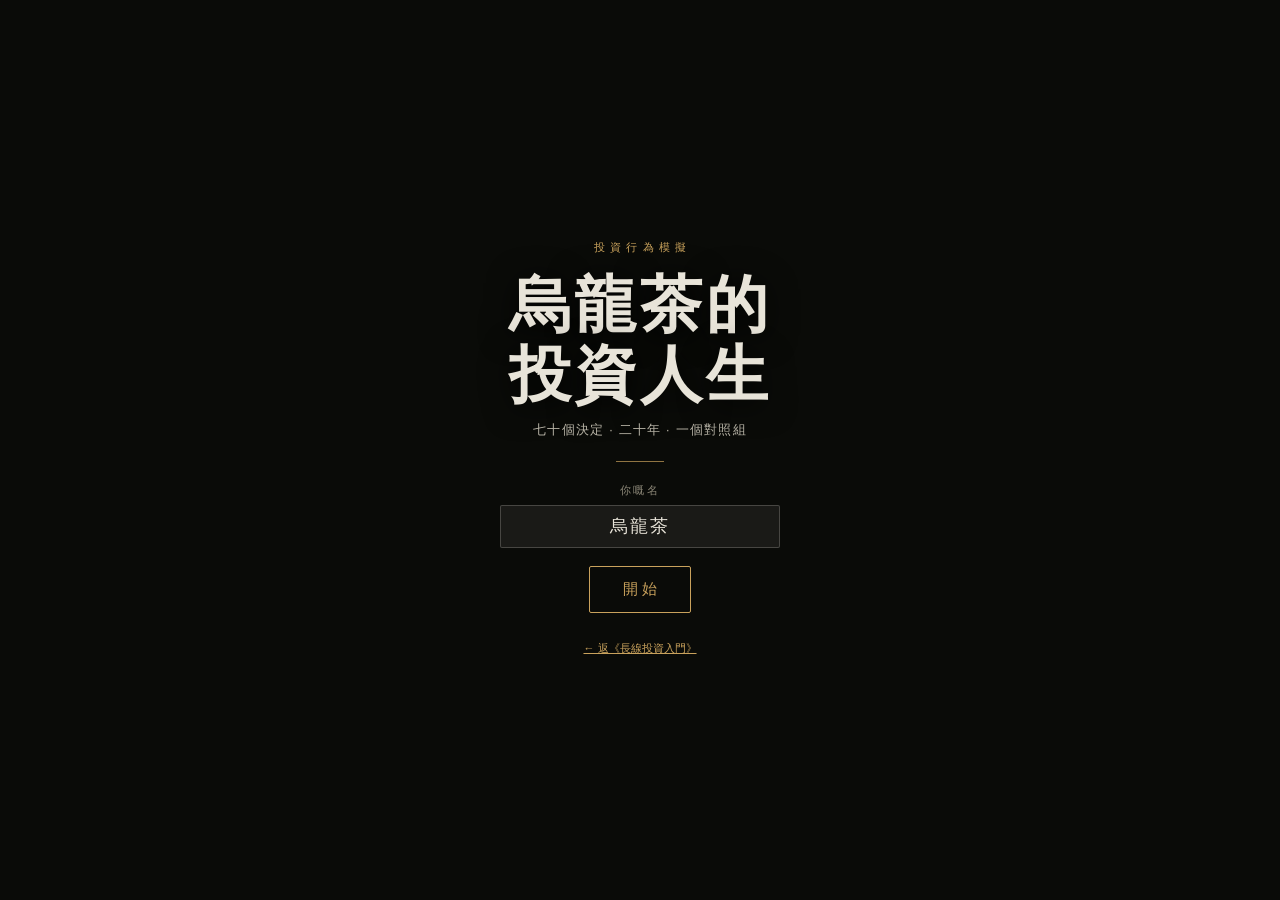
<file: game-src/src/shell.html>
<!DOCTYPE html>
<html lang="zh-HK">
<head>
<meta charset="utf-8">
<meta name="viewport" content="width=device-width,initial-scale=1,viewport-fit=cover">
<meta name="description" content="一個關於認知偏誤嘅廣東話互動故事。七十個決定，二十年，一個乜都冇做嘅對照組。">
<meta name="color-scheme" content="dark">
<title>烏龍茶的投資人生</title>
<style>
:root{
 --ink:#12140f; --paper:#e8e4d9; --paper2:#d6d1c2;
 --jade:#4a6b5d; --jade-lt:#7a9e8f;
 --red:#c04a3e; --green:#4f9463;
 --gold:#c9a25c; --dim:#8d8878;
 --font-d:"Songti SC","Noto Serif TC","Source Han Serif TC",serif;
 --font-b:"PingFang HK","Noto Sans TC","Microsoft JhengHei",sans-serif;
 --safe-b:env(safe-area-inset-bottom,0px);
 --safe-t:env(safe-area-inset-top,0px);
}
*{box-sizing:border-box;margin:0;padding:0;-webkit-tap-highlight-color:transparent}
html,body{height:100%;background:#0a0b08;overscroll-behavior:none}
body{font-family:var(--font-b);color:var(--paper);
 display:flex;align-items:center;justify-content:center;
 -webkit-font-smoothing:antialiased}
/* 四行：頂欄 / 走勢圖 / 舞台 / 對話。
   走勢圖以前係 position:absolute 浮喺舞台上面，結果永遠壓住立繪塊面 ——
   立繪高度會跟螢幕變，浮層根本估唔中邊度先安全。做返真嘅 grid 行，
   數學上就唔可能再疊。 */
#app{position:relative;width:100%;max-width:1100px;
 height:100dvh;max-height:100dvh;overflow:hidden;
 display:grid;grid-template-rows:auto auto minmax(0,1fr) auto;
 background:#0a0b08}
/* Screens stack on top of the grid; only .on is laid out. */
.scr{display:none}
.scr.on{display:contents}
.scr.solo.on{display:block;grid-row:1/-1;overflow-y:auto;
 -webkit-overflow-scrolling:touch;overscroll-behavior:contain}
button{font-family:inherit;color:inherit}
a{color:var(--gold)}

/* ============ shared button ============ */
.btn{display:inline-block;font-family:var(--font-d);font-size:15px;letter-spacing:.24em;
 padding:13px 30px;border:1px solid var(--gold);color:var(--gold);
 background:transparent;cursor:pointer;transition:background .25s,color .25s;
 text-indent:.24em;border-radius:2px}
.btn:hover,.btn:active{background:var(--gold);color:#0a0b08}
.btn.sm{font-size:12px;padding:9px 18px;letter-spacing:.16em}
.btn.ghost{border-color:rgba(232,228,217,.3);color:var(--paper2)}
.btn.ghost:hover{background:rgba(232,228,217,.14);color:var(--paper)}

/* ============ TITLE ============ */
#title{background:#0a0b08}
#title.on{display:grid;grid-row:1/-1;grid-template-rows:1fr;
 place-items:center;position:relative;overflow-y:auto}
#titleBg{position:absolute;inset:0;background-size:cover;background-position:center;
 opacity:.5;filter:saturate(.65)}
#title .veil{position:absolute;inset:0;
 background:linear-gradient(180deg,rgba(10,11,8,.6) 0%,rgba(10,11,8,.25) 38%,rgba(10,11,8,.95) 100%)}
#title .inner{position:relative;z-index:2;padding:28px 22px calc(28px + var(--safe-b));
 width:100%;max-width:520px;text-align:center}
.t-eyebrow{font-family:var(--font-d);letter-spacing:.5em;font-size:10.5px;
 color:var(--gold);margin-bottom:16px;text-indent:.5em}
.t-main{font-family:var(--font-d);font-size:clamp(34px,8.5vw,62px);
 font-weight:600;letter-spacing:.06em;line-height:1.12;
 text-shadow:0 4px 30px rgba(0,0,0,.9)}
.t-sub{margin-top:12px;font-size:12.5px;color:var(--paper2);opacity:.85;letter-spacing:.1em}
.t-rule{width:48px;height:1px;background:var(--gold);margin:22px auto;opacity:.7}
.namewrap{margin:0 auto 18px;max-width:280px}
.namewrap label{display:block;font-size:10.5px;color:var(--dim);letter-spacing:.2em;margin-bottom:7px}
#nameIn{width:100%;background:rgba(232,228,217,.07);border:1px solid rgba(232,228,217,.22);
 color:var(--paper);font-family:var(--font-d);font-size:18px;text-align:center;
 padding:10px;border-radius:2px;letter-spacing:.1em}
#nameIn:focus{outline:none;border-color:var(--gold)}
.t-note{margin-top:22px;font-size:11.5px;color:var(--dim);line-height:1.95}
.t-note b{color:var(--paper2);font-weight:600}
#contWrap{margin-top:12px}
#contInfo{font-size:10.5px;color:var(--dim);margin-top:6px;letter-spacing:.06em}
.t-links{margin-top:24px;font-size:11px;color:var(--dim);line-height:2}

/* ============ TOP BAR ============ */
#topbar{position:relative;z-index:12;display:flex;align-items:stretch;gap:8px;
 padding:calc(6px + var(--safe-t)) 10px 6px;background:#0a0b08}
.tb-when{font-family:var(--font-d);letter-spacing:.06em;color:var(--paper2);
 display:flex;align-items:baseline;gap:7px;white-space:nowrap}
.tb-when b{font-size:17px;color:var(--paper)}
.tb-when .sm{font-size:10.5px;color:var(--dim)}
.tb-phase{font-size:9.5px;letter-spacing:.22em;color:var(--gold);text-indent:.22em;margin-top:1px}
.tb-money{margin-left:auto;text-align:right;line-height:1.5;font-size:11px;
 font-variant-numeric:tabular-nums}
.tb-money .row{display:flex;justify-content:flex-end;gap:10px}
.tb-money .lbl{color:var(--dim);font-size:9.5px;align-self:center}
.tb-money .bench{color:var(--jade-lt)}
.up{color:var(--green)}.dn{color:var(--red)}
.iconbtn{width:30px;height:30px;flex-shrink:0;border:1px solid rgba(232,228,217,.26);
 background:rgba(10,11,8,.55);color:var(--paper2);border-radius:50%;cursor:pointer;
 font-size:13px;display:flex;align-items:center;justify-content:center;align-self:flex-start}
.iconbtn.ok{border-color:var(--jade-lt);color:var(--jade-lt)}
#tbBtns{display:flex;gap:6px;align-self:flex-start;margin-left:8px}

/* ============ STAGE ============ */
#stagewrap{position:relative;overflow:hidden;min-height:0}
#bg{position:absolute;inset:0;background-size:cover;background-position:center;
 transition:opacity .45s;will-change:opacity}
#bgVeil{position:absolute;inset:0;
 background:linear-gradient(180deg,rgba(10,11,8,.42) 0%,rgba(10,11,8,.12) 28%,rgba(10,11,8,.5) 68%,rgba(10,11,8,.95) 100%)}
/* The figure is bottom-anchored inside the stage row and scales with the row,
   so it can never be resized by the dialogue growing — the dialogue lives in
   its own grid row and simply takes the space it needs. */
#figs{position:absolute;inset:0;display:flex;align-items:flex-end;justify-content:center;
 pointer-events:none}
#figs img{position:absolute;bottom:0;height:100%;width:auto;max-width:130%;
 object-fit:contain;object-position:bottom center;
 filter:drop-shadow(0 14px 34px rgba(0,0,0,.75));
 opacity:0;transition:opacity .42s ease}
#figs img.in{opacity:1}
#stagewrap::after{content:'';position:absolute;left:0;right:0;bottom:0;height:22%;
 pointer-events:none;background:linear-gradient(180deg,transparent,rgba(10,11,8,.85))}
/* 走勢圖：自己一行，永遠唔會壓住立繪。點一下可以放大。 */
#chartWrap{position:relative;margin:0 10px 4px;height:42px;
 background:rgba(232,228,217,.045);border:1px solid rgba(232,228,217,.10);
 border-radius:3px;overflow:hidden;cursor:pointer;transition:height .3s}
#chartWrap.big{height:min(34dvh,200px)}
#chart{width:100%;height:100%;display:block}
#chartHint{position:absolute;right:6px;bottom:3px;font-size:8.5px;color:var(--dim);
 letter-spacing:.1em;pointer-events:none}

/* ============ DIALOGUE ============ */
#dlg{position:relative;z-index:10;padding:0 10px calc(10px + var(--safe-b));
 max-height:64dvh;overflow-y:auto;-webkit-overflow-scrolling:touch;
 overscroll-behavior:contain}
.sig{display:block;font-size:12.5px;color:#f3d99b;letter-spacing:.06em;
 border-left:3px solid var(--gold);padding:7px 11px;margin-bottom:8px;
 line-height:1.7;font-weight:500;background:rgba(12,14,10,.94);
 border-radius:0 3px 3px 0;box-shadow:0 2px 14px rgba(0,0,0,.5)}
.namep{display:inline-block;font-family:var(--font-d);font-size:13px;letter-spacing:.12em;
 color:var(--paper);background:var(--jade);padding:3px 12px;border-radius:2px 2px 0 0;
 position:relative;z-index:2;top:1px}
.txtbox{background:rgba(18,20,15,.95);border:1px solid rgba(232,228,217,.13);
 border-radius:2px;padding:12px 13px;font-size:14.5px;line-height:1.9;
 color:var(--paper);letter-spacing:.02em}
#body::after{content:'▾';margin-left:5px;color:var(--gold);animation:bl 1.1s infinite}
@keyframes bl{0%,100%{opacity:0}50%{opacity:1}}
#opts{display:flex;flex-direction:column;gap:6px;margin-top:8px}
.opt{text-align:left;background:rgba(18,20,15,.95);
 border:1px solid rgba(232,228,217,.2);color:var(--paper);
 padding:11px 12px;font-size:13.5px;line-height:1.55;cursor:pointer;
 border-radius:2px;transition:background .18s,border-color .18s;
 display:flex;align-items:center;gap:10px}
.opt .k{flex-shrink:0;font-family:var(--font-d);font-size:10.5px;color:var(--gold);
 border:1px solid rgba(201,162,92,.5);width:20px;height:20px;
 display:flex;align-items:center;justify-content:center;border-radius:50%}
.opt .otxt{flex:1}
.opt:hover:not(:disabled){background:rgba(74,107,93,.5);border-color:var(--jade-lt)}
.opt:disabled{opacity:.32;cursor:default}
.opt.extra{border-style:dashed;border-color:rgba(201,162,92,.45)}
.opt .btag{font-size:9.5px;color:var(--gold);opacity:.9;flex-shrink:0;
 border:1px solid rgba(201,162,92,.35);padding:2px 5px;border-radius:2px}
#res{margin-top:8px;padding:11px 12px;background:rgba(74,107,93,.22);
 border-left:2px solid var(--jade-lt);font-size:13.5px;line-height:1.8;
 display:none;border-radius:0 2px 2px 0}
#res.on{display:block}
#resWhy{margin-top:7px;padding-top:7px;border-top:1px dashed rgba(201,162,92,.3);
 font-size:11.5px;color:var(--paper2);line-height:1.75}
#resWhy .tag{color:var(--gold);font-family:var(--font-d);letter-spacing:.08em}
#next{margin-top:9px;width:100%;text-align:center}

/* ============ OVERLAY CARD (review / backlog / settings) ============ */
.ovl{position:absolute;inset:0;z-index:40;display:none;
 align-items:center;justify-content:center;padding:14px;
 background:rgba(6,7,5,.92);backdrop-filter:blur(8px);overflow-y:auto}
.ovl.on{display:flex}
.card{width:100%;max-width:520px;background:rgba(16,18,13,.97);
 border:1px solid rgba(201,162,92,.3);border-radius:3px;padding:20px 18px;
 box-shadow:0 18px 60px rgba(0,0,0,.7);margin:auto}
.card h2{font-family:var(--font-d);font-size:24px;letter-spacing:.08em;font-weight:600;margin-top:6px}
.eyebrow{font-size:9.5px;letter-spacing:.32em;color:var(--gold);text-indent:.32em}
.rule{width:40px;height:1px;background:var(--gold);margin:12px 0 14px;opacity:.75}
.grid2{display:grid;grid-template-columns:1fr 1fr;gap:5px 14px;margin-bottom:12px}
.kv{display:flex;justify-content:space-between;font-size:12px;padding:5px 0;
 border-bottom:1px solid rgba(232,228,217,.09);font-variant-numeric:tabular-nums;gap:8px}
.kv .l{color:var(--dim)}
.kv .v{font-family:var(--font-d);text-align:right}
.verdict{font-size:13px;line-height:1.95;color:var(--paper2);
 border-left:2px solid var(--jade-lt);padding:9px 11px;
 background:rgba(74,107,93,.16);border-radius:0 2px 2px 0;margin-bottom:11px}
.cardbtns{display:flex;gap:8px;justify-content:flex-end;flex-wrap:wrap;margin-top:14px}
canvas.cv{width:100%;background:rgba(232,228,217,.035);border-radius:2px;display:block}
#logList{max-height:56dvh;overflow-y:auto;margin:-4px -4px 0;padding:4px}
.logrow{border-left:2px solid rgba(232,228,217,.16);padding:7px 0 7px 11px;
 margin-bottom:8px;font-size:12.5px;line-height:1.7}
.logrow .t{color:var(--dim);font-size:10.5px;letter-spacing:.08em}
.logrow .b{color:var(--gold);font-size:11px}
.setrow{display:flex;justify-content:space-between;align-items:center;
 padding:9px 0;border-bottom:1px solid rgba(232,228,217,.09);font-size:13px}
.seg{display:flex;gap:0;border:1px solid rgba(232,228,217,.22);border-radius:2px;overflow:hidden}
.seg button{background:transparent;border:0;padding:6px 11px;font-size:11.5px;
 color:var(--paper2);cursor:pointer}
.seg button.on{background:var(--gold);color:#0a0b08}

/* ============ ENDING ============ */
#end{background:#0a0b08}
#endCg{width:100%;aspect-ratio:16/9;background-size:cover;background-position:center;position:relative}
#endCg::after{content:'';position:absolute;inset:0;
 background:linear-gradient(180deg,transparent 42%,#0a0b08 100%)}
.epad{padding:0 18px calc(40px + var(--safe-b));max-width:660px;margin:0 auto;width:100%}
.e-name{font-family:var(--font-d);font-size:clamp(28px,7vw,44px);letter-spacing:.1em;
 margin-top:-34px;position:relative;z-index:2;text-shadow:0 3px 22px #000}
.e-tag{font-size:10.5px;letter-spacing:.24em;color:var(--gold);margin-bottom:12px;text-indent:.24em}
.e-desc{font-size:14.5px;line-height:2.05;color:var(--paper2);margin-bottom:22px}
.sec{margin:30px 0 10px;font-family:var(--font-d);font-size:12.5px;letter-spacing:.24em;
 color:var(--gold);border-bottom:1px solid rgba(201,162,92,.28);padding-bottom:6px;text-indent:.24em}
.stat{display:flex;justify-content:space-between;gap:10px;padding:8px 2px;font-size:13.5px;
 border-bottom:1px solid rgba(232,228,217,.09);font-variant-numeric:tabular-nums}
.stat .v{font-family:var(--font-d);text-align:right}
.note{font-size:12.5px;line-height:1.95;color:var(--paper2);
 background:rgba(192,74,62,.14);border-left:2px solid var(--red);
 padding:12px 13px;margin-top:12px;border-radius:0 2px 2px 0}
.note.good{background:rgba(79,148,99,.14);border-left-color:var(--green)}
.note.plain{background:rgba(232,228,217,.05);border-left-color:rgba(232,228,217,.3)}
.foot{margin-top:14px;font-size:11px;color:var(--dim);line-height:1.95}
/* attribution bars */
.attr{margin-bottom:11px}
.attr .top{display:flex;justify-content:space-between;font-size:12.5px;margin-bottom:4px;gap:8px}
.attr .amt{font-family:var(--font-d);font-variant-numeric:tabular-nums;white-space:nowrap}
.attr .track{height:8px;background:rgba(232,228,217,.09);border-radius:4px;overflow:hidden;
 display:flex;justify-content:flex-start}
.attr .track i{display:block;height:100%;border-radius:4px}
.attr .why{font-size:11px;color:var(--dim);line-height:1.7;margin-top:4px}
.attr .why a{color:var(--gold);text-decoration:none;border-bottom:1px dotted var(--gold)}
.biasrow{display:flex;align-items:center;gap:9px;margin-bottom:7px;font-size:12.5px}
.biasrow .bn{width:84px;flex-shrink:0;font-family:var(--font-d);font-size:11.5px}
.biasrow .bar{flex:1;height:6px;background:rgba(232,228,217,.1);border-radius:3px;overflow:hidden}
.biasrow .bar i{display:block;height:100%;background:linear-gradient(90deg,var(--jade),var(--gold))}
.biasrow .bc{width:20px;text-align:right;color:var(--dim);font-size:10.5px}
.biasdesc{font-size:11px;color:var(--dim);line-height:1.65;margin:-2px 0 10px 93px}
.biasdesc a{color:var(--gold);text-decoration:none;border-bottom:1px dotted rgba(201,162,92,.6)}
.mikeimg{width:100%;border-radius:2px;margin-top:8px;display:block}
.endbtns{display:flex;gap:8px;margin-top:28px;flex-wrap:wrap}

/* ============ market shock feedback ============ */
#flash{position:absolute;inset:0;z-index:8;pointer-events:none;opacity:0;
 transition:opacity .5s ease}
#flash.hit{opacity:1;transition:opacity .08s ease}
@keyframes shk{0%,100%{transform:translate(0,0)}
 20%{transform:translate(-4px,2px)}40%{transform:translate(3px,-2px)}
 60%{transform:translate(-2px,-2px)}80%{transform:translate(3px,1px)}}
#app.shake{animation:shk .4s ease}

/* ============ responsive ============ */
@media(min-width:700px){
 .txtbox{font-size:15.5px}
 .sig{font-size:13.5px}
 .opt{font-size:14.5px;padding:12px 14px}
 #topbar{padding:calc(10px + var(--safe-t)) 16px 8px}
 #dlg{padding:0 16px calc(14px + var(--safe-b))}
 #chartWrap{margin:0 16px 6px;height:52px}
 .tb-money{font-size:12px}
}
/* 橫屏手機：改做左右兩欄（立繪左、對話右）—— 即係一般 galgame 嘅橫屏做法。
   之前用返直屏嘅上下佈局，對話框食咗 76dvh，中間個 stage 行被壓到零高，
   而立繪係 height:100%，所以成個人就唔見咗。唔鎖直屏：iOS Safari 本身
   鎖唔到，而且橫屏先係視覺小說嘅原生格式。 */
@media(orientation:landscape) and (max-height:560px){
 #app{grid-template-rows:auto auto minmax(0,1fr);
      grid-template-columns:minmax(0,38%) minmax(0,62%)}
 #topbar{grid-area:1/1/2/3}
 #chartWrap{grid-area:2/1/3/3;height:30px;margin:0 10px 3px}
 #stagewrap{grid-area:3/1/4/2}
 #dlg{grid-area:3/2/4/3;max-height:none;padding:0 10px calc(8px + var(--safe-b)) 4px}
 #title.on,#end.on,.scr.solo.on{grid-column:1/-1;grid-row:1/-1}
 #chartWrap.big{height:64px}
 #chartHint{display:none}
 #stagewrap::after{height:14%}
 .txtbox{font-size:13px;line-height:1.7;padding:8px 10px}
 .opt{padding:7px 10px;font-size:12.5px;gap:8px}
 .sig{font-size:11px;padding:5px 9px;margin-bottom:5px;line-height:1.55}
 .namep{font-size:11.5px;padding:2px 9px}
 #topbar{padding:calc(3px + var(--safe-t)) 10px 3px}
 .tb-when b{font-size:15px}
}
/* 矮但唔係橫屏（例如分屏、細窗）：淨係縮，唔換佈局 */
@media(max-height:560px) and (orientation:portrait){
 #chartWrap{height:34px}
 #dlg{max-height:68dvh}
 .txtbox{font-size:13.5px;line-height:1.75;padding:9px 11px}
 .opt{padding:8px 11px;font-size:13px}
 .sig{font-size:11.5px;padding:5px 9px;margin-bottom:6px}
}
@media(prefers-reduced-motion:reduce){
 *{animation-duration:.001ms!important;transition-duration:.001ms!important}
}
</style>
</head>
<body>
<div id="app">
<div id="flash"></div>

<!-- ============ TITLE ============ -->
<section class="scr on" id="title">
 <div id="titleBg"></div><div class="veil"></div>
 <div class="inner">
  <div class="t-eyebrow" data-t="titleEyebrow">投資行為模擬</div>
  <h1 class="t-main" data-th="titleMain">烏龍茶的<br>投資人生</h1>
  <div class="t-sub" data-t="titleSub">七十個決定 · 二十年 · 一個對照組</div>
  <div class="t-rule"></div>
  <div class="namewrap">
   <label data-t="nameLabel">你嘅名</label>
   <input id="nameIn" maxlength="8" value="烏龍茶" autocomplete="off">
  </div>
  <button class="btn" id="startBtn" data-t="btnStart">開始</button>
  <div id="contWrap" style="display:none">
   <button class="btn sm ghost" id="contBtn" data-t="btnContinue">繼續上次進度</button>
   <div id="contInfo"></div>
  </div>
  <!-- 內容由 ui.js 填（要塞返起步金額，而金額跟語言換貨幣） -->
  <p class="t-note" id="tNote"></p>
  <div class="t-links">
   <a href="../新手篇/06-行為偏誤點應對/" id="lnkCh6" data-t="backToSite">← 返《長線投資入門》</a>
  </div>
 </div>
</section>

<!-- ============ GAME ============ -->
<section class="scr" id="game">
 <div id="topbar">
  <div>
   <div class="tb-when"><b id="tNum">1</b><span class="sm">/70</span>
    <span class="sm" id="tWhen">第 0 年 · 30歲</span></div>
   <div class="tb-phase" id="tPhase">新手期</div>
  </div>
  <div class="tb-money">
   <div class="row"><span class="lbl" data-t="hudYou">你</span><span id="hNav"></span></div>
   <div class="row"><span class="lbl">Mike</span><span class="bench" id="hBen"></span></div>
   <div class="row"><span class="lbl" data-t="hudGap">差距</span><span id="hGap">—</span></div>
  </div>
  <div id="tbBtns">
   <button class="iconbtn" id="logBtn" title="決定紀錄" aria-label="決定紀錄"
    data-t-title="logTitle" data-t-aria="logTitle">☰</button>
   <button class="iconbtn" id="setBtn" title="設定" aria-label="設定"
    data-t-title="setTitle" data-t-aria="setTitle">⚙</button>
  </div>
 </div>

 <div id="chartWrap" title="點一下放大" data-t-title="chartZoom">
  <canvas id="chart"></canvas>
  <div id="chartHint" data-t="chartHint">你 vs Mike</div>
 </div>

 <div id="stagewrap">
  <div id="bg"></div><div id="bgVeil"></div>
  <div id="figs"><img id="figB" alt=""><img id="figA" alt=""></div>
 </div>

 <div id="dlg">
  <div class="sig" id="sig"></div>
  <div id="nameTag" style="display:none"><span class="namep" id="spkName"></span></div>
  <div class="txtbox" id="body"></div>
  <div id="opts"></div>
  <div id="res">
   <div id="resTxt"></div>
   <div id="resWhy" style="display:none"></div>
   <button class="btn sm" id="next" data-t="btnNextSpaced">繼 續</button>
  </div>
 </div>
</section>

<!-- ============ ENDING ============ -->
<section class="scr solo" id="end">
 <div id="endCg"></div>
 <div class="epad">
  <div class="e-name" id="eName"></div>
  <div class="e-tag" id="eTag"></div>
  <div class="e-desc" id="eDesc"></div>
  <div id="eExtra"></div>
 </div>
</section>

<!-- ============ OVERLAYS ============ -->
<div class="ovl" id="review"><div class="card">
 <div class="eyebrow" id="rvEyebrow"></div>
 <h2 id="rvTitle"></h2>
 <div class="rule"></div>
 <div class="grid2" id="rvStats"></div>
 <canvas class="cv" id="rvChart" height="120" style="margin-bottom:12px"></canvas>
 <div class="verdict" id="rvVerdict"></div>
 <div style="font-size:11.5px;line-height:1.85;color:var(--dim)" id="rvBias"></div>
 <div class="cardbtns">
  <button class="btn sm ghost" id="rvSave" data-t="btnSave">儲存進度</button>
  <button class="btn sm" id="rvNext" data-t="btnNext">繼續</button>
 </div>
</div></div>

<div class="ovl" id="logOvl"><div class="card">
 <div class="eyebrow">DECISION LOG</div>
 <h2 data-t="logHead">你嘅決定紀錄</h2>
 <div class="rule"></div>
 <div id="logList"></div>
 <div class="cardbtns"><button class="btn sm" id="logClose" data-t="btnClose">閂</button></div>
</div></div>

<div class="ovl" id="setOvl"><div class="card">
 <div class="eyebrow">SETTINGS</div>
 <h2 data-t="setHead">設定</h2>
 <div class="rule"></div>
 <!-- 語言：啲掣由 ui.js 跟 LANGS 生成，每粒寫自己嗰種語言嘅名
      （所以唔會被 overlay 換）。加語言只需要加個 lang/*.js，唔使改呢度。 -->
 <div class="setrow"><span data-t="setLang">語言</span>
  <span class="seg" id="segLang"></span></div>
 <div class="setrow"><span data-t="setSpeed">文字速度</span>
  <span class="seg" id="segSpeed">
   <button data-v="34" data-t="spdSlow">慢</button><button data-v="17" data-t="spdNormal">正常</button>
   <button data-v="7" data-t="spdFast">快</button><button data-v="0" data-t="spdInstant">即時</button>
  </span></div>
 <div class="setrow"><span data-t="setSound">音樂同音效</span>
  <span class="seg" id="segSound"><button data-v="1" data-t="onLabel">開</button><button data-v="0" data-t="offLabel">閂</button></span></div>
 <div class="setrow"><span data-t="setTags">顯示偏誤標籤</span>
  <span class="seg" id="segTags"><button data-v="1" data-t="onLabel">開</button><button data-v="0" data-t="offLabel">閂</button></span></div>
 <div class="foot" data-t="setFoot">「顯示偏誤標籤」會喺每個選項旁邊寫明佢對應邊種認知偏誤。
  打完一次之後預設會開。你會發現：就算明知係偏誤，你依然想揀。</div>
 <div class="cardbtns">
  <button class="btn sm ghost" id="setSave" data-t="btnSave">儲存進度</button>
  <button class="btn sm" id="setClose" data-t="btnClose">閂</button>
 </div>
</div></div>

</div>
<script>
/*__SCRIPT__*/
</script>
</body>
</html>
</file>
